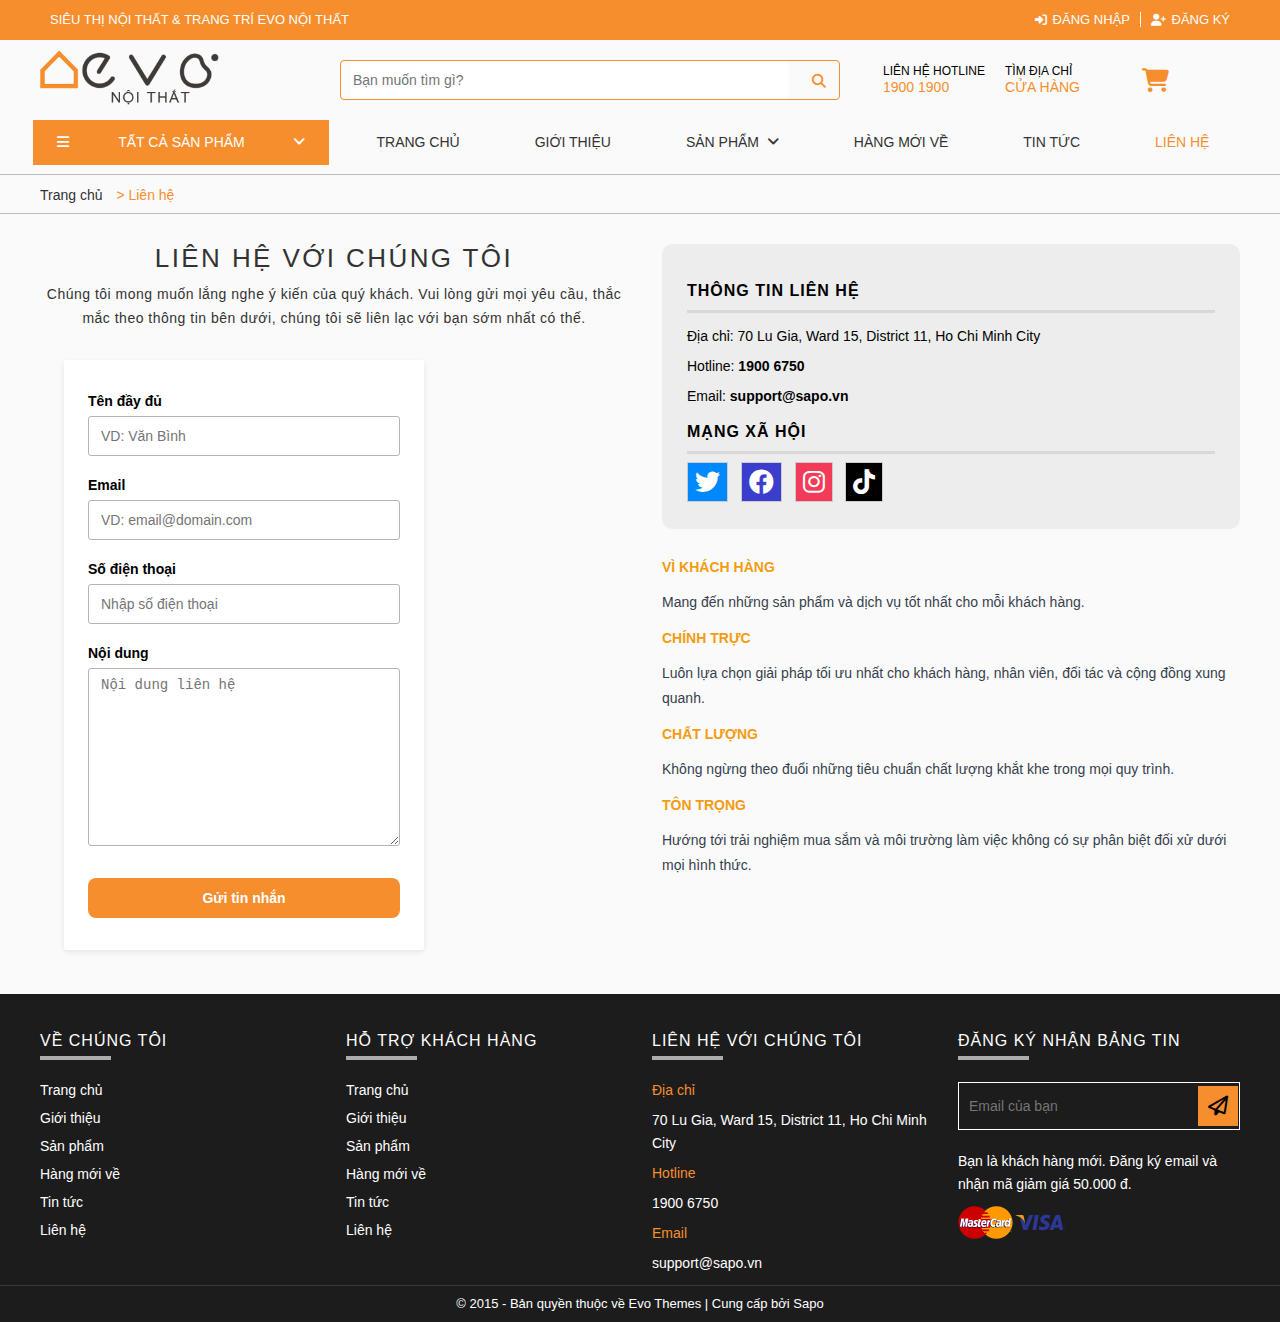
<file: html/contact.html>
<!DOCTYPE html>
<html lang="en">

<head>
    <meta charset="UTF-8">
    <meta http-equiv="X-UA-Compatible" content="IE=edge">
    <meta name="viewport" content="width=device-width, initial-scale=1.0">
    <title>Liên hệ</title>
    <link rel="shortcut icon" href="../assets/img/logo.png">
    <link rel="stylesheet" href="../assets/css/main.css">
    <link rel="stylesheet" href="../assets/css/base.css">
    <link rel="stylesheet" href="../assets/css/grid.css">
    <link rel="stylesheet" href="../assets/css/responsive.css">
    <link rel="stylesheet" href="../assets/fonts/fontawesome-free-6.3.0-web/css/all.css">
</head>

<body>
    <div class="main">
        <header class="header">
            <div class="grid wide">
                <div class="header__list">
                    <div class="header__left">SIÊU THỊ NỘI THẤT & TRANG TRÍ EVO NỘI THẤT</div>
                    <div class="header__right hide-on-mobile-tablet">
                        <div class="header__right-login">
                            <a href="./login.html">
                                <i class="header__right-login-icon fa-solid fa-right-to-bracket"></i>
                                Đăng nhập
                            </a>
                        </div>
                        <div class="header__right-register">
                            <a href="./register.html">
                                <i class="header__right-register-icon fa-solid fa-user-plus"></i>
                                Đăng ký
                            </a>
                        </div>
                    </div>
                </div>
            </div>
        </header>
        <div class="grid wide">
            <div class="header-logo-search-cart">
                <button class="res_btn"><i class="fa-solid fa-bars"></i></button>
                <div class="header-logo hide-on-mobile">
                    <a href="./index.html"><img src="../assets/img/logo.webp" alt="" class="header-img"></a>
                </div>
                <div class="header-search">

                    <input type="text" placeholder="Bạn muốn tìm gì?">
                    <i class="fa-solid fa-magnifying-glass"></i>
                    <!-- <div class="header-search-input">
                        <span>Bạn muốn tìm gì?</span>
                    </div>
                    <div class="header-search-icon">
                        <i class="fa-solid fa-magnifying-glass"></i>
                    </div> -->
                </div>
                <div class="header-hotline-cart">
                    <div class="header-hotline-cart-list">
                        <div class="header-hotline hide-on-mobile-tablet">
                            <a href="#">
                                <span class="header-hotline-title">Liên hệ Hotline</span>
                                <span class="header-hotline-if">1900 1900</span>
                            </a>
                        </div>
                        <div class="header-address hide-on-mobile-tablet">
                            <a href="#">
                                <span class="header-address-title">Tìm địa chỉ</span>
                                <span class="header-address-if">Cửa hàng</span>
                            </a>
                        </div>
                        <div class="header__cart">
                            <div class="header__cart-wrap">
                                <a href="./cart.html"><i
                                        class="header__cart-icon fa-sharp fa-solid fa-cart-shopping"></i></a>
                                <!-- <span class="header__cart-notice">3</span> -->
                                <!-- No cart: header__cart-list--no-cart -->
                                <div class="header__cart-list header__cart-list--no-cart">
                                    <img src="../assets/img/no-cart.png" alt="" class="header__cart-no-cart-img">
                                    <span class="header__cart-list--nocart-msg">
                                        Chưa có sản phẩm
                                    </span>

                                    <!-- Có sản phẩm -->
                                    <!-- <h4 class="header__cart-heading">Sản phẩm đã thêm</h4>
                                    <ul class="header__cart-list-item">
                                        <li class="header__cart-item">
                                            <img src="https://cf.shopee.vn/file/1208821b0718d1965e79e6d432967e39_tn" alt="" class="header__cart-img">
                                            <div class="header__cart-item-info">
                                                <div class="header__cart-item-head">
                                                    <h5 class="header__cart-item-name">Bộ kem đặc trị vùng mắt</h5>
                                                    <div class="header__cart-item-price-wrap">
                                                        <span class="header__cart-item-price">2.000.000đ</span>
                                                        <span class="header__cart-item-multiply">x</span>
                                                        <span class="header__cart-item-quantity">1</span>
                                                    </div>
                                                </div>
                                                <div class="header__cart-item-body">
                                                    <span class="header__cart-item-description">
                                                        Phân loại hàng: Bạc
                                                    </span>
                                                    <span class="header__cart-item-remote">Xóa</span>
                                                </div>
                                            </div>
                                        </li>
                                        <li class="header__cart-item">
                                            <img src="https://cf.shopee.vn/file/bc98158704fc647914f372e3c83bc14e" alt="" class="header__cart-img">
                                            <div class="header__cart-item-info">
                                                <div class="header__cart-item-head">
                                                    <h5 class="header__cart-item-name">Set sữa rửa mặt Ohui Prime</h5>
                                                    <div class="header__cart-item-price-wrap">
                                                        <span class="header__cart-item-price">1.035.000đ</span>
                                                        <span class="header__cart-item-multiply">x</span>
                                                        <span class="header__cart-item-quantity">1</span>
                                                    </div>
                                                </div>
                                                <div class="header__cart-item-body">
                                                    <span class="header__cart-item-description">
                                                        Phân loại hàng: Bạc
                                                    </span>
                                                    <span class="header__cart-item-remote">Xóa</span>
                                                </div>
                                            </div>
                                        </li>
                                        <li class="header__cart-item">
                                            <img src="https://cf.shopee.vn/file/sg-11134201-22100-cmzlfx4ypliv7b" alt="" class="header__cart-img">
                                            <div class="header__cart-item-info">
                                                <div class="header__cart-item-head">
                                                    <h5 class="header__cart-item-name">Cushion trang điểm dưỡng</h5>
                                                    <div class="header__cart-item-price-wrap">
                                                        <span class="header__cart-item-price">1.350.000đ</span>
                                                        <span class="header__cart-item-multiply">x</span>
                                                        <span class="header__cart-item-quantity">1</span>
                                                    </div>
                                                </div>
                                                <div class="header__cart-item-body">
                                                    <span class="header__cart-item-description">
                                                        Phân loại hàng: Bạc
                                                    </span>
                                                    <span class="header__cart-item-remote">Xóa</span>
                                                </div>
                                            </div>
                                        </li>
                                    </ul> 
                                    <a href="#" class="header__cart-view-cart btn btn--primary">Xem giỏ hàng</a> -->
                                </div>
                            </div>

                        </div>
                    </div>
                </div>
            </div>
        </div>
        <div class="menu hide-on-mobile-tablet">
            <div class="grid wide">
                <div class="row">
                    <div class="grid__column-1">
                        <div class="menu__main">
                            <i class="fa-solid fa-bars"></i>
                            <span>Tất cả sản phẩm</span>
                            <i class="fa-solid fa-angle-down"></i>
                        </div>
                    </div>
                    <div class="grid__column-3">
                        <ul class="nav__list">
                            <li class="nav__item ">
                                <a href="./index.html">Trang chủ</a>
                            </li>
                            <li class="nav__item "><a href="./introduce.html">Giới thiệu</a> </li>
                            <li class="nav__item ">
                                <a href="./products.html">
                                    Sản phẩm
                                    <i class="fa-solid fa-angle-down"></i>
                                </a>
                            </li>
                            <li class="nav__item"><a href="./new__products.html">Hàng mới về</a></li>
                            <li class="nav__item"><a href="./news.html">Tin tức</a></li>
                            <li class="nav__item nav__item--active"><a href="./contact.html">Liên hệ</a></li>
                        </ul>
                    </div>
                </div>
            </div>
        </div>
        <div class="modal hide">
            <div class="modal-inner">
                <div class="modal-header">
                    <img src="../assets/img/logo.webp" alt="">
                    <i class="fa-solid fa-arrow-left"></i>
                </div>
                <div class="modal-content">
                    <a href="./login.html">Đăng nhập</a>
                    <a href="./register.html">Đăng ký</a>
                </div>
                <div class="menu__main">
                    <i class="fa-solid fa-bars"></i>
                    <span>Tất cả sản phẩm</span>
                    <i class="fa-solid fa-angle-down"></i>
                </div>
                <ul class="menu__list">
                    <li class="menu__item"><a href="">Nội thất gỗ</a></li>
                    <li class="menu__item"><a href="">Sofa, Ghế thư giãn & Nệm</a></li>
                    <li class="menu__item"><a href="">Đồ trang trí</a></li>
                    <li class="menu__item"><a href="">Đồ dùng vải</a></li>
                    <li class="menu__item"><a href="">Vật dụng bàn ăn</a></li>
                    <li class="menu__item"><a href="">Đồ dùng văn phòng</a></li>
                    <li class="menu__item"><a href="">Đèn</a></li>
                    <li class="menu__item"><a href="">Xem thêm ...</a></li>
                </ul>
                <ul class="nav__list">
                    <li class="nav__item ">
                        <a href="./index.html">Trang chủ</a>
                    </li>
                    <li class="nav__item "><a href="./introduce.html">Giới thiệu</a> </li>
                    <li class="nav__item ">
                        <a href="./products.html">
                            Sản phẩm
                            <i class="fa-solid fa-angle-down"></i>
                        </a>
                    </li>
                    <li class="nav__item"><a href="./new__products.html">Hàng mới về</a></li>
                    <li class="nav__item"><a href="./news.html">Tin tức</a></li>
                    <li class="nav__item nav__item--active"><a href="./contact.html">Liên hệ</a></li>
                </ul>
            </div>
        </div>
        <nav class="nav__mini">
            <div class="grid wide">
                <span><a href="./index.html">Trang chủ</a> > Liên hệ</span>
            </div>
        </nav>
        <div class="contact">
            <div class="grid wide">
                <div class="row">
                    <div class="col l-6 m-6 c-12">
                        <h1 class="title__heading">LIÊN HỆ VỚI CHÚNG TÔI</h1>
                        <p class="text__contact">Chúng tôi mong muốn lắng nghe ý kiến của quý khách. Vui lòng gửi mọi
                            yêu cầu, thắc mắc theo thông tin bên dưới, chúng tôi sẽ liên lạc với bạn sớm nhất có thế.
                        </p>
                        <form action="" method="post" class="form" id="form-1">
                            <div class="form-group">
                                <label for="fullname" class="form-label">Tên đầy đủ</label>
                                <input id="fullname" name="fullname" type="text" placeholder="VD: Văn Bình"
                                    class="form-control">
                                <span class="form-message"></span>
                            </div>

                            <div class="form-group">
                                <label for="email" class="form-label">Email</label>
                                <input id="email" name="email" type="text" placeholder="VD: email@domain.com"
                                    class="form-control">
                                <span class="form-message"></span>
                            </div>

                            <div class="form-group">
                                <label for="sdt" class="form-label">Số điện thoại</label>
                                <input id="sdt" name="sdt" type="tel" placeholder="Nhập số điện thoại"
                                    class="form-control">
                                <span class="form-message"></span>
                            </div>

                            <div class="form-group">
                                <label for="content" class="form-label">Nội dung</label>
                                <textarea name="content" id="content" cols="30" rows="10" placeholder="Nội dung liên hệ"
                                    class="textarea"></textarea>
                                <span class="form-message"></span>
                            </div>
                            <button class="form-submit">Gửi tin nhắn</button>
                        </form>
                    </div>
                    <div class="col l-6 m-6 c-12">
                        <div class="contact__right">
                            <h1>THÔNG TIN LIÊN HỆ</h1>
                            <div class="contact__info">
                                <span>Địa chỉ: 70 Lu Gia, Ward 15, District 11, Ho Chi Minh City</span>
                                <span>Hotline: <strong>1900 6750</strong></span>
                                <span>Email: <strong>support@sapo.vn</strong></span>
                            </div>
                            <h1>MẠNG XÃ HỘI</h1>
                            <div class="contact__img">
                                <a href="" class="contact__twitter"><i class="fa-brands fa-twitter"></i></a>
                                <a href="" class="contact__facebook"><i class="fa-brands fa-facebook"></i></a>
                                <a href="" class="contact__instagram"> <i class="fa-brands fa-instagram"></i></a>
                                <a href="" class="contact__tiktok"><i class="fa-brands fa-tiktok"></i></a>
                            </div>
                        </div>
                        <div class="contact__item">
                            <div class="contact__title">VÌ KHÁCH HÀNG</div>
                            <div class="contact__content">Mang đến những sản phẩm và dịch vụ tốt nhất cho mỗi khách
                                hàng.</div>
                        </div>
                        <div class="contact__item">
                            <div class="contact__title">CHÍNH TRỰC</div>
                            <div class="contact__content">Luôn lựa chọn giải pháp tối ưu nhất cho khách hàng, nhân viên,
                                đối tác và cộng đồng xung quanh.</div>
                        </div>
                        <div class="contact__item">
                            <div class="contact__title">CHẤT LƯỢNG</div>
                            <div class="contact__content">Không ngừng theo đuổi những tiêu chuẩn chất lượng khắt khe
                                trong mọi quy trình.</div>
                        </div>
                        <div class="contact__item">
                            <div class="contact__title">TÔN TRỌNG</div>
                            <div class="contact__content">Hướng tới trải nghiệm mua sắm và môi trường làm việc không có
                                sự phân biệt đối xử dưới mọi hình thức.</div>
                        </div>
                    </div>
                </div>
            </div>
        </div>
        <div class="footer">
            <div class="grid wide">
                <div class="row">
                    <div class="col l-3 m-6 c-12">
                        <h3 class="footer__heading">Về chúng tôi</h3>
                        <ul class="footer__list">
                            <li class="footer__item"><a href="./index.html">Trang chủ</a></li>
                            <li class="footer__item"><a href="./introduce.html">Giới thiệu</a></li>
                            <li class="footer__item"><a href="./products.html">Sản phẩm</a></li>
                            <li class="footer__item"><a href="./new__products.html">Hàng mới về</a></li>
                            <li class="footer__item"><a href="./news.html">Tin tức</a></li>
                            <li class="footer__item"><a href="./contact.html">Liên hệ</a></li>
                        </ul>
                    </div>
                    <div class="col l-3 m-6 c-12">
                        <h3 class="footer__heading">Hỗ trợ khách hàng</h3>
                        <ul class="footer__list">
                            <li class="footer__item"><a href="./index.html">Trang chủ</a></li>
                            <li class="footer__item"><a href="./introduce.html">Giới thiệu</a></li>
                            <li class="footer__item"><a href="./products.html">Sản phẩm</a></li>
                            <li class="footer__item"><a href="./new__products.html">Hàng mới về</a></li>
                            <li class="footer__item"><a href="./news.html">Tin tức</a></li>
                            <li class="footer__item"><a href="./contact.html">Liên hệ</a></li>
                        </ul>
                    </div>
                    <div class="col l-3 m-6 c-12">
                        <h3 class="footer__heading">Liên hệ với chúng tôi</h3>
                        <ul class="footer__list">
                            <li class="footer__item">
                                <div class="footer__item__heading">Địa chỉ</div>
                                <div class="footer__item__text"> 70 Lu Gia, Ward 15, District 11, Ho Chi Minh City</div>
                            </li>
                            <li class="footer__item">
                                <div class="footer__item__heading"> Hotline</div>
                                <div class="footer__item__text"><a href="tel:1900 6750"> 1900 6750</a></div>
                            </li>
                            <li class="footer__item">
                                <div class="footer__item__heading"> Email</div>
                                <div class="footer__item__text"><a href="mailto:support@sapo.vn"> support@sapo.vn</a>
                                </div>
                            </li>
                        </ul>
                    </div>
                    <div class="col l-3 m-6 c-12">
                        <h3 class="footer__heading">Đăng ký nhận bảng tin</h3>
                        <form action="" class="footer__form">
                            <input type="email" placeholder="Email của bạn">
                            <i class="fa-regular fa-paper-plane"></i>
                        </form>
                        <div class="footer__item__text">Bạn là khách hàng mới. Đăng ký email và nhận mã giảm giá 50.000
                            đ.</div>
                        <div class="footer__img">
                            <img src="../assets/img/payment-1.svg" alt="">
                            <img src="../assets/img/payment-2.svg" alt="">
                        </div>
                    </div>

                </div>
            </div>
            <div class="footer__bottom">
                <div class="grid wide">
                    <p class="footer__text">© 2015 - Bản quyền thuộc về Evo Themes | Cung cấp bởi Sapo</p>
                </div>
            </div>
        </div>
    </div>

    <script src="../assets/js/script.js"></script>
    <script src="../assets/js/validator.js"></script>

    <script>



        Validator({
            form: '#form-1',
            formGroupSelector: '.form-group',
            errorSelector: '.form-message',
            rules: [
                Validator.isRequired('#fullname'),
                Validator.isTen('#fullname'),
                Validator.isRequired('#email'),
                Validator.isEmail('#email'),
                Validator.isRequired('#sdt'),
                Validator.isSdt('#sdt'),
                Validator.isRequired('#content'),
            ],
            onSubmit: function (data) {
                //Call API
                console.log(data);
            }
        });

        // Lấy tham chiếu đến form và nút submit
        var formElement = document.getElementById('form-1');
        var submitBtn = document.getElementById('submitBtn');

        // Lắng nghe sự kiện click trên nút submit
        submitBtn.addEventListener('click', function (e) {
            e.preventDefault(); // Ngăn chặn hành vi mặc định của nút submit

            // Lấy giá trị từ các trường input
            var fullname = document.getElementById('fullname').value;
            var email = document.getElementById('email').value;
            var sdt = document.getElementById('sdt').value;
            var content = document.getElementById('content').value;

            // Tạo một đối tượng lưu trữ dữ liệu
            var formData = {
                fullname: fullname,
                email: email,
                sdt: sdt,
                content: content
            };

            // Kiểm tra nếu localStorage đã có dữ liệu form trước đó
            var previousData = localStorage.getItem('formData');
            if (previousData) {
                previousData = JSON.parse(previousData); // Chuyển đổi chuỗi JSON thành đối tượng JavaScript
                // Kết hợp dữ liệu mới và dữ liệu cũ
                formData = Object.assign(previousData, formData);
            }

            // Lưu dữ liệu vào localStorage
            localStorage.setItem('formData', JSON.stringify(formData)); // Chuyển đối tượng JavaScript thành chuỗi JSON

            // Reset form
            formElement.reset();

            // Hiển thị thông báo hoặc thực hiện các hành động khác sau khi lưu dữ liệu thành công
            console.log('Dữ liệu đã được lưu vào localStorage:', formData);
        });


    </script>
</body>

</html>
</file>
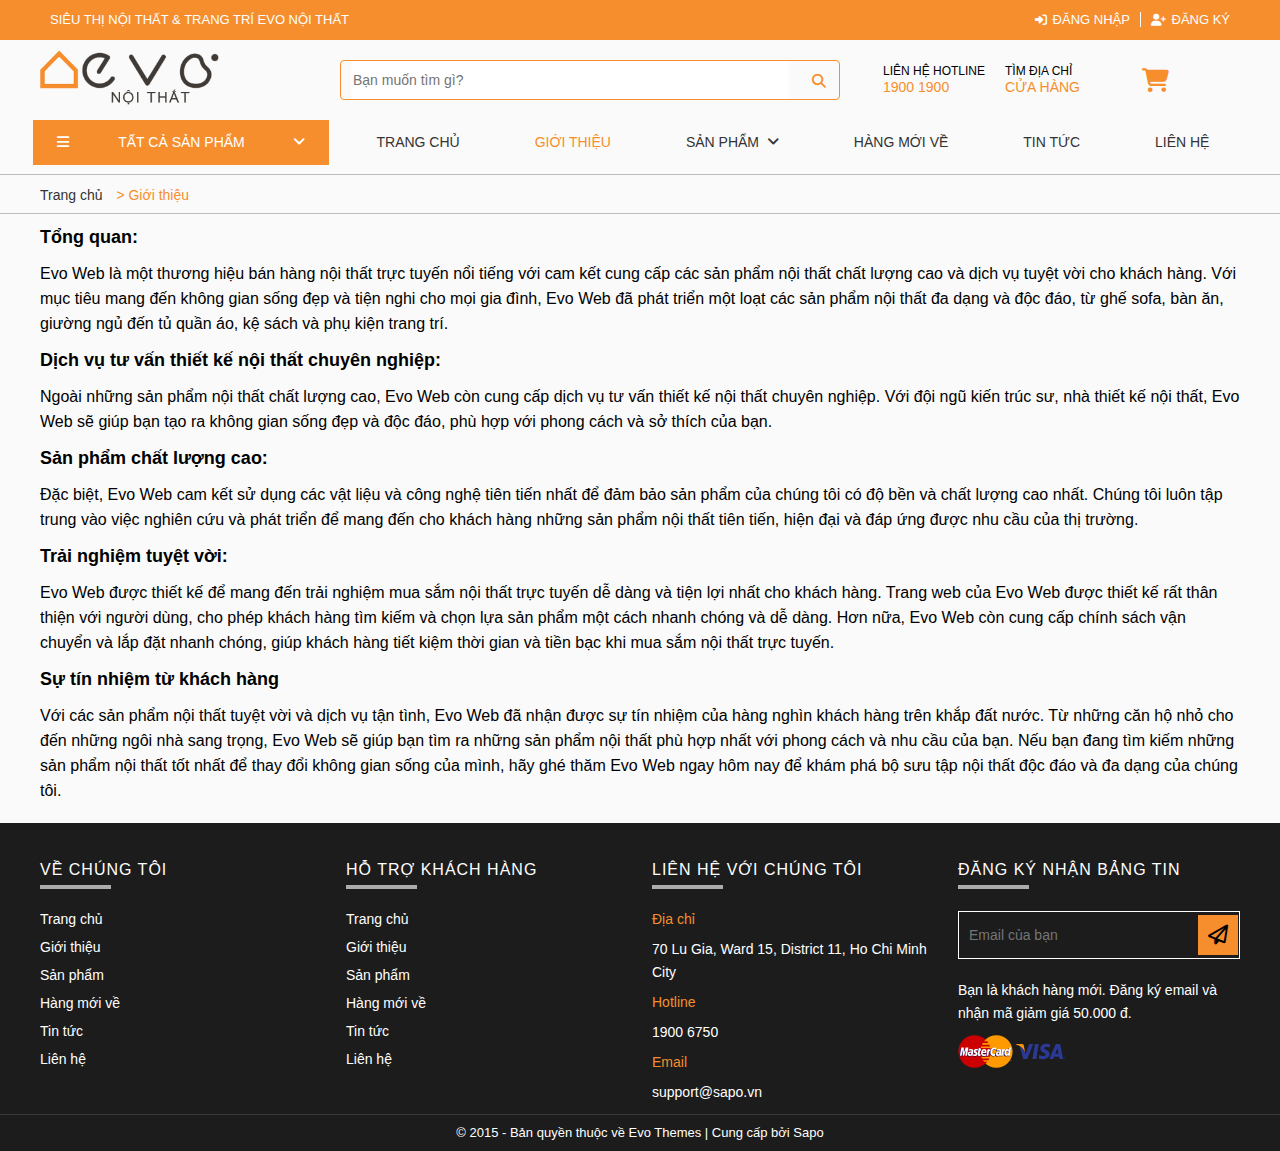
<file: html/introduce.html>
<!DOCTYPE html>
<html lang="en">
<head>
    <meta charset="UTF-8">
    <meta http-equiv="X-UA-Compatible" content="IE=edge">
    <meta name="viewport" content="width=device-width, initial-scale=1.0">
    <title>Giới thiệu</title>
    <link rel="shortcut icon" href="../assets/img/logo.png">
    <link rel="stylesheet" href="../assets/css/main.css">
    <link rel="stylesheet" href="../assets/css/base.css">
    <link rel="stylesheet" href="../assets/css/grid.css">
    <link rel="stylesheet" href="../assets/css/responsive.css">
    <link rel="stylesheet" href="../assets/fonts/fontawesome-free-6.3.0-web/css/all.css">
</head>
<body>
    <div class="main">
        <header class="header">
            <div class="grid wide">
                <div class="header__list">
                    <div class="header__left">SIÊU THỊ NỘI THẤT & TRANG TRÍ EVO NỘI THẤT</div>
                    <div class="header__right hide-on-mobile-tablet">
                        <div class="header__right-login">
                            <a href="./login.html">
                                <i class="header__right-login-icon fa-solid fa-right-to-bracket"></i>
                                Đăng nhập
                            </a>
                        </div>
                        <div class="header__right-register">
                            <a href="./register.html">
                                <i class="header__right-register-icon fa-solid fa-user-plus"></i>
                                Đăng ký
                            </a>
                        </div>
                    </div>
                </div>
            </div>
        </header>
        <div class="grid wide">
            <div class="header-logo-search-cart">
                <button class="res_btn"><i class="fa-solid fa-bars"></i></button>
                <div class="header-logo hide-on-mobile">
                    <a href="./index.html"><img src="../assets/img/logo.webp" alt="" class="header-img"></a>
                </div>
                <div class="header-search">

                    <input type="text" placeholder="Bạn muốn tìm gì?">
                    <i class="fa-solid fa-magnifying-glass"></i>
                    <!-- <div class="header-search-input">
                        <span>Bạn muốn tìm gì?</span>
                    </div>
                    <div class="header-search-icon">
                        <i class="fa-solid fa-magnifying-glass"></i>
                    </div> -->
                </div>
                <div class="header-hotline-cart">
                    <div class="header-hotline-cart-list">
                        <div class="header-hotline hide-on-mobile-tablet">
                            <a href="#">
                                <span class="header-hotline-title">Liên hệ Hotline</span>
                                <span class="header-hotline-if">1900 1900</span>
                            </a>
                        </div>
                        <div class="header-address hide-on-mobile-tablet">
                            <a href="#">
                                <span class="header-address-title">Tìm địa chỉ</span>
                                <span class="header-address-if">Cửa hàng</span>
                            </a>
                        </div>
                        <div class="header__cart">
                            <div class="header__cart-wrap">
                                <a href="./cart.html"><i class="header__cart-icon fa-sharp fa-solid fa-cart-shopping"></i></a>
                                <!-- <span class="header__cart-notice">3</span> -->
                                 <!-- No cart: header__cart-list--no-cart -->
                                <div class="header__cart-list header__cart-list--no-cart">
                                    <img src="../assets/img/no-cart.png" alt="" class="header__cart-no-cart-img">
                                    <span class="header__cart-list--nocart-msg">
                                        Chưa có sản phẩm
                                    </span>
    
                                    <!-- Có sản phẩm -->
                                    <!-- <h4 class="header__cart-heading">Sản phẩm đã thêm</h4>
                                    <ul class="header__cart-list-item">
                                        <li class="header__cart-item">
                                            <img src="https://cf.shopee.vn/file/1208821b0718d1965e79e6d432967e39_tn" alt="" class="header__cart-img">
                                            <div class="header__cart-item-info">
                                                <div class="header__cart-item-head">
                                                    <h5 class="header__cart-item-name">Bộ kem đặc trị vùng mắt</h5>
                                                    <div class="header__cart-item-price-wrap">
                                                        <span class="header__cart-item-price">2.000.000đ</span>
                                                        <span class="header__cart-item-multiply">x</span>
                                                        <span class="header__cart-item-quantity">1</span>
                                                    </div>
                                                </div>
                                                <div class="header__cart-item-body">
                                                    <span class="header__cart-item-description">
                                                        Phân loại hàng: Bạc
                                                    </span>
                                                    <span class="header__cart-item-remote">Xóa</span>
                                                </div>
                                            </div>
                                        </li>
                                        <li class="header__cart-item">
                                            <img src="https://cf.shopee.vn/file/bc98158704fc647914f372e3c83bc14e" alt="" class="header__cart-img">
                                            <div class="header__cart-item-info">
                                                <div class="header__cart-item-head">
                                                    <h5 class="header__cart-item-name">Set sữa rửa mặt Ohui Prime</h5>
                                                    <div class="header__cart-item-price-wrap">
                                                        <span class="header__cart-item-price">1.035.000đ</span>
                                                        <span class="header__cart-item-multiply">x</span>
                                                        <span class="header__cart-item-quantity">1</span>
                                                    </div>
                                                </div>
                                                <div class="header__cart-item-body">
                                                    <span class="header__cart-item-description">
                                                        Phân loại hàng: Bạc
                                                    </span>
                                                    <span class="header__cart-item-remote">Xóa</span>
                                                </div>
                                            </div>
                                        </li>
                                        <li class="header__cart-item">
                                            <img src="https://cf.shopee.vn/file/sg-11134201-22100-cmzlfx4ypliv7b" alt="" class="header__cart-img">
                                            <div class="header__cart-item-info">
                                                <div class="header__cart-item-head">
                                                    <h5 class="header__cart-item-name">Cushion trang điểm dưỡng</h5>
                                                    <div class="header__cart-item-price-wrap">
                                                        <span class="header__cart-item-price">1.350.000đ</span>
                                                        <span class="header__cart-item-multiply">x</span>
                                                        <span class="header__cart-item-quantity">1</span>
                                                    </div>
                                                </div>
                                                <div class="header__cart-item-body">
                                                    <span class="header__cart-item-description">
                                                        Phân loại hàng: Bạc
                                                    </span>
                                                    <span class="header__cart-item-remote">Xóa</span>
                                                </div>
                                            </div>
                                        </li>
                                    </ul> 
                                    <a href="#" class="header__cart-view-cart btn btn--primary">Xem giỏ hàng</a> -->
                                </div>
                            </div>
                            
                        </div>
                    </div>
                </div>
            </div>
        </div>
        <div class="menu hide-on-mobile-tablet">
            <div class="grid wide">
                <div class="row">
                    <div class="grid__column-1">
                        <div class="menu__main">
                            <i class="fa-solid fa-bars"></i>
                            <span>Tất cả sản phẩm</span>
                            <i class="fa-solid fa-angle-down"></i>
                        </div>
                        
                    </div>
                    <div class="grid__column-3">
                        <ul class="nav__list">
                            <li class="nav__item ">
                                <a  href="./index.html">Trang chủ</a>
                            </li>
                            <li class="nav__item nav__item--active"><a href="./introduce.html">Giới thiệu</a> </li>
                            <li class="nav__item ">
                                <a href="./products.html">
                                    Sản phẩm
                                    <i class="fa-solid fa-angle-down"></i>
                                </a>
                            </li>
                            <li class="nav__item"><a href="./new__products.html">Hàng mới về</a></li>
                            <li class="nav__item"><a href="./news.html">Tin tức</a></li>
                            <li class="nav__item"><a href="./contact.html">Liên hệ</a></li>
                        </ul>
                        
                    </div>
                </div>
            </div>
        </div>
        <div class="modal hide">
            <div class="modal-inner">
                <div class="modal-header">
                    <img src="../assets/img/logo.webp" alt="">
                    <i class="fa-solid fa-arrow-left"></i>
                </div>
                <div class="modal-content">
                    <a href="./login.html">Đăng nhập</a>
                    <a href="./register.html">Đăng ký</a>
                </div>
                <div class="menu__main">
                    <i class="fa-solid fa-bars"></i>
                    <span>Tất cả sản phẩm</span>
                    <i class="fa-solid fa-angle-down"></i>
                </div>
                <ul class="menu__list">
                    <li class="menu__item"><a href="">Nội thất gỗ</a></li>
                    <li class="menu__item"><a href="">Sofa, Ghế thư giãn & Nệm</a></li>
                    <li class="menu__item"><a href="">Đồ trang trí</a></li>
                    <li class="menu__item"><a href="">Đồ dùng vải</a></li>
                    <li class="menu__item"><a href="">Vật dụng bàn ăn</a></li>
                    <li class="menu__item"><a href="">Đồ dùng văn phòng</a></li>
                    <li class="menu__item"><a href="">Đèn</a></li>
                    <li class="menu__item"><a href="">Xem thêm ...</a></li>
                </ul>
                <ul class="nav__list">
                    <li class="nav__item ">
                        <a  href="./index.html">Trang chủ</a>
                    </li>
                    <li class="nav__item nav__item--active"><a href="./introduce.html">Giới thiệu</a> </li>
                    <li class="nav__item ">
                        <a href="./products.html">
                            Sản phẩm
                            <i class="fa-solid fa-angle-down"></i>
                        </a>
                    </li>
                    <li class="nav__item"><a href="./new__products.html">Hàng mới về</a></li>
                    <li class="nav__item"><a href="./news.html">Tin tức</a></li>
                    <li class="nav__item"><a href="./contact.html">Liên hệ</a></li>
                </ul>
            </div>
        </div>
        <nav class="nav__mini">
            <div class="grid wide">
                <span><a href="./index.html">Trang chủ</a> > Giới thiệu</span>
            </div>
        </nav>
        <div class="grid wide">
            <div class="introduce_item">
                <h2>Tổng quan:</h2>
                <p>Evo Web là một thương hiệu bán hàng nội thất trực tuyến nổi tiếng với cam kết cung cấp các sản phẩm nội thất chất lượng cao và dịch vụ tuyệt vời cho khách hàng. Với mục tiêu mang đến không gian sống đẹp và tiện nghi cho mọi gia đình, Evo Web đã phát triển một loạt các sản phẩm nội thất đa dạng và độc đáo, từ ghế sofa, bàn ăn, giường ngủ đến tủ quần áo, kệ sách và phụ kiện trang trí.</p>
            </div>
            <div class="introduce_item">
                <h2>Dịch vụ tư vấn thiết kế nội thất chuyên nghiệp:</h2>
                <p>Ngoài những sản phẩm nội thất chất lượng cao, Evo Web còn cung cấp dịch vụ tư vấn thiết kế nội thất chuyên nghiệp. Với đội ngũ kiến trúc sư, nhà thiết kế nội thất, Evo Web sẽ giúp bạn tạo ra không gian sống đẹp và độc đáo, phù hợp với phong cách và sở thích của bạn.</p>
            </div>
            <div class="introduce_item">
                <h2>Sản phẩm chất lượng cao:</h2>
                <p>Đặc biệt, Evo Web cam kết sử dụng các vật liệu và công nghệ tiên tiến nhất để đảm bảo sản phẩm của chúng tôi có độ bền và chất lượng cao nhất. Chúng tôi luôn tập trung vào việc nghiên cứu và phát triển để mang đến cho khách hàng những sản phẩm nội thất tiên tiến, hiện đại và đáp ứng được nhu cầu của thị trường.</p>
            </div>
            <div class="introduce_item">
                <h2>Trải nghiệm tuyệt vời:</h2>
                <p>Evo Web được thiết kế để mang đến trải nghiệm mua sắm nội thất trực tuyến dễ dàng và tiện lợi nhất cho khách hàng. Trang web của Evo Web được thiết kế rất thân thiện với người dùng, cho phép khách hàng tìm kiếm và chọn lựa sản phẩm một cách nhanh chóng và dễ dàng. Hơn nữa, Evo Web còn cung cấp chính sách vận chuyển và lắp đặt nhanh chóng, giúp khách hàng tiết kiệm thời gian và tiền bạc khi mua sắm nội thất trực tuyến.</p>
            </div>
            <div class="introduce_item">
                <h2>Sự tín nhiệm từ khách hàng</h2>
                <p>Với các sản phẩm nội thất tuyệt vời và dịch vụ tận tình, Evo Web đã nhận được sự tín nhiệm của hàng nghìn khách hàng trên khắp đất nước. Từ những căn hộ nhỏ cho đến những ngôi nhà sang trọng, Evo Web sẽ giúp bạn tìm ra những sản phẩm nội thất phù hợp nhất với phong cách và nhu cầu của bạn. Nếu bạn đang tìm kiếm những sản phẩm nội thất tốt nhất để thay đổi không gian sống của mình, hãy ghé thăm Evo Web ngay hôm nay để khám phá bộ sưu tập nội thất độc đáo và đa dạng của chúng tôi.</p>
            </div>
        </div>
        <div class="footer">
            <div class="grid wide">
                <div class="row">
                    <div class="col l-3 m-6 c-12">
                        <h3 class="footer__heading">Về chúng tôi</h3>
                        <ul class="footer__list">
                            <li class="footer__item"><a href="./index.html">Trang chủ</a></li>
                            <li class="footer__item"><a href="./introduce.html">Giới thiệu</a></li>
                            <li class="footer__item"><a href="./products.html">Sản phẩm</a></li>
                            <li class="footer__item"><a href="./new__products.html">Hàng mới về</a></li>
                            <li class="footer__item"><a href="./news.html">Tin tức</a></li>
                            <li class="footer__item"><a href="./contact.html">Liên hệ</a></li>
                        </ul>
                    </div>
                    <div class="col l-3 m-6 c-12">
                        <h3 class="footer__heading">Hỗ trợ khách hàng</h3>
                        <ul class="footer__list">
                            <li class="footer__item"><a href="./index.html">Trang chủ</a></li>
                            <li class="footer__item"><a href="./introduce.html">Giới thiệu</a></li>
                            <li class="footer__item"><a href="./products.html">Sản phẩm</a></li>
                            <li class="footer__item"><a href="./new__products.html">Hàng mới về</a></li>
                            <li class="footer__item"><a href="./news.html">Tin tức</a></li>
                            <li class="footer__item"><a href="./contact.html">Liên hệ</a></li>
                        </ul>
                    </div>
                    <div class="col l-3 m-6 c-12">
                        <h3 class="footer__heading">Liên hệ với chúng tôi</h3>
                        <ul class="footer__list">
                            <li class="footer__item">
                                <div class="footer__item__heading">Địa chỉ</div>
                                <div class="footer__item__text"> 70 Lu Gia, Ward 15, District 11, Ho Chi Minh City</div>
                            </li>
                            <li class="footer__item">
                                <div class="footer__item__heading"> Hotline</div>
                                <div class="footer__item__text"><a href="tel:1900 6750"> 1900 6750</a></div>
                            </li>
                            <li class="footer__item">
                                <div class="footer__item__heading"> Email</div>
                                <div class="footer__item__text"><a href="mailto:support@sapo.vn"> support@sapo.vn</a></div>
                            </li>
                        </ul>
                    </div>
                    <div class="col l-3 m-6 c-12">
                        <h3 class="footer__heading">Đăng ký nhận bảng tin</h3>
                        <form action="" class="footer__form">
                            <input type="email" placeholder="Email của bạn">
                            <i class="fa-regular fa-paper-plane"></i>
                        </form>
                        <div class="footer__item__text">Bạn là khách hàng mới. Đăng ký email và nhận mã giảm giá 50.000
                            đ.</div>
                        <div class="footer__img">
                            <img src="../assets/img/payment-1.svg" alt="">
                            <img src="../assets/img/payment-2.svg" alt="">
                        </div>
                    </div>

                </div>
            </div>
            <div class="footer__bottom">
                <div class="grid wide">
                    <p class="footer__text">© 2015 - Bản quyền thuộc về Evo Themes | Cung cấp bởi Sapo</p>
                </div>
            </div>
        </div>
    </div>

    <script src="../assets/js/script.js"></script>
</body>
</html>
</file>
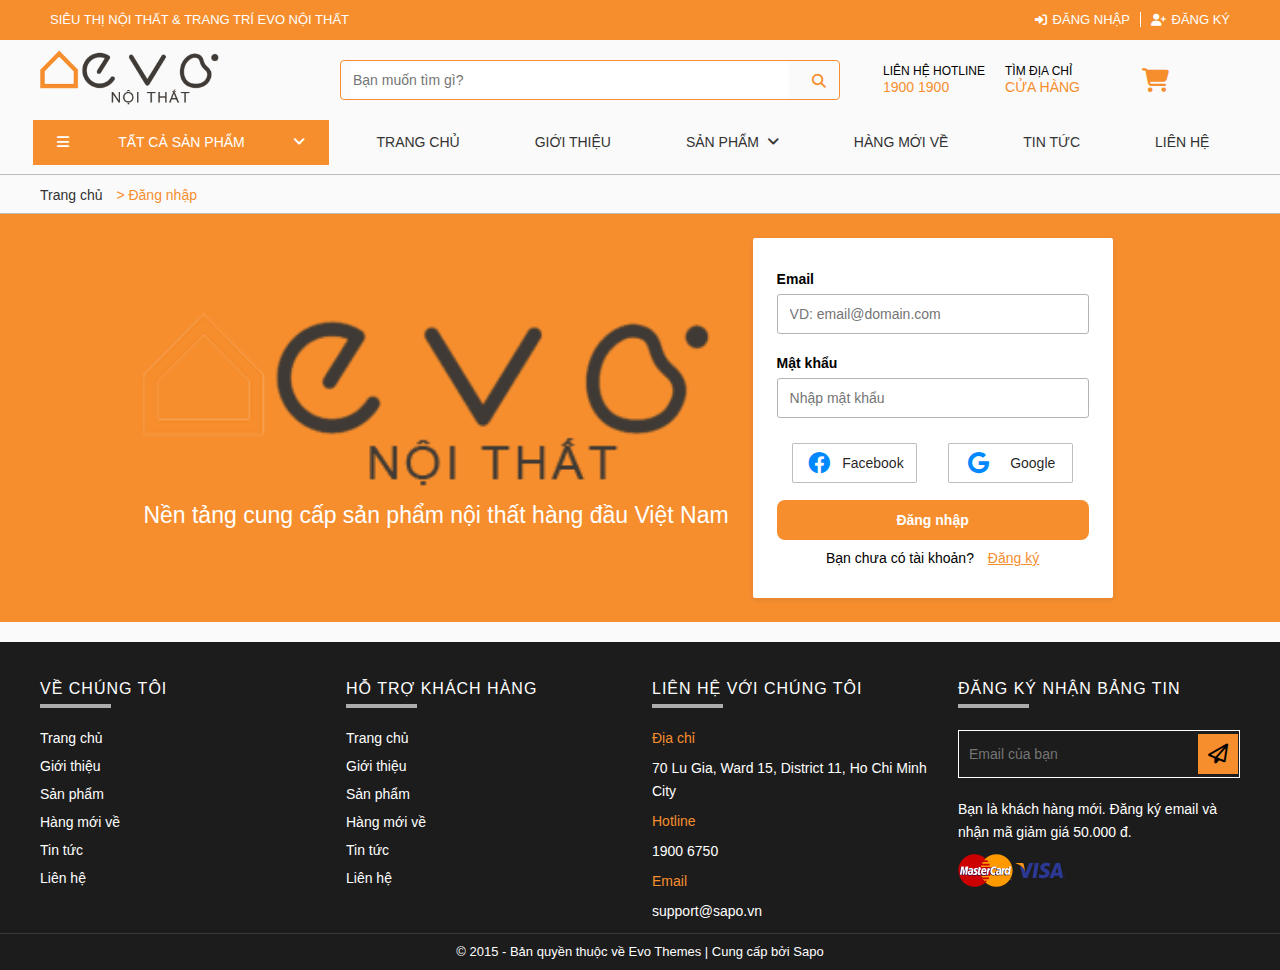
<file: html/login.html>
<!DOCTYPE html>
<html lang="en">

<head>
    <meta charset="UTF-8">
    <meta http-equiv="X-UA-Compatible" content="IE=edge">
    <meta name="viewport" content="width=device-width, initial-scale=1.0">
    <title>Đăng nhập</title>
    <link rel="shortcut icon" href="../assets/img/logo.png">
    <link rel="stylesheet" href="../assets/fonts/fontawesome-free-6.3.0-web/css/all.css">
    <link rel="stylesheet" href="../assets/css/base.css">
    <link rel="stylesheet" href="../assets/css/main.css">
    <link rel="stylesheet" href="../assets/css/grid.css">
    <link rel="stylesheet" href="../assets/css/responsive.css">
    
</head>

<body>
    <div class="main">
        <header class="header">
            <div class="grid wide">
                <div class="header__list">
                    <div class="header__left">SIÊU THỊ NỘI THẤT & TRANG TRÍ EVO NỘI THẤT</div>
                    <div class="header__right hide-on-mobile-tablet">
                        <div class="header__right-login">
                            <a href="./login.html">
                                <i class="header__right-login-icon fa-solid fa-right-to-bracket"></i>
                                Đăng nhập
                            </a>
                        </div>
                        <div class="header__right-register">
                            <a href="./register.html">
                                <i class="header__right-register-icon fa-solid fa-user-plus"></i>
                                Đăng ký
                            </a>
                        </div>
                    </div>
                </div>
            </div>
        </header>
        <div class="grid wide">
            <div class="header-logo-search-cart">
                <button class="res_btn"><i class="fa-solid fa-bars"></i></button>
                <div class="header-logo hide-on-mobile">
                    <a href="./index.html"><img src="../assets/img/logo.webp" alt="" class="header-img"></a>
                </div>
                <div class="header-search">

                    <input type="text" placeholder="Bạn muốn tìm gì?">
                    <i class="fa-solid fa-magnifying-glass"></i>
                    <!-- <div class="header-search-input">
                        <span>Bạn muốn tìm gì?</span>
                    </div>
                    <div class="header-search-icon">
                        <i class="fa-solid fa-magnifying-glass"></i>
                    </div> -->
                </div>
                <div class="header-hotline-cart">
                    <div class="header-hotline-cart-list">
                        <div class="header-hotline hide-on-mobile-tablet">
                            <a href="#">
                                <span class="header-hotline-title">Liên hệ Hotline</span>
                                <span class="header-hotline-if">1900 1900</span>
                            </a>
                        </div>
                        <div class="header-address hide-on-mobile-tablet">
                            <a href="#">
                                <span class="header-address-title">Tìm địa chỉ</span>
                                <span class="header-address-if">Cửa hàng</span>
                            </a>
                        </div>
                        <div class="header__cart">
                            <div class="header__cart-wrap">
                                <a href="./cart.html"><i class="header__cart-icon fa-sharp fa-solid fa-cart-shopping"></i></a>
                                <!-- <span class="header__cart-notice">3</span> -->
                                 <!-- No cart: header__cart-list--no-cart -->
                                <div class="header__cart-list header__cart-list--no-cart">
                                    <img src="../assets/img/no-cart.png" alt="" class="header__cart-no-cart-img">
                                    <span class="header__cart-list--nocart-msg">
                                        Chưa có sản phẩm
                                    </span>
    
                                    <!-- Có sản phẩm -->
                                    <!-- <h4 class="header__cart-heading">Sản phẩm đã thêm</h4>
                                    <ul class="header__cart-list-item">
                                        <li class="header__cart-item">
                                            <img src="https://cf.shopee.vn/file/1208821b0718d1965e79e6d432967e39_tn" alt="" class="header__cart-img">
                                            <div class="header__cart-item-info">
                                                <div class="header__cart-item-head">
                                                    <h5 class="header__cart-item-name">Bộ kem đặc trị vùng mắt</h5>
                                                    <div class="header__cart-item-price-wrap">
                                                        <span class="header__cart-item-price">2.000.000đ</span>
                                                        <span class="header__cart-item-multiply">x</span>
                                                        <span class="header__cart-item-quantity">1</span>
                                                    </div>
                                                </div>
                                                <div class="header__cart-item-body">
                                                    <span class="header__cart-item-description">
                                                        Phân loại hàng: Bạc
                                                    </span>
                                                    <span class="header__cart-item-remote">Xóa</span>
                                                </div>
                                            </div>
                                        </li>
                                        <li class="header__cart-item">
                                            <img src="https://cf.shopee.vn/file/bc98158704fc647914f372e3c83bc14e" alt="" class="header__cart-img">
                                            <div class="header__cart-item-info">
                                                <div class="header__cart-item-head">
                                                    <h5 class="header__cart-item-name">Set sữa rửa mặt Ohui Prime</h5>
                                                    <div class="header__cart-item-price-wrap">
                                                        <span class="header__cart-item-price">1.035.000đ</span>
                                                        <span class="header__cart-item-multiply">x</span>
                                                        <span class="header__cart-item-quantity">1</span>
                                                    </div>
                                                </div>
                                                <div class="header__cart-item-body">
                                                    <span class="header__cart-item-description">
                                                        Phân loại hàng: Bạc
                                                    </span>
                                                    <span class="header__cart-item-remote">Xóa</span>
                                                </div>
                                            </div>
                                        </li>
                                        <li class="header__cart-item">
                                            <img src="https://cf.shopee.vn/file/sg-11134201-22100-cmzlfx4ypliv7b" alt="" class="header__cart-img">
                                            <div class="header__cart-item-info">
                                                <div class="header__cart-item-head">
                                                    <h5 class="header__cart-item-name">Cushion trang điểm dưỡng</h5>
                                                    <div class="header__cart-item-price-wrap">
                                                        <span class="header__cart-item-price">1.350.000đ</span>
                                                        <span class="header__cart-item-multiply">x</span>
                                                        <span class="header__cart-item-quantity">1</span>
                                                    </div>
                                                </div>
                                                <div class="header__cart-item-body">
                                                    <span class="header__cart-item-description">
                                                        Phân loại hàng: Bạc
                                                    </span>
                                                    <span class="header__cart-item-remote">Xóa</span>
                                                </div>
                                            </div>
                                        </li>
                                    </ul> 
                                    <a href="#" class="header__cart-view-cart btn btn--primary">Xem giỏ hàng</a> -->
                                </div>
                            </div>
                            
                        </div>
                    </div>
                </div>
            </div>
        </div>
        <div class="menu hide-on-mobile-tablet">
            <div class="grid wide">
                <div class="row">
                    <div class="grid__column-1">
                        <div class="menu__main">
                            <i class="fa-solid fa-bars"></i>
                            <span>Tất cả sản phẩm</span>
                            <i class="fa-solid fa-angle-down"></i>
                        </div>
                    </div>
                    <div class="grid__column-3">
                        <ul class="nav__list">
                            <li class="nav__item">
                                <a  href="./index.html">Trang chủ</a>
                            </li>
                            <li class="nav__item "><a href="./introduce.html">Giới thiệu</a> </li>
                            <li class="nav__item ">
                                <a href="./products.html">
                                    Sản phẩm
                                    <i class="fa-solid fa-angle-down"></i>
                                </a>
                            </li>
                            <li class="nav__item"><a href="./new__products.html">Hàng mới về</a></li>
                            <li class="nav__item"><a href="./news.html">Tin tức</a></li>
                            <li class="nav__item"><a href="./contact.html">Liên hệ</a></li>
                        </ul>
                    </div>
                </div>
            </div>
        </div>
        <div class="modal hide">
            <div class="modal-inner">
                <div class="modal-header">
                    <img src="../assets/img/logo.webp" alt="">
                    <i class="fa-solid fa-arrow-left"></i>
                </div>
                <div class="modal-content">
                    <a href="./login.html">Đăng nhập</a>
                    <a href="./register.html">Đăng ký</a>
                </div>
                <div class="menu__main">
                    <i class="fa-solid fa-bars"></i>
                    <span>Tất cả sản phẩm</span>
                    <i class="fa-solid fa-angle-down"></i>
                </div>
                <ul class="menu__list">
                    <li class="menu__item"><a href="">Nội thất gỗ</a></li>
                    <li class="menu__item"><a href="">Sofa, Ghế thư giãn & Nệm</a></li>
                    <li class="menu__item"><a href="">Đồ trang trí</a></li>
                    <li class="menu__item"><a href="">Đồ dùng vải</a></li>
                    <li class="menu__item"><a href="">Vật dụng bàn ăn</a></li>
                    <li class="menu__item"><a href="">Đồ dùng văn phòng</a></li>
                    <li class="menu__item"><a href="">Đèn</a></li>
                    <li class="menu__item"><a href="">Xem thêm ...</a></li>
                </ul>
                <ul class="nav__list">
                    <li class="nav__item nav__item--active">
                        <a  href="./index.html">Trang chủ</a>
                    </li>
                    <li class="nav__item "><a href="./introduce.html">Giới thiệu</a> </li>
                    <li class="nav__item ">
                        <a href="./products.html">
                            Sản phẩm
                            <i class="fa-solid fa-angle-down"></i>
                        </a>
                    </li>
                    <li class="nav__item"><a href="./new__products.html">Hàng mới về</a></li>
                    <li class="nav__item"><a href="./news.html">Tin tức</a></li>
                    <li class="nav__item"><a href="./contact.html">Liên hệ</a></li>
                </ul>
            </div>
        </div>
        <nav class="nav__mini">
            <div class="grid wide">
                <span><a href="./index.html">Trang chủ</a> > Đăng nhập</span>
            </div>
        </nav>
        <div class="register__form">
            <div class="register__left hide-on-mobile">
                <img src="../assets/img/logo.webp" alt="">
                <span>Nền tảng cung cấp sản phẩm nội thất hàng đầu Việt Nam</span>
            </div>
            <form action="" method="POST" class="form" id="form-1">
                
                <div class="form-group">
                    <label for="email" class="form-label">Email</label>
                    <input id="email" name="email" type="text" placeholder="VD: email@domain.com" class="form-control">
                    <span class="form-message"></span>
                </div>
    
                <div class="form-group">
                    <label for="password" class="form-label">Mật khẩu</label>
                    <input id="password" name="password" type="password" placeholder="Nhập mật khẩu" class="form-control">
                    <span class="form-message"></span>
                </div>
                <div class="register-withmore">
                    <button>
                        <i class="fa-brands fa-facebook facebook" ></i>
                        <span>Facebook</span>
                    </button>
                    <button>
                        <i class="fa-brands fa-google google"></i>
                        <span>Google</span>
                    </button>
                </div>
                <button class="form-submit">Đăng nhập</button>
                <div class="register-bottom">
                    <span>Bạn chưa có tài khoản?</span>
                    <a href="./register.html">Đăng ký</a>
                </div>
            </form>
        </div>
        <div class="footer">
            <div class="grid wide">
                <div class="row">
                    <div class="col l-3 m-6 c-12">
                        <h3 class="footer__heading">Về chúng tôi</h3>
                        <ul class="footer__list">
                            <li class="footer__item"><a href="./index.html">Trang chủ</a></li>
                            <li class="footer__item"><a href="./introduce.html">Giới thiệu</a></li>
                            <li class="footer__item"><a href="./products.html">Sản phẩm</a></li>
                            <li class="footer__item"><a href="./new__products.html">Hàng mới về</a></li>
                            <li class="footer__item"><a href="./news.html">Tin tức</a></li>
                            <li class="footer__item"><a href="./contact.html">Liên hệ</a></li>
                        </ul>
                    </div>
                    <div class="col l-3 m-6 c-12">
                        <h3 class="footer__heading">Hỗ trợ khách hàng</h3>
                        <ul class="footer__list">
                            <li class="footer__item"><a href="./index.html">Trang chủ</a></li>
                            <li class="footer__item"><a href="./introduce.html">Giới thiệu</a></li>
                            <li class="footer__item"><a href="./products.html">Sản phẩm</a></li>
                            <li class="footer__item"><a href="./new__products.html">Hàng mới về</a></li>
                            <li class="footer__item"><a href="./news.html">Tin tức</a></li>
                            <li class="footer__item"><a href="./contact.html">Liên hệ</a></li>
                        </ul>
                    </div>
                    <div class="col l-3 m-6 c-12">
                        <h3 class="footer__heading">Liên hệ với chúng tôi</h3>
                        <ul class="footer__list">
                            <li class="footer__item">
                                <div class="footer__item__heading">Địa chỉ</div>
                                <div class="footer__item__text"> 70 Lu Gia, Ward 15, District 11, Ho Chi Minh City</div>
                            </li>
                            <li class="footer__item">
                                <div class="footer__item__heading"> Hotline</div>
                                <div class="footer__item__text"><a href="tel:1900 6750"> 1900 6750</a></div>
                            </li>
                            <li class="footer__item">
                                <div class="footer__item__heading"> Email</div>
                                <div class="footer__item__text"><a href="mailto:support@sapo.vn"> support@sapo.vn</a></div>
                            </li>
                        </ul>
                    </div>
                    <div class="col l-3 m-6 c-12">
                        <h3 class="footer__heading">Đăng ký nhận bảng tin</h3>
                        <form action="" class="footer__form">
                            <input type="email" placeholder="Email của bạn">
                            <i class="fa-regular fa-paper-plane"></i>
                        </form>
                        <div class="footer__item__text">Bạn là khách hàng mới. Đăng ký email và nhận mã giảm giá 50.000
                            đ.</div>
                        <div class="footer__img">
                            <img src="../assets/img/payment-1.svg" alt="">
                            <img src="../assets/img/payment-2.svg" alt="">
                        </div>
                    </div>

                </div>
            </div>
            <div class="footer__bottom">
                <div class="grid wide">
                    <p class="footer__text">© 2015 - Bản quyền thuộc về Evo Themes | Cung cấp bởi Sapo</p>
                </div>
            </div>
        </div>
    </div>

    <script src="../assets/js/validator.js"></script>
    <script src="../assets/js/script.js"></script>
    <script>

        Validator({
            form: '#form-1',
            formGroupSelector: '.form-group',
            errorSelector: '.form-message',
            rules: [
                Validator.isRequired('#email'),
                Validator.isEmail('#email'),
                Validator.minLength('#password', 6),
            ],
            onSubmit: function (data) {
                //Call API
                console.log(data);
            }
        });

    </script>

</body>

</html>
</file>
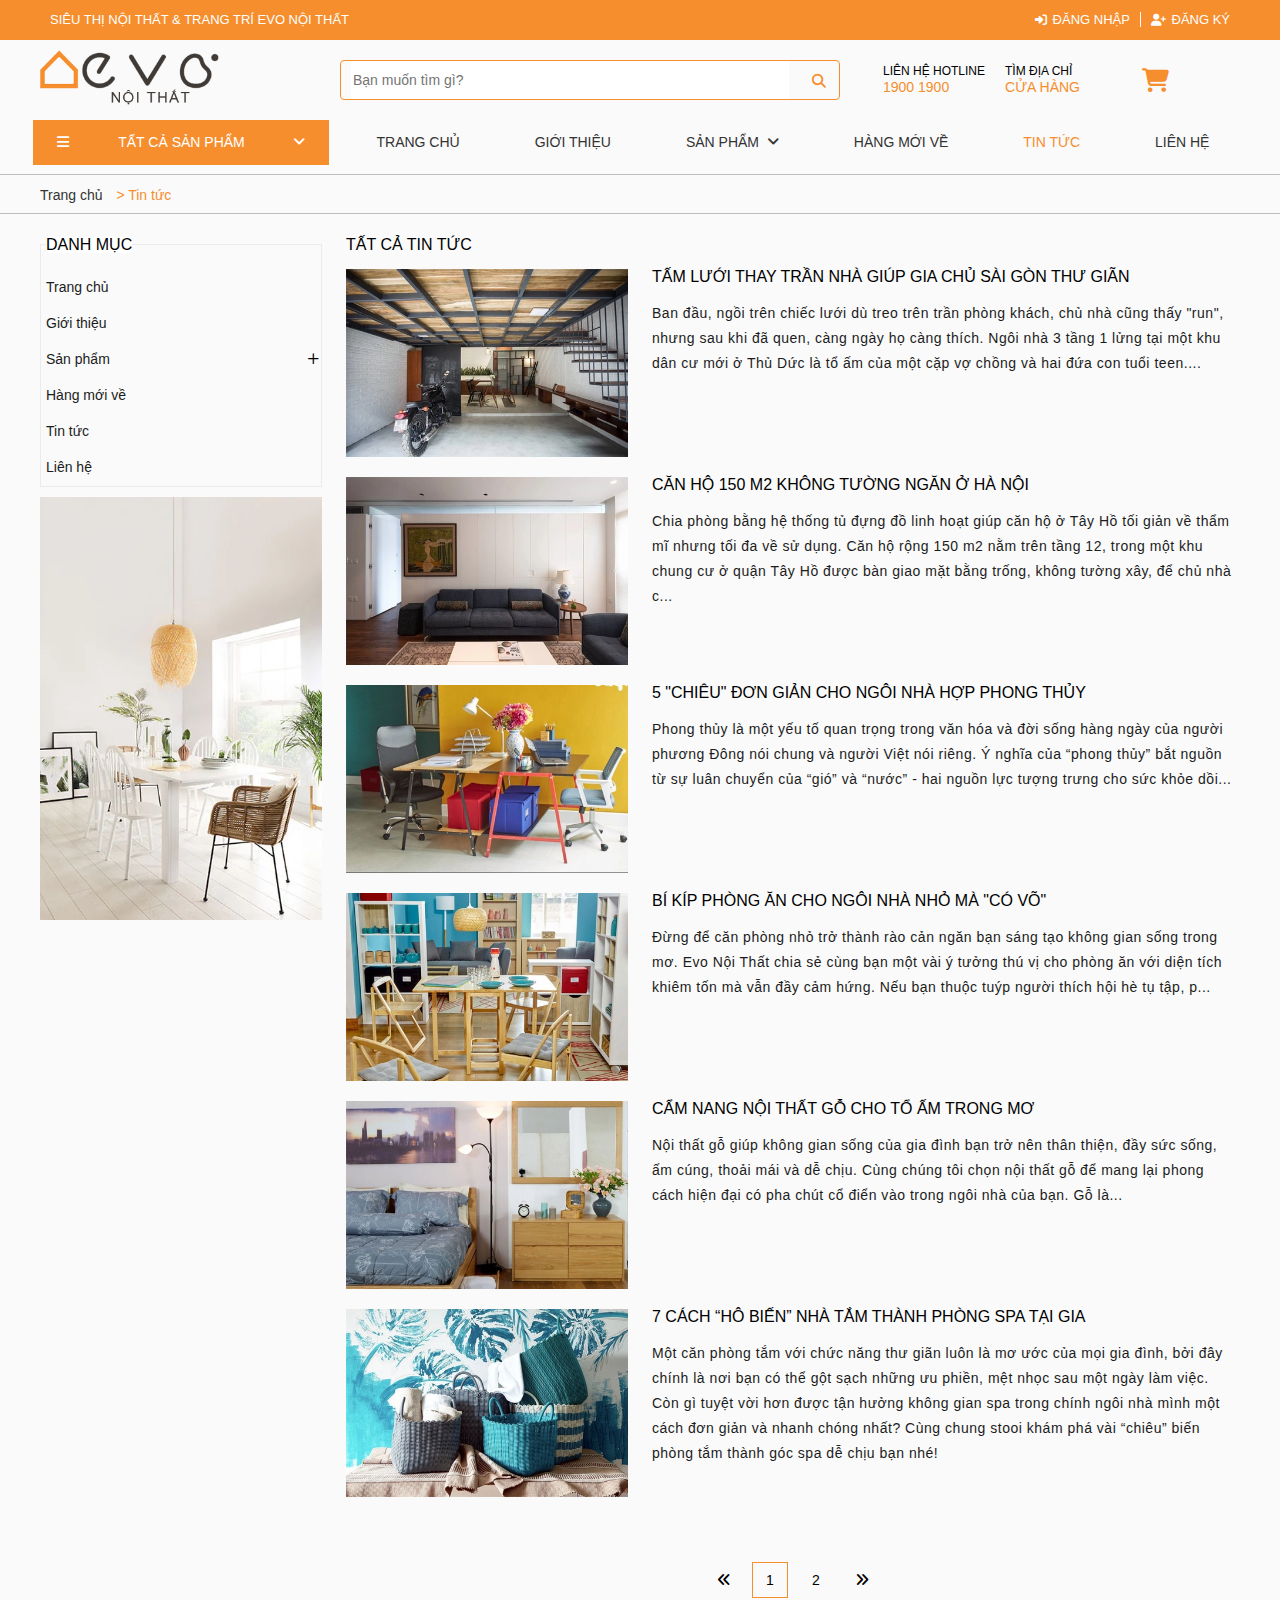
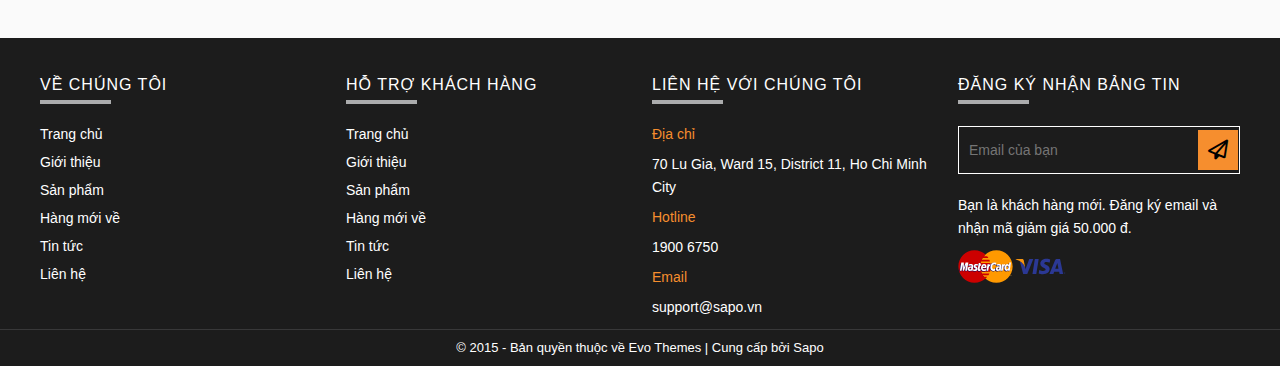
<file: html/news.html>
<!DOCTYPE html>
<html lang="en">
<head>
    <meta charset="UTF-8">
    <meta http-equiv="X-UA-Compatible" content="IE=edge">
    <meta name="viewport" content="width=device-width, initial-scale=1.0">
    <title>Tin tức</title>
    <link rel="shortcut icon" href="../assets/img/logo.png">
    <link rel="stylesheet" href="../assets/css/main.css">
    <link rel="stylesheet" href="../assets/css/base.css">
    <link rel="stylesheet" href="../assets/css/grid.css">
    <link rel="stylesheet" href="../assets/css/responsive.css">
    <link rel="stylesheet" href="../assets/fonts/fontawesome-free-6.3.0-web/css/all.css">
</head>
<body>
    <div class="main">
        <header class="header">
            <div class="grid wide">
                <div class="header__list">
                    <div class="header__left">SIÊU THỊ NỘI THẤT & TRANG TRÍ EVO NỘI THẤT</div>
                    <div class="header__right hide-on-mobile-tablet">
                        <div class="header__right-login">
                            <a href="./login.html">
                                <i class="header__right-login-icon fa-solid fa-right-to-bracket"></i>
                                Đăng nhập
                            </a>
                        </div>
                        <div class="header__right-register">
                            <a href="./register.html">
                                <i class="header__right-register-icon fa-solid fa-user-plus"></i>
                                Đăng ký
                            </a>
                        </div>
                    </div>
                </div>
            </div>
        </header>
        <div class="grid wide">
            <div class="header-logo-search-cart">
                <button class="res_btn"><i class="fa-solid fa-bars"></i></button>
                <div class="header-logo hide-on-mobile">
                    <a href="./index.html"><img src="../assets/img/logo.webp" alt="" class="header-img"></a>
                </div>
                <div class="header-search">

                    <input type="text" placeholder="Bạn muốn tìm gì?">
                    <i class="fa-solid fa-magnifying-glass"></i>
                    <!-- <div class="header-search-input">
                        <span>Bạn muốn tìm gì?</span>
                    </div>
                    <div class="header-search-icon">
                        <i class="fa-solid fa-magnifying-glass"></i>
                    </div> -->
                </div>
                <div class="header-hotline-cart">
                    <div class="header-hotline-cart-list">
                        <div class="header-hotline hide-on-mobile-tablet">
                            <a href="#">
                                <span class="header-hotline-title">Liên hệ Hotline</span>
                                <span class="header-hotline-if">1900 1900</span>
                            </a>
                        </div>
                        <div class="header-address hide-on-mobile-tablet">
                            <a href="#">
                                <span class="header-address-title">Tìm địa chỉ</span>
                                <span class="header-address-if">Cửa hàng</span>
                            </a>
                        </div>
                        <div class="header__cart">
                            <div class="header__cart-wrap">
                                <a href="./cart.html"><i class="header__cart-icon fa-sharp fa-solid fa-cart-shopping"></i></a>
                                <!-- <span class="header__cart-notice">3</span> -->
                                 <!-- No cart: header__cart-list--no-cart -->
                                <div class="header__cart-list header__cart-list--no-cart">
                                    <img src="../assets/img/no-cart.png" alt="" class="header__cart-no-cart-img">
                                    <span class="header__cart-list--nocart-msg">
                                        Chưa có sản phẩm
                                    </span>
    
                                    <!-- Có sản phẩm -->
                                    <!-- <h4 class="header__cart-heading">Sản phẩm đã thêm</h4>
                                    <ul class="header__cart-list-item">
                                        <li class="header__cart-item">
                                            <img src="https://cf.shopee.vn/file/1208821b0718d1965e79e6d432967e39_tn" alt="" class="header__cart-img">
                                            <div class="header__cart-item-info">
                                                <div class="header__cart-item-head">
                                                    <h5 class="header__cart-item-name">Bộ kem đặc trị vùng mắt</h5>
                                                    <div class="header__cart-item-price-wrap">
                                                        <span class="header__cart-item-price">2.000.000đ</span>
                                                        <span class="header__cart-item-multiply">x</span>
                                                        <span class="header__cart-item-quantity">1</span>
                                                    </div>
                                                </div>
                                                <div class="header__cart-item-body">
                                                    <span class="header__cart-item-description">
                                                        Phân loại hàng: Bạc
                                                    </span>
                                                    <span class="header__cart-item-remote">Xóa</span>
                                                </div>
                                            </div>
                                        </li>
                                        <li class="header__cart-item">
                                            <img src="https://cf.shopee.vn/file/bc98158704fc647914f372e3c83bc14e" alt="" class="header__cart-img">
                                            <div class="header__cart-item-info">
                                                <div class="header__cart-item-head">
                                                    <h5 class="header__cart-item-name">Set sữa rửa mặt Ohui Prime</h5>
                                                    <div class="header__cart-item-price-wrap">
                                                        <span class="header__cart-item-price">1.035.000đ</span>
                                                        <span class="header__cart-item-multiply">x</span>
                                                        <span class="header__cart-item-quantity">1</span>
                                                    </div>
                                                </div>
                                                <div class="header__cart-item-body">
                                                    <span class="header__cart-item-description">
                                                        Phân loại hàng: Bạc
                                                    </span>
                                                    <span class="header__cart-item-remote">Xóa</span>
                                                </div>
                                            </div>
                                        </li>
                                        <li class="header__cart-item">
                                            <img src="https://cf.shopee.vn/file/sg-11134201-22100-cmzlfx4ypliv7b" alt="" class="header__cart-img">
                                            <div class="header__cart-item-info">
                                                <div class="header__cart-item-head">
                                                    <h5 class="header__cart-item-name">Cushion trang điểm dưỡng</h5>
                                                    <div class="header__cart-item-price-wrap">
                                                        <span class="header__cart-item-price">1.350.000đ</span>
                                                        <span class="header__cart-item-multiply">x</span>
                                                        <span class="header__cart-item-quantity">1</span>
                                                    </div>
                                                </div>
                                                <div class="header__cart-item-body">
                                                    <span class="header__cart-item-description">
                                                        Phân loại hàng: Bạc
                                                    </span>
                                                    <span class="header__cart-item-remote">Xóa</span>
                                                </div>
                                            </div>
                                        </li>
                                    </ul> 
                                    <a href="#" class="header__cart-view-cart btn btn--primary">Xem giỏ hàng</a> -->
                                </div>
                            </div>
                            
                        </div>
                    </div>
                </div>
            </div>
        </div>
        <div class="menu hide-on-mobile-tablet">
            <div class="grid wide">
                <div class="row">
                    <div class="grid__column-1">
                        <div class="menu__main">
                            <i class="fa-solid fa-bars"></i>
                            <span>Tất cả sản phẩm</span>
                            <i class="fa-solid fa-angle-down"></i>
                        </div>
                    </div>
                    <div class="grid__column-3">
                        <ul class="nav__list">
                            <li class="nav__item ">
                                <a  href="./index.html">Trang chủ</a>
                            </li>
                            <li class="nav__item "><a href="./introduce.html">Giới thiệu</a> </li>
                            <li class="nav__item ">
                                <a href="./products.html">
                                    Sản phẩm
                                    <i class="fa-solid fa-angle-down"></i>
                                </a>
                            </li>
                            <li class="nav__item"><a href="./new__products.html">Hàng mới về</a></li>
                            <li class="nav__item nav__item--active"><a href="./news.html">Tin tức</a></li>
                            <li class="nav__item"><a href="./contact.html">Liên hệ</a></li>
                        </ul>
                    </div>
                </div>
            </div>
        </div>
        <div class="modal hide">
            <div class="modal-inner">
                <div class="modal-header">
                    <img src="../assets/img/logo.webp" alt="">
                    <i class="fa-solid fa-arrow-left"></i>
                </div>
                <div class="modal-content">
                    <a href="./login.html">Đăng nhập</a>
                    <a href="./register.html">Đăng ký</a>
                </div>
                <div class="menu__main">
                    <i class="fa-solid fa-bars"></i>
                    <span>Tất cả sản phẩm</span>
                    <i class="fa-solid fa-angle-down"></i>
                </div>
                <ul class="menu__list">
                    <li class="menu__item"><a href="">Nội thất gỗ</a></li>
                    <li class="menu__item"><a href="">Sofa, Ghế thư giãn & Nệm</a></li>
                    <li class="menu__item"><a href="">Đồ trang trí</a></li>
                    <li class="menu__item"><a href="">Đồ dùng vải</a></li>
                    <li class="menu__item"><a href="">Vật dụng bàn ăn</a></li>
                    <li class="menu__item"><a href="">Đồ dùng văn phòng</a></li>
                    <li class="menu__item"><a href="">Đèn</a></li>
                    <li class="menu__item"><a href="">Xem thêm ...</a></li>
                </ul>
                <ul class="nav__list">
                    <li class="nav__item ">
                        <a  href="./index.html">Trang chủ</a>
                    </li>
                    <li class="nav__item "><a href="./introduce.html">Giới thiệu</a> </li>
                    <li class="nav__item ">
                        <a href="./products.html">
                            Sản phẩm
                            <i class="fa-solid fa-angle-down"></i>
                        </a>
                    </li>
                    <li class="nav__item"><a href="./new__products.html">Hàng mới về</a></li>
                    <li class="nav__item nav__item--active"><a href="./news.html">Tin tức</a></li>
                    <li class="nav__item"><a href="./contact.html">Liên hệ</a></li>
                </ul>
            </div>
        </div>
        <nav class="nav__mini">
            <div class="grid wide">
                <span><a href="./index.html">Trang chủ</a> > Tin tức</span>
            </div>
        </nav>
        <div class="news">
            <div class="grid wide">
                <div class="row">
                    <div class="col l-3 m-0 c-0">
                        <ul class="sidebar__left__list">
                            <span class="sidebar__left__heading">Danh mục</span>
                            <li class="sidebar__left__item">
                                <a href="">Trang chủ</a>
                            </li>
                            <li class="sidebar__left__item">
                                <a href="">Giới thiệu</a>
                            </li>
                            <li class="sidebar__left__item">
                                <a href="">Sản phẩm</a>
                                <i class="fa-regular fa-plus"></i>
                            </li>
                            <li class="sidebar__left__item">
                                <a href="">Hàng mới về</a>
                            </li>
                            <li class="sidebar__left__item">
                                <a href="">Tin tức</a>
                            </li>
                            <li class="sidebar__left__item">
                                <a href="">Liên hệ</a>
                            </li>
                            
                        </ul>
                        <img class="img_news-left" src="../assets/img/blog_banner.webp" alt="">
                    </div>
                    <div class="col l-9 m-9 c-12">
                        <h3 class="news__right-heading">TẤT CẢ TIN TỨC</h3>
                        <div class="news__right">
                            <div class="grid wide">
                                <div class="row">
                                    <div class="col l-4 m-4 c-12">
                                        <img class="img__news-right" src="../assets/img/news-1.webp" alt="">
                                    </div>
                                    <div class="col l-8 m-8 c-12">
                                        <h3 class="news__right-label">TẤM LƯỚI THAY TRẦN NHÀ GIÚP GIA CHỦ SÀI GÒN THƯ GIÃN</h3>
                                        <p class="news__right-content">Ban đầu, ngồi trên chiếc lưới dù treo trên trần phòng khách, chủ nhà cũng thấy "run", nhưng sau khi đã quen, càng ngày họ càng thích. Ngôi nhà 3 tầng 1 lửng tại một khu dân cư mới ở Thủ Dức là tổ ấm của một cặp vợ chồng và hai đứa con tuổi teen....</p>
                                    </div>
                                </div>
                            </div>
                        </div>
                        <div class="news__right">
                            <div class="grid wide">
                                <div class="row">
                                    <div class="col l-4 m-4 c-12">
                                        <img class="img__news-right" src="../assets/img/news-2.webp" alt="">
                                    </div>
                                    <div class="col l-8 m-8 c-12">
                                        <h3 class="news__right-label">CĂN HỘ 150 M2 KHÔNG TƯỜNG NGĂN Ở HÀ NỘI</h3>
                                        <p class="news__right-content">Chia phòng bằng hệ thống tủ đựng đồ linh hoạt giúp căn hộ ở Tây Hồ tối giản về thẩm mĩ nhưng tối đa về sử dụng. Căn hộ rộng 150 m2 nằm trên tầng 12, trong một khu chung cư ở quận Tây Hồ được bàn giao mặt bằng trống, không tường xây, để chủ nhà c...</p>
                                    </div>
                                </div>
                            </div>
                        </div>
                        <div class="news__right">
                            <div class="grid wide">
                                <div class="row">
                                    <div class="col l-4 m-4 c-12">
                                        <img class="img__news-right" src="../assets/img/news-3.webp" alt="">
                                    </div>
                                    <div class="col l-8 m-8 c-12">
                                        <h3 class="news__right-label">5 "Chiêu" đơn giản cho ngôi nhà hợp phong thủy</h3>
                                        <p class="news__right-content">Phong thủy là một yếu tố quan trọng trong văn hóa và đời sống hàng ngày của người phương Đông nói chung và người Việt nói riêng. Ý nghĩa của “phong thủy” bắt nguồn từ sự luân chuyển của “gió” và “nước” - hai nguồn lực tượng trưng cho sức khỏe dồi...</p>
                                    </div>
                                </div>
                            </div>
                        </div>
                        <div class="news__right">
                            <div class="grid wide">
                                <div class="row">
                                    <div class="col l-4 m-4 c-12">
                                        <img class="img__news-right" src="../assets/img/news-4.webp" alt="">
                                    </div>
                                    <div class="col l-8 m-8 c-12">
                                        <h3 class="news__right-label">BÍ KÍP PHÒNG ĂN CHO NGÔI NHÀ NHỎ MÀ "CÓ VÕ"</h3>
                                        <p class="news__right-content">Đừng để căn phòng nhỏ trở thành rào cản ngăn bạn sáng tạo không gian sống trong mơ. Evo Nội Thất chia sẻ cùng bạn một vài ý tưởng thú vị cho phòng ăn với diện tích khiêm tốn mà vẫn đầy cảm hứng. Nếu bạn thuộc tuýp người thích hội hè tụ tập, p...</p>
                                    </div>
                                </div>
                            </div>
                        </div>
                        <div class="news__right">
                            <div class="grid wide">
                                <div class="row">
                                    <div class="col l-4 m-4 c-12">
                                        <img class="img__news-right" src="../assets/img/news-5.webp" alt="">
                                    </div>
                                    <div class="col l-8 m-8 c-12">
                                        <h3 class="news__right-label">CẨM NANG NỘI THẤT GỖ CHO TỔ ẤM TRONG MƠ</h3>
                                        <p class="news__right-content">Nội thất gỗ giúp không gian sống của gia đình bạn trở nên thân thiện, đầy sức sống, ấm cúng, thoải mái và dễ chịu. Cùng chúng tôi chọn nội thất gỗ để mang lại phong cách hiện đại có pha chút cổ điển vào trong ngôi nhà của bạn. Gỗ là...</p>
                                    </div>
                                </div>
                            </div>
                        </div>
                        <div class="news__right">
                            <div class="grid wide">
                                <div class="row">
                                    <div class="col l-4 m-4 c-12">
                                        <img class="img__news-right" src="../assets/img/news-6.webp" alt="">
                                    </div>
                                    <div class="col l-8 m-8 c-12">
                                        <h3 class="news__right-label">7 CÁCH “HÔ BIẾN” NHÀ TẮM THÀNH PHÒNG SPA TẠI GIA</h3>
                                        <p class="news__right-content">Một căn phòng tắm với chức năng thư giãn luôn là mơ ước của mọi gia đình, bởi đây chính là nơi bạn có thể gột sạch những ưu phiền, mệt nhọc sau một ngày làm việc. Còn gì tuyệt vời hơn được tận hưởng không gian spa trong chính ngôi nhà mình một cách đơn giản và nhanh chóng nhất? Cùng chung stooi khám phá vài “chiêu” biến phòng tắm thành góc spa dễ chịu bạn nhé! </p>
                                    </div>
                                </div>
                            </div>
                        </div>
                        <div class="pagination">
                            <ul class="pagination__list">
                                <li class="pagination__item">
                                    <a href=""><i class="fa-solid fa-angles-left"></i></a>
                                </li>
                                <li class="pagination__item pagination__item__active">
                                    <a href="">1</a>
                                </li>
                                <li class="pagination__item">
                                    <a href="">2</a>
                                </li>
                                <li class="pagination__item">
                                    <a href=""><i class="fa-solid fa-angles-right"></i></a>
                                </li>
                            </ul>
                        </div>
                    </div>
                </div>
                
            </div>
        </div>
        <div class="footer">
            <div class="grid wide">
                <div class="row">
                    <div class="col l-3 m-6 c-12">
                        <h3 class="footer__heading">Về chúng tôi</h3>
                        <ul class="footer__list">
                            <li class="footer__item"><a href="./index.html">Trang chủ</a></li>
                            <li class="footer__item"><a href="./introduce.html">Giới thiệu</a></li>
                            <li class="footer__item"><a href="./products.html">Sản phẩm</a></li>
                            <li class="footer__item"><a href="./new__products.html">Hàng mới về</a></li>
                            <li class="footer__item"><a href="./news.html">Tin tức</a></li>
                            <li class="footer__item"><a href="./contact.html">Liên hệ</a></li>
                        </ul>
                    </div>
                    <div class="col l-3 m-6 c-12">
                        <h3 class="footer__heading">Hỗ trợ khách hàng</h3>
                        <ul class="footer__list">
                            <li class="footer__item"><a href="./index.html">Trang chủ</a></li>
                            <li class="footer__item"><a href="./introduce.html">Giới thiệu</a></li>
                            <li class="footer__item"><a href="./products.html">Sản phẩm</a></li>
                            <li class="footer__item"><a href="./new__products.html">Hàng mới về</a></li>
                            <li class="footer__item"><a href="./news.html">Tin tức</a></li>
                            <li class="footer__item"><a href="./contact.html">Liên hệ</a></li>
                        </ul>
                    </div>
                    <div class="col l-3 m-6 c-12">
                        <h3 class="footer__heading">Liên hệ với chúng tôi</h3>
                        <ul class="footer__list">
                            <li class="footer__item">
                                <div class="footer__item__heading">Địa chỉ</div>
                                <div class="footer__item__text"> 70 Lu Gia, Ward 15, District 11, Ho Chi Minh City</div>
                            </li>
                            <li class="footer__item">
                                <div class="footer__item__heading"> Hotline</div>
                                <div class="footer__item__text"><a href="tel:1900 6750"> 1900 6750</a></div>
                            </li>
                            <li class="footer__item">
                                <div class="footer__item__heading"> Email</div>
                                <div class="footer__item__text"><a href="mailto:support@sapo.vn"> support@sapo.vn</a></div>
                            </li>
                        </ul>
                    </div>
                    <div class="col l-3 m-6 c-12">
                        <h3 class="footer__heading">Đăng ký nhận bảng tin</h3>
                        <form action="" class="footer__form">
                            <input type="email" placeholder="Email của bạn">
                            <i class="fa-regular fa-paper-plane"></i>
                        </form>
                        <div class="footer__item__text">Bạn là khách hàng mới. Đăng ký email và nhận mã giảm giá 50.000
                            đ.</div>
                        <div class="footer__img">
                            <img src="../assets/img/payment-1.svg" alt="">
                            <img src="../assets/img/payment-2.svg" alt="">
                        </div>
                    </div>

                </div>
            </div>
            <div class="footer__bottom">
                <div class="grid wide">
                    <p class="footer__text">© 2015 - Bản quyền thuộc về Evo Themes | Cung cấp bởi Sapo</p>
                </div>
            </div>
        </div>
    </div>

    <script src="../assets/js/script.js"></script>
</body>
</html>
</file>
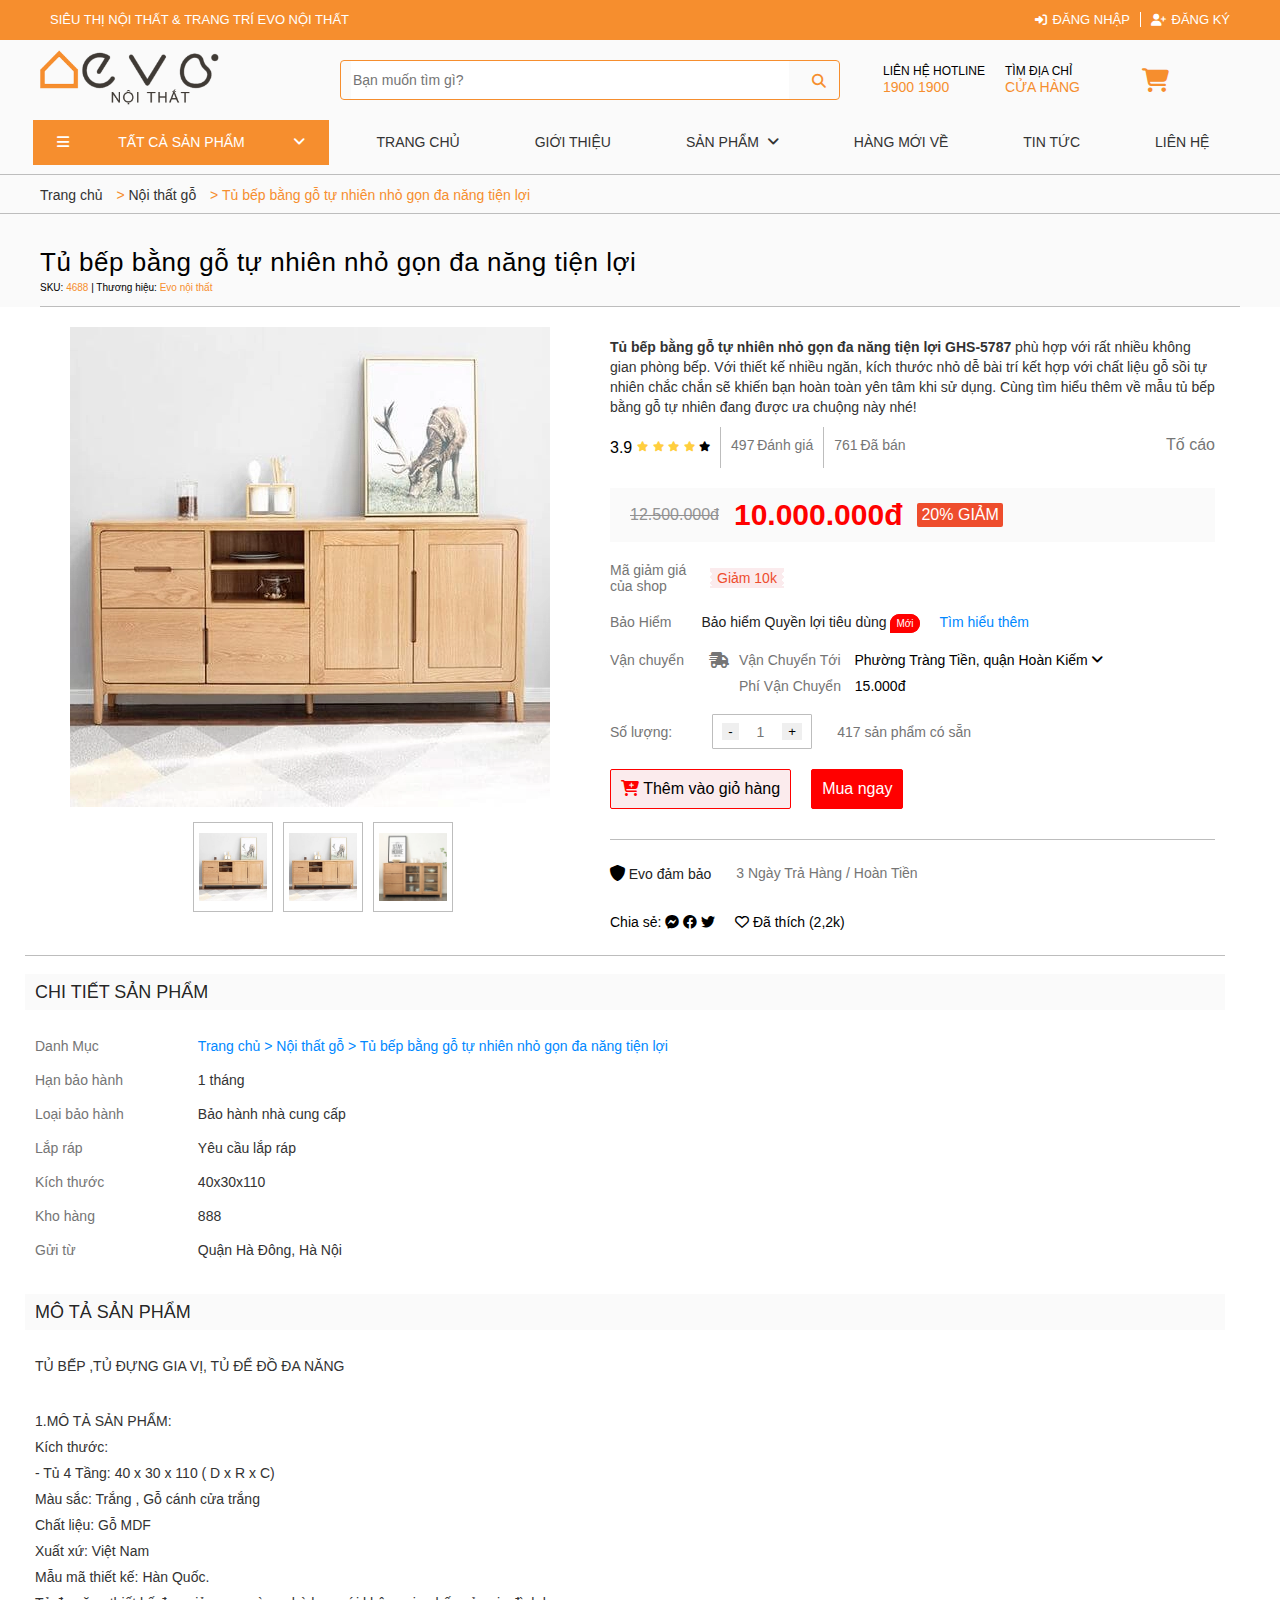
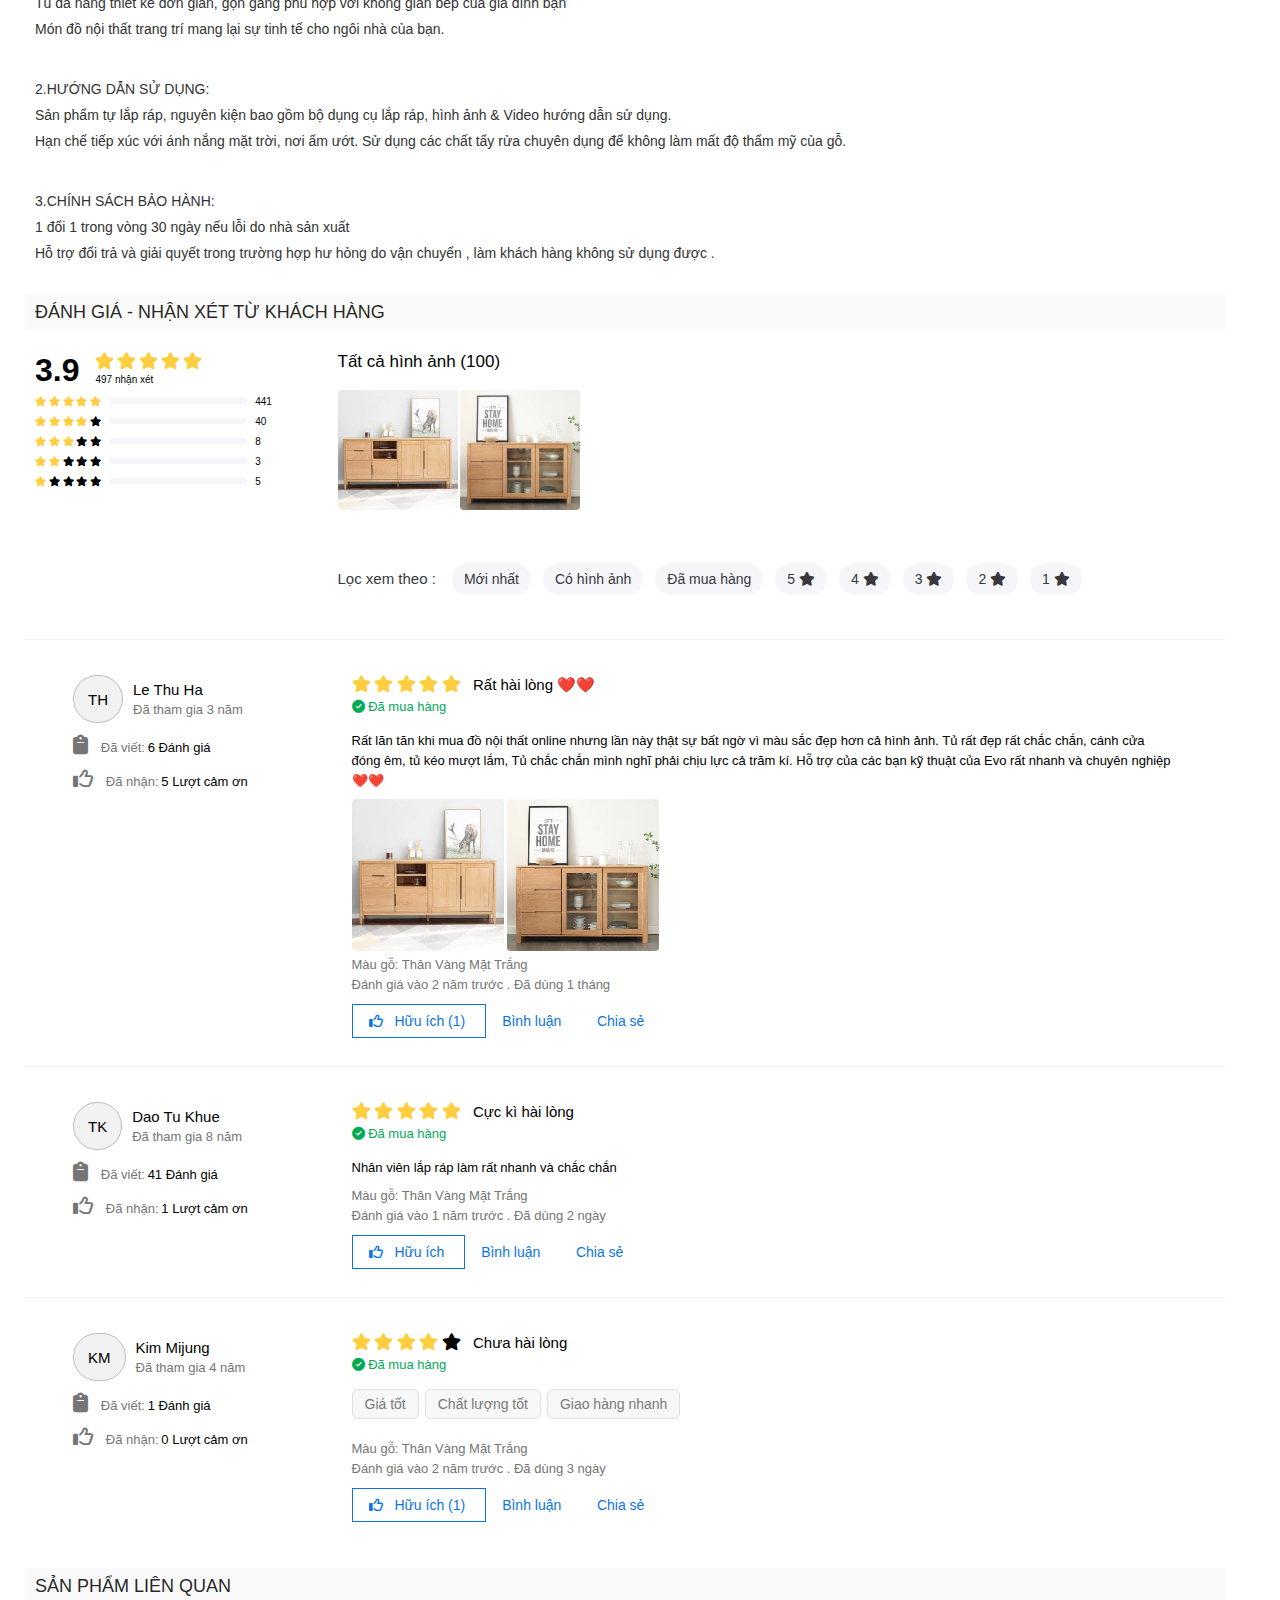
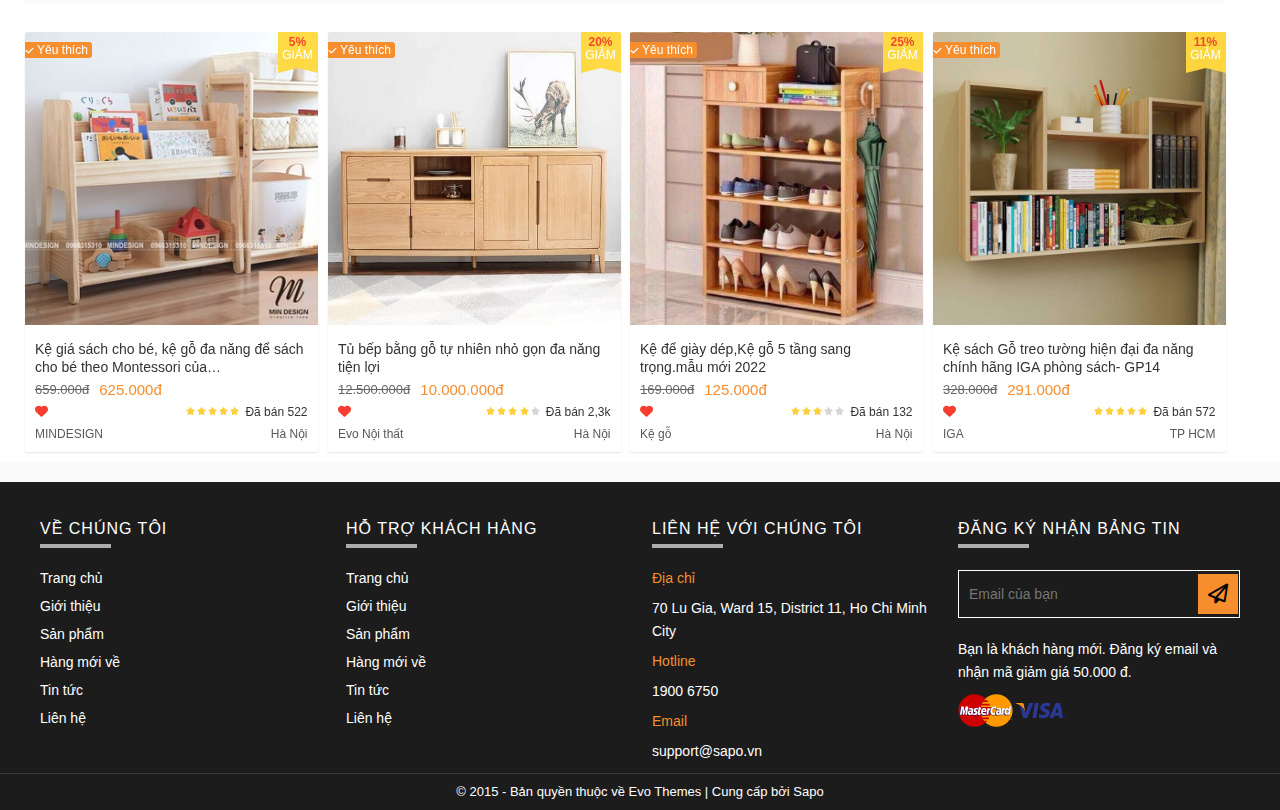
<file: html/product__detail.html>
<!DOCTYPE html>
<html lang="en">

<head>
    <meta charset="UTF-8">
    <meta http-equiv="X-UA-Compatible" content="IE=edge">
    <meta name="viewport" content="width=device-width, initial-scale=1.0">
    <title>Chi tiết sản phẩm</title>
    <link rel="shortcut icon" href="../assets/img/logo.png">
    <link rel="stylesheet" href="../assets/css/main.css">
    <link rel="stylesheet" href="../assets/css/base.css">
    <link rel="stylesheet" href="../assets/css/grid.css">
    <link rel="stylesheet" href="../assets/css/responsive.css">
    <link rel="stylesheet" href="../assets/fonts/fontawesome-free-6.3.0-web/css/all.css">
</head>

<body>
    <div class="main">
        <header class="header">
            <div class="grid wide">
                <div class="header__list">
                    <div class="header__left">SIÊU THỊ NỘI THẤT & TRANG TRÍ EVO NỘI THẤT</div>
                    <div class="header__right hide-on-mobile-tablet">
                        <div class="header__right-login">
                            <a href="./login.html">
                                <i class="header__right-login-icon fa-solid fa-right-to-bracket"></i>
                                Đăng nhập
                            </a>
                        </div>
                        <div class="header__right-register">
                            <a href="./register.html">
                                <i class="header__right-register-icon fa-solid fa-user-plus"></i>
                                Đăng ký
                            </a>
                        </div>
                    </div>
                </div>
            </div>
        </header>
        <div class="grid wide">
            <div class="header-logo-search-cart">
                <button class="res_btn"><i class="fa-solid fa-bars"></i></button>
                <div class="header-logo hide-on-mobile">
                    <a href="./index.html"><img src="../assets/img/logo.webp" alt="" class="header-img"></a>
                </div>
                <div class="header-search">

                    <input type="text" placeholder="Bạn muốn tìm gì?">
                    <i class="fa-solid fa-magnifying-glass"></i>
                    <!-- <div class="header-search-input">
                        <span>Bạn muốn tìm gì?</span>
                    </div>
                    <div class="header-search-icon">
                        <i class="fa-solid fa-magnifying-glass"></i>
                    </div> -->
                </div>
                <div class="header-hotline-cart">
                    <div class="header-hotline-cart-list">
                        <div class="header-hotline hide-on-mobile-tablet">
                            <a href="#">
                                <span class="header-hotline-title">Liên hệ Hotline</span>
                                <span class="header-hotline-if">1900 1900</span>
                            </a>
                        </div>
                        <div class="header-address hide-on-mobile-tablet">
                            <a href="#">
                                <span class="header-address-title">Tìm địa chỉ</span>
                                <span class="header-address-if">Cửa hàng</span>
                            </a>
                        </div>
                        <div class="header__cart">
                            <div class="header__cart-wrap">
                                <a href="./cart.html"><i class="header__cart-icon fa-sharp fa-solid fa-cart-shopping"></i></a>
                                <!-- <span class="header__cart-notice">3</span> -->
                                 <!-- No cart: header__cart-list--no-cart -->
                                <div class="header__cart-list header__cart-list--no-cart">
                                    <img src="../assets/img/no-cart.png" alt="" class="header__cart-no-cart-img">
                                    <span class="header__cart-list--nocart-msg">
                                        Chưa có sản phẩm
                                    </span>
    
                                    <!-- Có sản phẩm -->
                                    <!-- <h4 class="header__cart-heading">Sản phẩm đã thêm</h4>
                                    <ul class="header__cart-list-item">
                                        <li class="header__cart-item">
                                            <img src="https://cf.shopee.vn/file/1208821b0718d1965e79e6d432967e39_tn" alt="" class="header__cart-img">
                                            <div class="header__cart-item-info">
                                                <div class="header__cart-item-head">
                                                    <h5 class="header__cart-item-name">Bộ kem đặc trị vùng mắt</h5>
                                                    <div class="header__cart-item-price-wrap">
                                                        <span class="header__cart-item-price">2.000.000đ</span>
                                                        <span class="header__cart-item-multiply">x</span>
                                                        <span class="header__cart-item-quantity">1</span>
                                                    </div>
                                                </div>
                                                <div class="header__cart-item-body">
                                                    <span class="header__cart-item-description">
                                                        Phân loại hàng: Bạc
                                                    </span>
                                                    <span class="header__cart-item-remote">Xóa</span>
                                                </div>
                                            </div>
                                        </li>
                                        <li class="header__cart-item">
                                            <img src="https://cf.shopee.vn/file/bc98158704fc647914f372e3c83bc14e" alt="" class="header__cart-img">
                                            <div class="header__cart-item-info">
                                                <div class="header__cart-item-head">
                                                    <h5 class="header__cart-item-name">Set sữa rửa mặt Ohui Prime</h5>
                                                    <div class="header__cart-item-price-wrap">
                                                        <span class="header__cart-item-price">1.035.000đ</span>
                                                        <span class="header__cart-item-multiply">x</span>
                                                        <span class="header__cart-item-quantity">1</span>
                                                    </div>
                                                </div>
                                                <div class="header__cart-item-body">
                                                    <span class="header__cart-item-description">
                                                        Phân loại hàng: Bạc
                                                    </span>
                                                    <span class="header__cart-item-remote">Xóa</span>
                                                </div>
                                            </div>
                                        </li>
                                        <li class="header__cart-item">
                                            <img src="https://cf.shopee.vn/file/sg-11134201-22100-cmzlfx4ypliv7b" alt="" class="header__cart-img">
                                            <div class="header__cart-item-info">
                                                <div class="header__cart-item-head">
                                                    <h5 class="header__cart-item-name">Cushion trang điểm dưỡng</h5>
                                                    <div class="header__cart-item-price-wrap">
                                                        <span class="header__cart-item-price">1.350.000đ</span>
                                                        <span class="header__cart-item-multiply">x</span>
                                                        <span class="header__cart-item-quantity">1</span>
                                                    </div>
                                                </div>
                                                <div class="header__cart-item-body">
                                                    <span class="header__cart-item-description">
                                                        Phân loại hàng: Bạc
                                                    </span>
                                                    <span class="header__cart-item-remote">Xóa</span>
                                                </div>
                                            </div>
                                        </li>
                                    </ul> 
                                    <a href="#" class="header__cart-view-cart btn btn--primary">Xem giỏ hàng</a> -->
                                </div>
                            </div>
                            
                        </div>
                    </div>
                </div>
            </div>
        </div>
        <div class="menu hide-on-mobile-tablet">
            <div class="grid wide">
                <div class="row">
                    <div class="grid__column-1">
                        <div class="menu__main">
                            <i class="fa-solid fa-bars"></i>
                            <span>Tất cả sản phẩm</span>
                            <i class="fa-solid fa-angle-down"></i>
                        </div>
                    </div>
                    <div class="grid__column-3">
                        <ul class="nav__list">
                            <li class="nav__item">
                                <a  href="./index.html">Trang chủ</a>
                            </li>
                            <li class="nav__item "><a href="./introduce.html">Giới thiệu</a> </li>
                            <li class="nav__item ">
                                <a href="./products.html">
                                    Sản phẩm
                                    <i class="fa-solid fa-angle-down"></i>
                                </a>
                            </li>
                            <li class="nav__item"><a href="./new__products.html">Hàng mới về</a></li>
                            <li class="nav__item"><a href="./news.html">Tin tức</a></li>
                            <li class="nav__item"><a href="./contact.html">Liên hệ</a></li>
                        </ul>
                    </div>
                </div>
            </div>
        </div>
        <div class="modal hide">
            <div class="modal-inner">
                <div class="modal-header">
                    <img src="../assets/img/logo.webp" alt="">
                    <i class="fa-solid fa-arrow-left"></i>
                </div>
                <div class="modal-content">
                    <a href="./login.html">Đăng nhập</a>
                    <a href="./register.html">Đăng ký</a>
                </div>
                <div class="menu__main">
                    <i class="fa-solid fa-bars"></i>
                    <span>Tất cả sản phẩm</span>
                    <i class="fa-solid fa-angle-down"></i>
                </div>
                <ul class="menu__list">
                    <li class="menu__item"><a href="">Nội thất gỗ</a></li>
                    <li class="menu__item"><a href="">Sofa, Ghế thư giãn & Nệm</a></li>
                    <li class="menu__item"><a href="">Đồ trang trí</a></li>
                    <li class="menu__item"><a href="">Đồ dùng vải</a></li>
                    <li class="menu__item"><a href="">Vật dụng bàn ăn</a></li>
                    <li class="menu__item"><a href="">Đồ dùng văn phòng</a></li>
                    <li class="menu__item"><a href="">Đèn</a></li>
                    <li class="menu__item"><a href="">Xem thêm ...</a></li>
                </ul>
                <ul class="nav__list">
                    <li class="nav__item">
                        <a  href="./index.html">Trang chủ</a>
                    </li>
                    <li class="nav__item "><a href="./introduce.html">Giới thiệu</a> </li>
                    <li class="nav__item ">
                        <a href="./products.html">
                            Sản phẩm
                            <i class="fa-solid fa-angle-down"></i>
                        </a>
                    </li>
                    <li class="nav__item"><a href="./new__products.html">Hàng mới về</a></li>
                    <li class="nav__item"><a href="./news.html">Tin tức</a></li>
                    <li class="nav__item"><a href="./contact.html">Liên hệ</a></li>
                </ul>
            </div>
        </div>
        <nav class="nav__mini">
            <div class="grid wide">
                <span><a href="./index.html">Trang chủ</a> > <a href="">Nội thất gỗ</a> > Tủ bếp bằng gỗ tự nhiên nhỏ gọn đa năng
                    tiện lợi</span>
            </div>
        </nav>
        <div class="grid wide">
            <div class="product__heading">
                <h3>Tủ bếp bằng gỗ tự nhiên nhỏ gọn đa năng tiện lợi</h3>
                <div>SKU: <span>4688</span> | Thương hiệu: <span>Evo nội thất</span></div>
            </div>
        </div>
        <div class="product__detail" id="product__detail-1" >
            <div class="grid wide">
                <div class="product__detail__contain">
                    <div class="grid__row">
                        <div class="grid__column-2">
                            <div>
                                <img src="../assets/img/img1.webp" alt="" class="product__detail__img">
                                <div class="product__detail__img-mini">
                                    <img src="../assets/img/img1.webp" alt="">
                                    <img src="../assets/img/img1.webp" alt="">
                                    <img src="../assets/img/img1_3.webp" alt="">
                                </div>
                            </div>
                        </div>
                        <div class="grid__column-2">
                            <div class="product__detail">
                                <div class="product__detail__introduce">
                                    <strong>Tủ bếp bằng gỗ tự nhiên nhỏ gọn đa năng tiện lợi GHS-5787</strong>
                                    phù hợp với rất nhiều không gian phòng bếp. Với thiết kế nhiều ngăn, kích thước nhỏ dễ
                                    bài trí kết hợp với chất liệu gỗ sồi tự nhiên chắc chắn sẽ khiến bạn hoàn toàn yên tâm
                                    khi sử dụng. Cùng tìm hiểu thêm về mẫu tủ bếp bằng gỗ tự nhiên đang được ưa chuộng này
                                    nhé!
                                </div>
                                <div class="product__detail__if">
                                    <div class="product__detail__if-first">
                                        <div class="product__detail__star">
                                            <div>3.9</div>
                                            <div class="product__detail__rating">
                                                <i class="product__rating__star--gold fa-solid fa-star"></i>
                                                <i class="product__rating__star--gold fa-solid fa-star"></i>
                                                <i class="product__rating__star--gold fa-solid fa-star"></i>
                                                <i class="product__rating__star--gold fa-solid fa-star"></i>
                                                <i class="fa-solid fa-star"></i>
                                            </div>
                                        </div>
                                        <div class="product__detail__rate">
                                            <span class="number">497</span>
                                            <span>Đánh giá</span>
                                        </div>
                                        <div class="product__detail__sold">
                                            <span class="number">761</span>
                                            <span>Đã bán</span>
                                        </div>
                                    </div>
                                    <div class="product__detail__if-sc">
                                        <span>Tố cáo</span>
                                    </div>
                                </div>
                                <div class="product__detail__price">
                                    <span class="product__detail__price-old">12.500.000đ</span>
                                    <span class="product__detail__price-current">10.000.000đ</span>
                                    <span class="product__detail__price-discount">20% giảm</span>
                                </div>
                                <div class="product__detail__discountshop">
                                    <div class="product__detail__discountshop__label">Mã giảm giá của shop</div>
                                    <div class="product__detail__mini-vouchers">Giảm 10k</div>
                                </div>
                                <div class="product__detail__insure">
                                    <span class="insure__first">Bảo Hiểm</span>
                                    <span class="insure__second">
                                        <span class="insure__second__first">Bảo hiểm Quyền lợi tiêu dùng</span>
                                        <span class="insure__second__new">Mới</span>
                                    </span>
                                    <span class="insure__thirt"><a href="">Tìm hiểu thêm</a></span>
                                </div>
                                <div class="product__detail__transport">
                                    <div class="product__detail__transport__label">
                                        Vận chuyển
                                    </div>
                                    <div class="product__detail__transport__info">
                                        <div class="transport__info__container">
                                            <div class="transport__info__left">
                                                <i class="fa-solid fa-truck-fast"></i>
                                            </div>
                                            <div class="transport__info__right">
                                                <div class="transport__info__first">
                                                    <span class="transport__info__first__left">Vận Chuyển Tới</span>
                                                    <span class="transport__info__first__right">
                                                        Phường Tràng Tiền, quận Hoàn Kiếm
                                                        <i class="fa-solid fa-angle-down"></i>
                                                    </span>
                                                </div>
                                                <div class="transport__info__second">
                                                    <span class="transport__info__second__left">Phí Vận Chuyển</span>
                                                    <span class="transport__info__second__right">15.000đ</span>
                                                </div>
                                            </div>
                                        </div>
                                    </div>
                                </div>
                                <div class="product__detail__quantity">
                                    <div>Số lượng:</div>
                                    <div class="quantity__updown">
                                        <button class="quantity__down">-</button>
                                        <span>1</span>
                                        <button class="quantity__up">+</button>
                                    </div>
                                    <div>
                                        417 sản phẩm có sẵn
                                    </div>
                                </div>
                                <div class="product__detail__buy">
                                    <button class="product__detail__addcart">
                                        <i class="fa-solid fa-cart-plus"></i>
                                        Thêm vào giỏ hàng
                                    </button>
                                    <button class="product__detail__buynow">Mua ngay</button>
                                </div>
                                <div class="product__detail__final">
                                    <div class="product__detail__final_first">
                                        <i class="fa-solid fa-shield"></i>
                                        <span>Evo đảm bảo</span>
                                    </div>
                                    <div class="product__detail__final_second">
                                        3 Ngày Trả Hàng / Hoàn Tiền
                                    </div>
                                </div>
                                <div class="product__detail__share">
                                    <div>
                                        <span>
                                            Chia sẻ:
                                        </span>
                                        <i class="fa-brands fa-facebook-messenger"></i>
                                        <i class="fa-brands fa-facebook"></i>
                                        <i class="fa-brands fa-twitter"></i>
                                    </div>
                                    <div>
                                        <i class="fa-regular fa-heart"></i>
                                        <span>Đã thích (2,2k)</span>
                                    </div>
                                </div>
                            </div>
                        </div>
                    </div>
                </div>
            </div>
            <div class="grid wide">
                <div class="detail">
                    <div class="detail__label">CHI TIẾT SẢN PHẨM</div>
                    <div class="grid__row">
    
                        <div class="grid__column-1_7">
                            <ul class="detail__list__left">
                                <li class="detail__item__left">Danh Mục</li>
                                <li class="detail__item__left">Hạn bảo hành</li>
                                <li class="detail__item__left">Loại bảo hành</li>
                                <li class="detail__item__left">Lắp ráp</li>
                                <li class="detail__item__left">Kích thước</li>
                                <li class="detail__item__left">Kho hàng</li>
                                <li class="detail__item__left">Gửi từ</li>
                            </ul>
                        </div>
                        <div class="grid__column-6_7">
                            <ul class="detail__list__right">
                                <li class="detail__item__right">Trang chủ > Nội thất gỗ > Tủ bếp bằng gỗ tự nhiên nhỏ gọn đa
                                    năng tiện lợi</li>
                                <li class="detail__item__right">1 tháng</li>
                                <li class="detail__item__right">Bảo hành nhà cung cấp</li>
                                <li class="detail__item__right">Yêu cầu lắp ráp</li>
                                <li class="detail__item__right">40x30x110</li>
                                <li class="detail__item__right">888</li>
                                <li class="detail__item__right">Quận Hà Đông, Hà Nội</li>
                            </ul>
                        </div>
                    </div>
                    <div class="detail__label">MÔ TẢ SẢN PHẨM</div>
                    <div class="description__first">TỦ BẾP ,TỦ ĐỰNG GIA VỊ, TỦ ĐỂ ĐỒ ĐA NĂNG</div>
                    <ul class="description__list">
                        1.MÔ TẢ SẢN PHẨM:
                        <li class="description__item">Kích thước: </li>
                        <li class="description__item">- Tủ 4 Tầng: 40 x 30 x 110 ( D x R x C)</li>
                        <li class="description__item">Màu sắc: Trắng , Gỗ cánh cửa trắng</li>
                        <li class="description__item">Chất liệu: Gỗ MDF</li>
                        <li class="description__item">Xuất xứ: Việt Nam</li>
                        <li class="description__item">Mẫu mã thiết kế: Hàn Quốc.</li>
                        <li class="description__item">Tủ đa năng thiết kế đơn giản, gọn gàng phù hợp với không gian bếp của
                            gia đình bạn</li>
                        <li class="description__item">Món đồ nội thất trang trí mang lại sự tinh tế cho ngôi nhà của bạn.
                        </li>
                    </ul>
                    <ul class="description__list">
                        2.HƯỚNG DẪN SỬ DỤNG:
                        <li class="description__item">Sản phẩm tự lắp ráp, nguyên kiện bao gồm bộ dụng cụ lắp ráp, hình ảnh
                            & Video hướng dẫn sử dụng.</li>
                        <li class="description__item">Hạn chế tiếp xúc với ánh nắng mặt trời, nơi ẩm ướt. Sử dụng các chất
                            tẩy rửa chuyên dụng để không làm mất độ thẩm mỹ của gỗ.</li>
                    </ul>
                    <ul class="description__list">
                        3.CHÍNH SÁCH BẢO HÀNH:
                        <li class="description__item">1 đổi 1 trong vòng 30 ngày nếu lỗi do nhà sản xuất </li>
                        <li class="description__item">Hỗ trợ đổi trả và giải quyết trong trường hợp hư hỏng do vận chuyển ,
                            làm khách hàng không sử dụng được . </li>
                    </ul>
                    <!-- <div class="detail__label">ĐÁNH GIÁ SẢN PHẨM</div>
                    <div class="product__rating__overview">
                        <div class="product__rating__overview__first">
                            <div class="product__rating__overview-quantity">3.9 trên 5</div>
                            <div class="product__rating__overview__rating">
                                <i class="product__rating__star--gold fa-solid fa-star"></i>
                                <i class="product__rating__star--gold fa-solid fa-star"></i>
                                <i class="product__rating__star--gold fa-solid fa-star"></i>
                                <i class="product__rating__star--gold fa-solid fa-star"></i>
                                <i class=" fa-solid fa-star"></i>
                            </div>
                        </div>
                        <div class="product__rating__overview__second">
                            <ul class="overview__second__list-1">
                                <li class="overview__second__item">Tất cả</li>
                                <li class="overview__second__item">5 sao (5)</li>
                                <li class="overview__second__item">4 sao (4)</li>
                                <li class="overview__second__item">3 sao (3)</li>
                                <li class="overview__second__item">2 sao (2)</li>
                                <li class="overview__second__item">1 sao (1)</li>
                            </ul>
                            <ul class="overview__second__list-2">
                                <li class="overview__second__item">Có Bình Luận (5)</li>
                                <li class="overview__second__item">Có Hình Ảnh / Video (4)</li>
                            </ul>
                        </div>
                    </div> -->
                    <div class="detail__label">Đánh Giá - Nhận Xét Từ Khách Hàng</div>
                    <div class="customer__reviews__top">
                        <div class="grid__row">
                            <div class="grid__column-1">
                                <div class="customer__reviews__top__left">
                                    <div class="review__rating__summary">
                                        <div class="review__rating__point">
                                            3.9
                                        </div>
                                        <div class="review__rating__stars">
                                            <div class="product__rating__star">
                                                <i class="product__rating__star--gold fa-solid fa-star"></i>
                                                <i class="product__rating__star--gold fa-solid fa-star"></i>
                                                <i class="product__rating__star--gold fa-solid fa-star"></i>
                                                <i class="product__rating__star--gold fa-solid fa-star"></i>
                                                <i class="product__rating__star--gold fa-solid fa-star"></i>
                                            </div>
                                            <div class="review__rating__total">
                                                497 nhận xét
                                            </div>
                                        </div>
                                    </div>
                                    <div class="review__rating__detail">
                                        <div class="review__rating__level">
                                            <div class="review__rating__level__stars">
                                                <i class="product__rating__star--gold fa-solid fa-star"></i>
                                                <i class="product__rating__star--gold fa-solid fa-star"></i>
                                                <i class="product__rating__star--gold fa-solid fa-star"></i>
                                                <i class="product__rating__star--gold fa-solid fa-star"></i>
                                                <i class="product__rating__star--gold fa-solid fa-star"></i>
                                            </div>
                                            <div class="review__rating__level__border">
    
                                            </div>
                                            <div class="review__rating__level__number">
                                                441
                                            </div>
                                        </div>
                                        <div class="review__rating__level">
                                            <div class="review__rating__level__stars">
                                                <i class="product__rating__star--gold fa-solid fa-star"></i>
                                                <i class="product__rating__star--gold fa-solid fa-star"></i>
                                                <i class="product__rating__star--gold fa-solid fa-star"></i>
                                                <i class="product__rating__star--gold fa-solid fa-star"></i>
                                                <i class=" fa-solid fa-star"></i>
                                            </div>
                                            <div class="review__rating__level__border">
    
                                            </div>
                                            <div class="review__rating__level__number">
                                                40
                                            </div>
                                        </div>
                                        <div class="review__rating__level">
                                            <div class="review__rating__level__stars">
                                                <i class="product__rating__star--gold fa-solid fa-star"></i>
                                                <i class="product__rating__star--gold fa-solid fa-star"></i>
                                                <i class="product__rating__star--gold fa-solid fa-star"></i>
                                                <i class=" fa-solid fa-star"></i>
                                                <i class=" fa-solid fa-star"></i>
                                            </div>
                                            <div class="review__rating__level__border">
    
                                            </div>
                                            <div class="review__rating__level__number">
                                                8
                                            </div>
                                        </div>
                                        <div class="review__rating__level">
                                            <div class="review__rating__level__stars">
                                                <i class="product__rating__star--gold fa-solid fa-star"></i>
                                                <i class="product__rating__star--gold fa-solid fa-star"></i>
                                                <i class=" fa-solid fa-star"></i>
                                                <i class=" fa-solid fa-star"></i>
                                                <i class=" fa-solid fa-star"></i>
                                            </div>
                                            <div class="review__rating__level__border">
    
                                            </div>
                                            <div class="review__rating__level__number">
                                                3
                                            </div>
                                        </div>
                                        <div class="review__rating__level">
                                            <div class="review__rating__level__stars">
                                                <i class="product__rating__star--gold fa-solid fa-star"></i>
                                                <i class=" fa-solid fa-star"></i>
                                                <i class=" fa-solid fa-star"></i>
                                                <i class=" fa-solid fa-star"></i>
                                                <i class=" fa-solid fa-star"></i>
                                            </div>
                                            <div class="review__rating__level__border">
    
                                            </div>
                                            <div class="review__rating__level__number">
                                                5
                                            </div>
                                        </div>
    
                                    </div>
                                </div>
    
                            </div>
                            <div class="grid__column-3">
                                <div class="customer__reviews__top__left">
                                    <div class="review__images__heading">Tất cả hình ảnh (100)</div>
                                    <div class="review__images__img">
                                        <img src="../assets/img/img1.webp" alt="">
                                        <img src="../assets/img/img1_3.webp" alt="">
                                    </div>
                                    <div class="review__images__filter">
                                        <div class="review__images__filter__label">Lọc xem theo :</div>
                                        <div class="review__images__filter__list">
                                            <div class="review__images__filter__item">Mới nhất</div>
                                            <div class="review__images__filter__item">Có hình ảnh</div>
                                            <div class="review__images__filter__item">Đã mua hàng</div>
                                            <div class="review__images__filter__item">
                                                5
                                                <i class=" fa-solid fa-star"></i>
                                            </div>
                                            <div class="review__images__filter__item">
                                                4
                                                <i class=" fa-solid fa-star"></i>
                                            </div>
                                            <div class="review__images__filter__item">
                                                3
                                                <i class=" fa-solid fa-star"></i>
                                            </div>
                                            <div class="review__images__filter__item">
                                                2
                                                <i class=" fa-solid fa-star"></i>
                                            </div>
                                            <div class="review__images__filter__item">
                                                1
                                                <i class=" fa-solid fa-star"></i>
                                            </div>
                                        </div>
                                    </div>
                                </div>
                            </div>
                        </div>
                    </div>
                    
                    <div class="customer__reviews">
                        <div class="grid__row">
                            <div class="grid__column-1">
                                <div class="customer__reviews__left">
                                    <div class="customer__reviews__first">
                                        <div class="customer__reviews__avt">
                                            <span>TH</span>
                                        </div>
                                        <div class="customer__reviews__if">
                                            <div class="customer__reviews__name">
                                                Le Thu Ha
                                            </div>
                                            <div class="customer__reviews__time">
                                                Đã tham gia 3 năm
                                            </div>
                                        </div>
                                    </div>
                                    <div class="customer__reviews__second">
                                        <i class="fa-solid fa-clipboard"></i>
                                        <span class="customer__reviews__second--writed">Đã viết:</span>
                                        <span>6 Đánh giá</span>
                                    </div>
                                    <div class="customer__reviews__thirt">
                                        <i class="fa-regular fa-thumbs-up"></i>
                                        <span class="customer__reviews__thirt--received">Đã nhận:</span>
                                        <span>5 Lượt cảm ơn</span>
                                    </div>
    
                                </div>
                            </div>
                            <div class="grid__column-3">
                                <div class="customer__reviews__right">
                                    <div class="customer__reviews__right__first">
                                        <div class="product__rating__star">
                                            <i class="product__rating__star--gold fa-solid fa-star"></i>
                                            <i class="product__rating__star--gold fa-solid fa-star"></i>
                                            <i class="product__rating__star--gold fa-solid fa-star"></i>
                                            <i class="product__rating__star--gold fa-solid fa-star"></i>
                                            <i class="product__rating__star--gold fa-solid fa-star"></i>
                                        </div>
                                        <div class="customer__reviews__right__first--glad">
                                            Rất hài lòng ❤️❤️
                                        </div>
                                    </div>
                                    <div class="review__bought">
                                        <i class="fa-solid fa-circle-check"></i>
                                        <span>Đã mua hàng</span>
                                    </div>
                                    <p class="review__comment__content">Rất lăn tăn khi mua đồ nội thất online nhưng lần này
                                        thật sự bất ngờ vì màu sắc
                                        đẹp hơn cả hình ảnh. Tủ rất đẹp rất chắc chắn, cánh cửa đóng êm, tủ kéo mượt lắm,
                                        Tủ chắc chắn mình nghĩ phải chịu lực cả trăm kí. Hỗ trợ của các bạn kỹ thuật của
                                        Evo rất nhanh và chuyên nghiệp ❤️❤️
                                    </p>
                                    <div class="review__comment__img">
                                        <img src="../assets/img/img1.webp" alt="">
                                        <img src="../assets/img/img1_3.webp" alt="">
                                    </div>
                                    <div class="review__comment__created-date">
                                        <span>Màu gỗ: Thân Vàng Mặt Trắng</span><br>
                                        <span>Đánh giá vào 2 năm trước . Đã dùng 1 tháng</span>
                                    </div>
                                    <span class="review__comment__final review__comment__useful">
                                        <i class="fa-regular fa-thumbs-up"></i>
                                        Hữu ích (1)
                                    </span>
                                    <span class="review__comment__final">Bình luận</span>
                                    <span class="review__comment__final">Chia sẻ</span>
                                </div>
                            </div>
                        </div>
                    </div>
                    <div class="customer__reviews">
                        <div class="grid__row">
                            <div class="grid__column-1">
                                <div class="customer__reviews__left">
                                    <div class="customer__reviews__first">
                                        <div class="customer__reviews__avt">
                                            <span>TK</span>
                                        </div>
                                        <div class="customer__reviews__if">
                                            <div class="customer__reviews__name">
                                                Dao Tu Khue
                                            </div>
                                            <div class="customer__reviews__time">
                                                Đã tham gia 8 năm
                                            </div>
                                        </div>
                                    </div>
                                    <div class="customer__reviews__second">
                                        <i class="fa-solid fa-clipboard"></i>
                                        <span class="customer__reviews__second--writed">Đã viết:</span>
                                        <span>41 Đánh giá</span>
                                    </div>
                                    <div class="customer__reviews__thirt">
                                        <i class="fa-regular fa-thumbs-up"></i>
                                        <span class="customer__reviews__thirt--received">Đã nhận:</span>
                                        <span>1 Lượt cảm ơn</span>
                                    </div>
    
                                </div>
                            </div>
                            <div class="grid__column-3">
                                <div class="customer__reviews__right">
                                    <div class="customer__reviews__right__first">
                                        <div class="product__rating__star">
                                            <i class="product__rating__star--gold fa-solid fa-star"></i>
                                            <i class="product__rating__star--gold fa-solid fa-star"></i>
                                            <i class="product__rating__star--gold fa-solid fa-star"></i>
                                            <i class="product__rating__star--gold fa-solid fa-star"></i>
                                            <i class="product__rating__star--gold fa-solid fa-star"></i>
                                        </div>
                                        <div class="customer__reviews__right__first--glad">
                                            Cực kì hài lòng
                                        </div>
                                    </div>
                                    <div class="review__bought">
                                        <i class="fa-solid fa-circle-check"></i>
                                        <span>Đã mua hàng</span>
                                    </div>
                                    <p class="review__comment__content">
                                        Nhân viên lắp ráp làm rất nhanh và chắc chắn
                                    </p>
                                    <div class="review__comment__created-date">
                                        <span>Màu gỗ: Thân Vàng Mặt Trắng</span><br>
                                        <span>Đánh giá vào 1 năm trước . Đã dùng 2 ngày</span>
                                    </div>
                                    <span class="review__comment__final review__comment__useful">
                                        <i class="fa-regular fa-thumbs-up"></i>
                                        Hữu ích
                                    </span>
                                    <span class="review__comment__final">Bình luận</span>
                                    <span class="review__comment__final">Chia sẻ</span>
                                </div>
                            </div>
                        </div>
                    </div>
                    <div class="customer__reviews">
                        <div class="grid__row">
                            <div class="grid__column-1">
                                <div class="customer__reviews__left">
                                    <div class="customer__reviews__first">
                                        <div class="customer__reviews__avt">
                                            <span>KM</span>
                                        </div>
                                        <div class="customer__reviews__if">
                                            <div class="customer__reviews__name">
                                                Kim Mijung
                                            </div>
                                            <div class="customer__reviews__time">
                                                Đã tham gia 4 năm
                                            </div>
                                        </div>
                                    </div>
                                    <div class="customer__reviews__second">
                                        <i class="fa-solid fa-clipboard"></i>
                                        <span class="customer__reviews__second--writed">Đã viết:</span>
                                        <span>1 Đánh giá</span>
                                    </div>
                                    <div class="customer__reviews__thirt">
                                        <i class="fa-regular fa-thumbs-up"></i>
                                        <span class="customer__reviews__thirt--received">Đã nhận:</span>
                                        <span>0 Lượt cảm ơn</span>
                                    </div>
    
                                </div>
                            </div>
                            <div class="grid__column-3">
                                <div class="customer__reviews__right">
                                    <div class="customer__reviews__right__first">
                                        <div class="product__rating__star">
                                            <i class="product__rating__star--gold fa-solid fa-star"></i>
                                            <i class="product__rating__star--gold fa-solid fa-star"></i>
                                            <i class="product__rating__star--gold fa-solid fa-star"></i>
                                            <i class="product__rating__star--gold fa-solid fa-star"></i>
                                            <i class=" fa-solid fa-star"></i>
                                        </div>
                                        <div class="customer__reviews__right__first--glad">
                                            Chưa hài lòng
                                        </div>
                                    </div>
                                    <div class="review__bought">
                                        <i class="fa-solid fa-circle-check"></i>
                                        <span>Đã mua hàng</span>
                                    </div>
                                    <div class="review__comment__labels">
                                        <div class="review__comment__label">Giá tốt</div>
                                        <div class="review__comment__label">Chất lượng tốt</div>
                                        <div class="review__comment__label">Giao hàng nhanh</div>
                                    </div>
                                    <div class="review__comment__created-date">
                                        <span>Màu gỗ: Thân Vàng Mặt Trắng</span><br>
                                        <span>Đánh giá vào 2 năm trước . Đã dùng 3 ngày</span>
                                    </div>
                                    <span class="review__comment__final review__comment__useful">
                                        <i class="fa-regular fa-thumbs-up"></i>
                                        Hữu ích (1)
                                    </span>
                                    <span class="review__comment__final">Bình luận</span>
                                    <span class="review__comment__final">Chia sẻ</span>
                                </div>
                            </div>
                        </div>
                    </div>
    
                </div>
            </div>
            <div class="products">
                <div class="grid wide">
                    <div class="detail__label">Sản Phẩm Liên Quan</div>
                    <div class="grid__row">
                        <div class="grid__column-1">
                            <a class="product__item" href="./products.html">
                                <img src="../assets/img/kệ gỗ.jfif" alt="" class="product__img">
                                <h4 class="product__name">Kệ giá sách cho bé, kệ gỗ đa năng để sách cho bé theo Montessori
                                    của MINDESIGN,trang trí phòng học,gỗ Thông tự nhiên!</h4>
                                <div class="product__price">
                                    <span class="product__price-old">659.000đ</span>
                                    <span class="product__price-current">625.000đ</span>
                                </div>
                                <div class="product__action">
                                    <span class="product__action__like product__action__like--liked">
                                        <i class="product__action__like-icon-empty fa-regular fa-heart"></i>
                                        <i class="product__action__like-icon-fill fa-solid fa-heart"></i>
                                    </span>
                                    <div class="product__rating">
                                        <i class="product__rating__star--gold fa-solid fa-star"></i>
                                        <i class="product__rating__star--gold fa-solid fa-star"></i>
                                        <i class="product__rating__star--gold fa-solid fa-star"></i>
                                        <i class="product__rating__star--gold fa-solid fa-star"></i>
                                        <i class="product__rating__star--gold fa-solid fa-star"></i>
                                    </div>
                                    <span class="product__sold">Đã bán 522</span>
                                </div>
                                <div class="product__origin">
                                    <span class="product__origin__brand">MINDESIGN</span>
                                    <span class="product__origin__origin-name">Hà Nội</span>
                                </div>
                                <div class="product__favourite">
                                    <i class="fa-solid fa-check"></i>
                                    Yêu thích
                                </div>
                                <div class="product__sale-off">
                                    <span class="product__sale-off-percent">5%</span>
                                    <span class="product__sale-off-label">GIẢM</span>
                                </div>
                            </a>
                        </div>
                        <div class="grid__column-1">
                            <a class="product__item" href="#">
                                <img src="../assets/img/img1.webp" alt="" class="product__img">
                                <h4 class="product__name">Tủ bếp bằng gỗ tự nhiên nhỏ gọn đa năng tiện lợi</h4>
                                <div class="product__price">
                                    <span class="product__price-old">12.500.000đ</span>
                                    <span class="product__price-current">10.000.000đ</span>
                                </div>
                                <div class="product__action">
                                    <span class="product__action__like product__action__like--liked">
                                        <i class="product__action__like-icon-empty fa-regular fa-heart"></i>
                                        <i class="product__action__like-icon-fill fa-solid fa-heart"></i>
                                    </span>
                                    <div class="product__rating">
                                        <i class="product__rating__star--gold fa-solid fa-star"></i>
                                        <i class="product__rating__star--gold fa-solid fa-star"></i>
                                        <i class="product__rating__star--gold fa-solid fa-star"></i>
                                        <i class="product__rating__star--gold fa-solid fa-star"></i>
                                        <i class="fa-solid fa-star"></i>
                                    </div>
                                    <span class="product__sold">Đã bán 2,3k</span>
                                </div>
                                <div class="product__origin">
                                    <span class="product__origin__brand">Evo Nội thất</span>
                                    <span class="product__origin__origin-name">Hà Nội</span>
                                </div>
                                <div class="product__favourite">
                                    <i class="fa-solid fa-check"></i>
                                    Yêu thích
                                </div>
                                <div class="product__sale-off">
                                    <span class="product__sale-off-percent">20%</span>
                                    <span class="product__sale-off-label">GIẢM</span>
                                </div>
                            </a>
                        </div>
                        <div class="grid__column-1">
                            <a class="product__item" href="#">
                                <img src="../assets/img/kệ để giày.jfif" alt="" class="product__img">
                                <h4 class="product__name">Kệ để giày dép,Kệ gỗ 5 tầng sang trọng.mẫu mới 2022</h4>
                                <div class="product__price">
                                    <span class="product__price-old">169.000đ</span>
                                    <span class="product__price-current">125.000đ</span>
                                </div>
                                <div class="product__action">
                                    <span class="product__action__like product__action__like--liked">
                                        <i class="product__action__like-icon-empty fa-regular fa-heart"></i>
                                        <i class="product__action__like-icon-fill fa-solid fa-heart"></i>
                                    </span>
                                    <div class="product__rating">
                                        <i class="product__rating__star--gold fa-solid fa-star"></i>
                                        <i class="product__rating__star--gold fa-solid fa-star"></i>
                                        <i class="product__rating__star--gold fa-solid fa-star"></i>
                                        <i class="fa-solid fa-star"></i>
                                        <i class="fa-solid fa-star"></i>
                                    </div>
                                    <span class="product__sold">Đã bán 132</span>
                                </div>
                                <div class="product__origin">
                                    <span class="product__origin__brand">Kệ gỗ</span>
                                    <span class="product__origin__origin-name">Hà Nội</span>
                                </div>
                                <div class="product__favourite">
                                    <i class="fa-solid fa-check"></i>
                                    Yêu thích
                                </div>
                                <div class="product__sale-off">
                                    <span class="product__sale-off-percent">25%</span>
                                    <span class="product__sale-off-label">GIẢM</span>
                                </div>
                            </a>
                        </div>
                        <div class="grid__column-1">
                            <a class="product__item" href="#">
                                <img src="../assets/img/Kệ sách.jfif" alt="" class="product__img">
                                <h4 class="product__name">Kệ sách Gỗ treo tường hiện đại đa năng chính hãng IGA phòng sách-
                                    GP14</h4>
                                <div class="product__price">
                                    <span class="product__price-old">328.000đ</span>
                                    <span class="product__price-current">291.000đ</span>
                                </div>
                                <div class="product__action">
                                    <span class="product__action__like product__action__like--liked">
                                        <i class="product__action__like-icon-empty fa-regular fa-heart"></i>
                                        <i class="product__action__like-icon-fill fa-solid fa-heart"></i>
                                    </span>
                                    <div class="product__rating">
                                        <i class="product__rating__star--gold fa-solid fa-star"></i>
                                        <i class="product__rating__star--gold fa-solid fa-star"></i>
                                        <i class="product__rating__star--gold fa-solid fa-star"></i>
                                        <i class="product__rating__star--gold fa-solid fa-star"></i>
                                        <i class="product__rating__star--gold fa-solid fa-star"></i>
                                    </div>
                                    <span class="product__sold">Đã bán 572</span>
                                </div>
                                <div class="product__origin">
                                    <span class="product__origin__brand">IGA</span>
                                    <span class="product__origin__origin-name">TP HCM</span>
                                </div>
                                <div class="product__favourite">
                                    <i class="fa-solid fa-check"></i>
                                    Yêu thích
                                </div>
                                <div class="product__sale-off">
                                    <span class="product__sale-off-percent">11%</span>
                                    <span class="product__sale-off-label">GIẢM</span>
                                </div>
                            </a>
                        </div>
                    </div>
                </div>
            </div>
        </div>
        <div class="footer">
            <div class="grid wide">
                <div class="row">
                    <div class="col l-3 m-6 c-12">
                        <h3 class="footer__heading">Về chúng tôi</h3>
                        <ul class="footer__list">
                            <li class="footer__item"><a href="./index.html">Trang chủ</a></li>
                            <li class="footer__item"><a href="./introduce.html">Giới thiệu</a></li>
                            <li class="footer__item"><a href="./products.html">Sản phẩm</a></li>
                            <li class="footer__item"><a href="./new__products.html">Hàng mới về</a></li>
                            <li class="footer__item"><a href="./news.html">Tin tức</a></li>
                            <li class="footer__item"><a href="./contact.html">Liên hệ</a></li>
                        </ul>
                    </div>
                    <div class="col l-3 m-6 c-12">
                        <h3 class="footer__heading">Hỗ trợ khách hàng</h3>
                        <ul class="footer__list">
                            <li class="footer__item"><a href="./index.html">Trang chủ</a></li>
                            <li class="footer__item"><a href="./introduce.html">Giới thiệu</a></li>
                            <li class="footer__item"><a href="./products.html">Sản phẩm</a></li>
                            <li class="footer__item"><a href="./new__products.html">Hàng mới về</a></li>
                            <li class="footer__item"><a href="./news.html">Tin tức</a></li>
                            <li class="footer__item"><a href="./contact.html">Liên hệ</a></li>
                        </ul>
                    </div>
                    <div class="col l-3 m-6 c-12">
                        <h3 class="footer__heading">Liên hệ với chúng tôi</h3>
                        <ul class="footer__list">
                            <li class="footer__item">
                                <div class="footer__item__heading">Địa chỉ</div>
                                <div class="footer__item__text"> 70 Lu Gia, Ward 15, District 11, Ho Chi Minh City</div>
                            </li>
                            <li class="footer__item">
                                <div class="footer__item__heading"> Hotline</div>
                                <div class="footer__item__text"><a href="tel:1900 6750"> 1900 6750</a></div>
                            </li>
                            <li class="footer__item">
                                <div class="footer__item__heading"> Email</div>
                                <div class="footer__item__text"><a href="mailto:support@sapo.vn"> support@sapo.vn</a></div>
                            </li>
                        </ul>
                    </div>
                    <div class="col l-3 m-6 c-12">
                        <h3 class="footer__heading">Đăng ký nhận bảng tin</h3>
                        <form action="" class="footer__form">
                            <input type="email" placeholder="Email của bạn">
                            <i class="fa-regular fa-paper-plane"></i>
                        </form>
                        <div class="footer__item__text">Bạn là khách hàng mới. Đăng ký email và nhận mã giảm giá 50.000
                            đ.</div>
                        <div class="footer__img">
                            <img src="../assets/img/payment-1.svg" alt="">
                            <img src="../assets/img/payment-2.svg" alt="">
                        </div>
                    </div>

                </div>
            </div>
            <div class="footer__bottom">
                <div class="grid wide">
                    <p class="footer__text">© 2015 - Bản quyền thuộc về Evo Themes | Cung cấp bởi Sapo</p>
                </div>
            </div>
        </div>
    </div>

    <script src="../assets/js/script.js"></script>

</body>

</html>
</file>
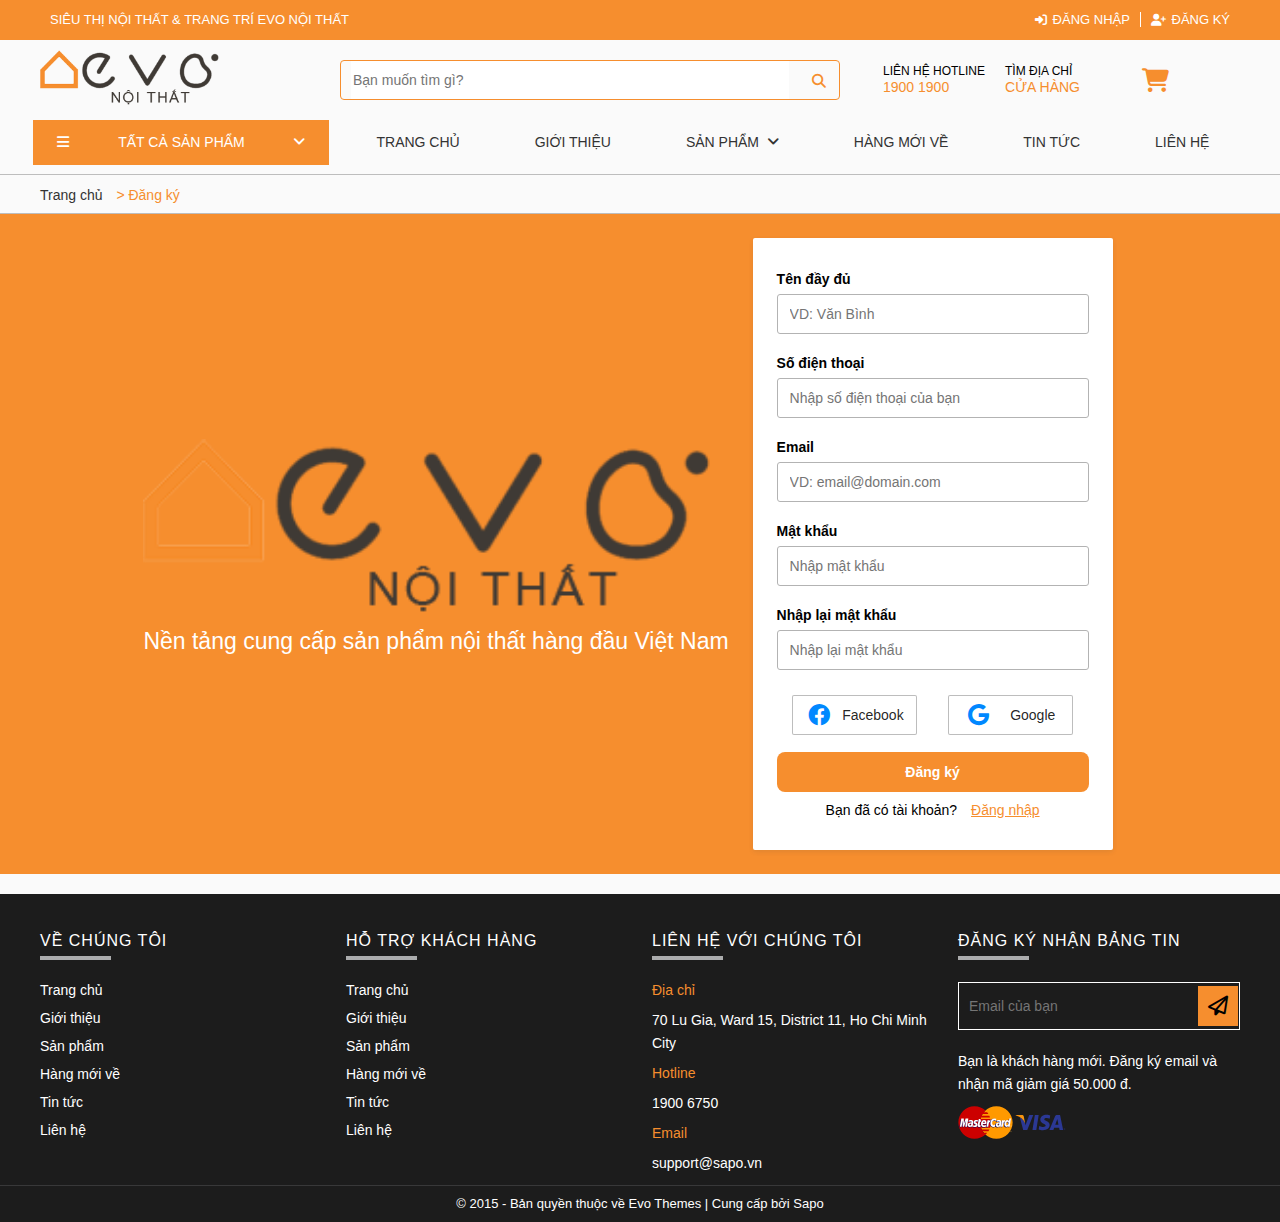
<file: html/register.html>
<!DOCTYPE html>
<html lang="en">

<head>
    <meta charset="UTF-8">
    <meta http-equiv="X-UA-Compatible" content="IE=edge">
    <meta name="viewport" content="width=device-width, initial-scale=1.0">
    <title>Đăng ký</title>
    <link rel="shortcut icon" href="../assets/img/logo.png">
    <link rel="stylesheet" href="../assets/fonts/fontawesome-free-6.3.0-web/css/all.css">
    <link rel="stylesheet" href="../assets/css/base.css">
    <link rel="stylesheet" href="../assets/css/main.css">
    <link rel="stylesheet" href="../assets/css/grid.css">
    <link rel="stylesheet" href="../assets/css/responsive.css">
    
</head>

<body>
    <div class="main">
        <header class="header">
            <div class="grid wide">
                <div class="header__list">
                    <div class="header__left">SIÊU THỊ NỘI THẤT & TRANG TRÍ EVO NỘI THẤT</div>
                    <div class="header__right hide-on-mobile-tablet">
                        <div class="header__right-login">
                            <a href="./login.html">
                                <i class="header__right-login-icon fa-solid fa-right-to-bracket"></i>
                                Đăng nhập
                            </a>
                        </div>
                        <div class="header__right-register">
                            <a href="./register.html">
                                <i class="header__right-register-icon fa-solid fa-user-plus"></i>
                                Đăng ký
                            </a>
                        </div>
                    </div>
                </div>
            </div>
        </header>
        <div class="grid wide">
            <div class="header-logo-search-cart">
                <button class="res_btn"><i class="fa-solid fa-bars"></i></button>
                <div class="header-logo hide-on-mobile">
                    <a href="./index.html"><img src="../assets/img/logo.webp" alt="" class="header-img"></a>
                </div>
                <div class="header-search">

                    <input type="text" placeholder="Bạn muốn tìm gì?">
                    <i class="fa-solid fa-magnifying-glass"></i>
                    <!-- <div class="header-search-input">
                        <span>Bạn muốn tìm gì?</span>
                    </div>
                    <div class="header-search-icon">
                        <i class="fa-solid fa-magnifying-glass"></i>
                    </div> -->
                </div>
                <div class="header-hotline-cart">
                    <div class="header-hotline-cart-list">
                        <div class="header-hotline hide-on-mobile-tablet">
                            <a href="#">
                                <span class="header-hotline-title">Liên hệ Hotline</span>
                                <span class="header-hotline-if">1900 1900</span>
                            </a>
                        </div>
                        <div class="header-address hide-on-mobile-tablet">
                            <a href="#">
                                <span class="header-address-title">Tìm địa chỉ</span>
                                <span class="header-address-if">Cửa hàng</span>
                            </a>
                        </div>
                        <div class="header__cart">
                            <div class="header__cart-wrap">
                                <a href="./cart.html"><i class="header__cart-icon fa-sharp fa-solid fa-cart-shopping"></i></a>
                                <!-- <span class="header__cart-notice">3</span> -->
                                 <!-- No cart: header__cart-list--no-cart -->
                                <div class="header__cart-list header__cart-list--no-cart">
                                    <img src="../assets/img/no-cart.png" alt="" class="header__cart-no-cart-img">
                                    <span class="header__cart-list--nocart-msg">
                                        Chưa có sản phẩm
                                    </span>
    
                                    <!-- Có sản phẩm -->
                                    <!-- <h4 class="header__cart-heading">Sản phẩm đã thêm</h4>
                                    <ul class="header__cart-list-item">
                                        <li class="header__cart-item">
                                            <img src="https://cf.shopee.vn/file/1208821b0718d1965e79e6d432967e39_tn" alt="" class="header__cart-img">
                                            <div class="header__cart-item-info">
                                                <div class="header__cart-item-head">
                                                    <h5 class="header__cart-item-name">Bộ kem đặc trị vùng mắt</h5>
                                                    <div class="header__cart-item-price-wrap">
                                                        <span class="header__cart-item-price">2.000.000đ</span>
                                                        <span class="header__cart-item-multiply">x</span>
                                                        <span class="header__cart-item-quantity">1</span>
                                                    </div>
                                                </div>
                                                <div class="header__cart-item-body">
                                                    <span class="header__cart-item-description">
                                                        Phân loại hàng: Bạc
                                                    </span>
                                                    <span class="header__cart-item-remote">Xóa</span>
                                                </div>
                                            </div>
                                        </li>
                                        <li class="header__cart-item">
                                            <img src="https://cf.shopee.vn/file/bc98158704fc647914f372e3c83bc14e" alt="" class="header__cart-img">
                                            <div class="header__cart-item-info">
                                                <div class="header__cart-item-head">
                                                    <h5 class="header__cart-item-name">Set sữa rửa mặt Ohui Prime</h5>
                                                    <div class="header__cart-item-price-wrap">
                                                        <span class="header__cart-item-price">1.035.000đ</span>
                                                        <span class="header__cart-item-multiply">x</span>
                                                        <span class="header__cart-item-quantity">1</span>
                                                    </div>
                                                </div>
                                                <div class="header__cart-item-body">
                                                    <span class="header__cart-item-description">
                                                        Phân loại hàng: Bạc
                                                    </span>
                                                    <span class="header__cart-item-remote">Xóa</span>
                                                </div>
                                            </div>
                                        </li>
                                        <li class="header__cart-item">
                                            <img src="https://cf.shopee.vn/file/sg-11134201-22100-cmzlfx4ypliv7b" alt="" class="header__cart-img">
                                            <div class="header__cart-item-info">
                                                <div class="header__cart-item-head">
                                                    <h5 class="header__cart-item-name">Cushion trang điểm dưỡng</h5>
                                                    <div class="header__cart-item-price-wrap">
                                                        <span class="header__cart-item-price">1.350.000đ</span>
                                                        <span class="header__cart-item-multiply">x</span>
                                                        <span class="header__cart-item-quantity">1</span>
                                                    </div>
                                                </div>
                                                <div class="header__cart-item-body">
                                                    <span class="header__cart-item-description">
                                                        Phân loại hàng: Bạc
                                                    </span>
                                                    <span class="header__cart-item-remote">Xóa</span>
                                                </div>
                                            </div>
                                        </li>
                                    </ul> 
                                    <a href="#" class="header__cart-view-cart btn btn--primary">Xem giỏ hàng</a> -->
                                </div>
                            </div>
                            
                        </div>
                    </div>
                </div>
            </div>
        </div>
        <div class="menu hide-on-mobile-tablet">
            <div class="grid wide">
                <div class="row">
                    <div class="grid__column-1">
                        <div class="menu__main">
                            <i class="fa-solid fa-bars"></i>
                            <span>Tất cả sản phẩm</span>
                            <i class="fa-solid fa-angle-down"></i>
                        </div>
                    </div>
                    <div class="grid__column-3">
                        <ul class="nav__list">
                            <li class="nav__item">
                                <a  href="./index.html">Trang chủ</a>
                            </li>
                            <li class="nav__item "><a href="./introduce.html">Giới thiệu</a> </li>
                            <li class="nav__item ">
                                <a href="./products.html">
                                    Sản phẩm
                                    <i class="fa-solid fa-angle-down"></i>
                                </a>
                            </li>
                            <li class="nav__item"><a href="./new__products.html">Hàng mới về</a></li>
                            <li class="nav__item"><a href="./news.html">Tin tức</a></li>
                            <li class="nav__item"><a href="./contact.html">Liên hệ</a></li>
                        </ul>
                    </div>
                </div>
            </div>
        </div>
        <div class="modal hide">
            <div class="modal-inner">
                <div class="modal-header">
                    <img src="../assets/img/logo.webp" alt="">
                    <i class="fa-solid fa-arrow-left"></i>
                </div>
                <div class="modal-content">
                    <a href="./login.html">Đăng nhập</a>
                    <a href="./register.html">Đăng ký</a>
                </div>
                <div class="menu__main">
                    <i class="fa-solid fa-bars"></i>
                    <span>Tất cả sản phẩm</span>
                    <i class="fa-solid fa-angle-down"></i>
                </div>
                <ul class="menu__list">
                    <li class="menu__item"><a href="">Nội thất gỗ</a></li>
                    <li class="menu__item"><a href="">Sofa, Ghế thư giãn & Nệm</a></li>
                    <li class="menu__item"><a href="">Đồ trang trí</a></li>
                    <li class="menu__item"><a href="">Đồ dùng vải</a></li>
                    <li class="menu__item"><a href="">Vật dụng bàn ăn</a></li>
                    <li class="menu__item"><a href="">Đồ dùng văn phòng</a></li>
                    <li class="menu__item"><a href="">Đèn</a></li>
                    <li class="menu__item"><a href="">Xem thêm ...</a></li>
                </ul>
                <ul class="nav__list">
                    <li class="nav__item">
                        <a  href="./index.html">Trang chủ</a>
                    </li>
                    <li class="nav__item "><a href="./introduce.html">Giới thiệu</a> </li>
                    <li class="nav__item ">
                        <a href="./products.html">
                            Sản phẩm
                            <i class="fa-solid fa-angle-down"></i>
                        </a>
                    </li>
                    <li class="nav__item"><a href="./new__products.html">Hàng mới về</a></li>
                    <li class="nav__item"><a href="./news.html">Tin tức</a></li>
                    <li class="nav__item"><a href="./contact.html">Liên hệ</a></li>
                </ul>
            </div>
        </div>
        <nav class="nav__mini">
            <div class="grid wide">
                <span><a href="./index.html">Trang chủ</a> > Đăng ký</span>
            </div>
        </nav>
        <div class="register__form">
            <div class="register__left hide-on-mobile">
                <img src="../assets/img/logo.webp" alt="">
                <span>Nền tảng cung cấp sản phẩm nội thất hàng đầu Việt Nam</span>
            </div>
            <form action="" method="POST" class="form" id="form-1">
                <div class="form-group">
                    <label for="fullname" class="form-label">Tên đầy đủ</label>
                    <input id="fullname" name="fullname" type="text" placeholder="VD: Văn Bình" class="form-control">
                    <span class="form-message"></span>
                </div>
    
                <div class="form-group">
                    <label for="sdt" class="form-label">Số điện thoại</label>
                    <input id="tel" name="tel" type="tel" placeholder="Nhập số điện thoại của bạn" class="form-control">
                    <span class="form-message"></span>
                </div>
    
                <div class="form-group">
                    <label for="email" class="form-label">Email</label>
                    <input id="email" name="email" type="text" placeholder="VD: email@domain.com" class="form-control">
                    <span class="form-message"></span>
                </div>
    
                <div class="form-group">
                    <label for="password" class="form-label">Mật khẩu</label>
                    <input id="password" name="password" type="password" placeholder="Nhập mật khẩu" class="form-control">
                    <span class="form-message"></span>
                </div>
    
                <div class="form-group">
                    <label for="password_confirmation" class="form-label">Nhập lại mật khẩu</label>
                    <input id="password_confirmation" name="password_confirmation" placeholder="Nhập lại mật khẩu"
                        type="password" class="form-control">
                    <span class="form-message"></span>
                </div>
                <div class="register-withmore">
                    <button>
                        <i class="fa-brands fa-facebook facebook" ></i>
                        <span>Facebook</span>
                    </button>
                    <button>
                        <i class="fa-brands fa-google google"></i>
                        <span>Google</span>
                    </button>
                </div>
                <button class="form-submit">Đăng ký</button>
                <div class="register-bottom">
                    <span>Bạn đã có tài khoản?</span>
                    <a href="./login.html">Đăng nhập</a>
                </div>
            </form>
        </div>
        <div class="footer">
            <div class="grid wide">
                <div class="row">
                    <div class="col l-3 m-6 c-12">
                        <h3 class="footer__heading">Về chúng tôi</h3>
                        <ul class="footer__list">
                            <li class="footer__item"><a href="./index.html">Trang chủ</a></li>
                            <li class="footer__item"><a href="./introduce.html">Giới thiệu</a></li>
                            <li class="footer__item"><a href="./products.html">Sản phẩm</a></li>
                            <li class="footer__item"><a href="./new__products.html">Hàng mới về</a></li>
                            <li class="footer__item"><a href="./news.html">Tin tức</a></li>
                            <li class="footer__item"><a href="./contact.html">Liên hệ</a></li>
                        </ul>
                    </div>
                    <div class="col l-3 m-6 c-12">
                        <h3 class="footer__heading">Hỗ trợ khách hàng</h3>
                        <ul class="footer__list">
                            <li class="footer__item"><a href="./index.html">Trang chủ</a></li>
                            <li class="footer__item"><a href="./introduce.html">Giới thiệu</a></li>
                            <li class="footer__item"><a href="./products.html">Sản phẩm</a></li>
                            <li class="footer__item"><a href="./new__products.html">Hàng mới về</a></li>
                            <li class="footer__item"><a href="./news.html">Tin tức</a></li>
                            <li class="footer__item"><a href="./contact.html">Liên hệ</a></li>
                        </ul>
                    </div>
                    <div class="col l-3 m-6 c-12">
                        <h3 class="footer__heading">Liên hệ với chúng tôi</h3>
                        <ul class="footer__list">
                            <li class="footer__item">
                                <div class="footer__item__heading">Địa chỉ</div>
                                <div class="footer__item__text"> 70 Lu Gia, Ward 15, District 11, Ho Chi Minh City</div>
                            </li>
                            <li class="footer__item">
                                <div class="footer__item__heading"> Hotline</div>
                                <div class="footer__item__text"><a href="tel:1900 6750"> 1900 6750</a></div>
                            </li>
                            <li class="footer__item">
                                <div class="footer__item__heading"> Email</div>
                                <div class="footer__item__text"><a href="mailto:support@sapo.vn"> support@sapo.vn</a></div>
                            </li>
                        </ul>
                    </div>
                    <div class="col l-3 m-6 c-12">
                        <h3 class="footer__heading">Đăng ký nhận bảng tin</h3>
                        <form action="" class="footer__form">
                            <input type="email" placeholder="Email của bạn">
                            <i class="fa-regular fa-paper-plane"></i>
                        </form>
                        <div class="footer__item__text">Bạn là khách hàng mới. Đăng ký email và nhận mã giảm giá 50.000
                            đ.</div>
                        <div class="footer__img">
                            <img src="../assets/img/payment-1.svg" alt="">
                            <img src="../assets/img/payment-2.svg" alt="">
                        </div>
                    </div>

                </div>
            </div>
            <div class="footer__bottom">
                <div class="grid wide">
                    <p class="footer__text">© 2015 - Bản quyền thuộc về Evo Themes | Cung cấp bởi Sapo</p>
                </div>
            </div>
        </div>
    </div>

    <script src="../assets/js/validator.js"></script>
    <script src="../assets/js/script.js"></script>
    <script>

        Validator({
            form: '#form-1',
            formGroupSelector: '.form-group',
            errorSelector: '.form-message',
            rules: [
                Validator.isRequired('#fullname'),
                Validator.isTen('#fullname'),
                Validator.isRequired('#email'),
                Validator.isEmail('#email'),
                Validator.isRequired('#tel'),
                Validator.isSdt('#tel'),
                Validator.minLength('#password', 6),
                Validator.isMatKhau('#password'),
                Validator.isConfirmed('#password_confirmation', function () {
                    return document.querySelector('#form-1 #password').value;
                }, 'Mật khẩu nhập lại không chính xác')
            ],
            onSubmit: function (data) {
                //Call API
                console.log(data);
            }
        });

    </script>

</body>

</html>
</file>
<file: assets/css/main.css>
.main {
    background-color: rgba(0, 0, 0, .02);
}

.header {
    background-color: #f68e2e;
    height: 40px;
    line-height: 40px;
}

.header__list {
    display: flex;
    justify-content: space-between;
}

.header__left {
    font-size: 1.3rem;
    font-weight: 500;
    color: var(--white-color);
    float: left;
    cursor: text;
    padding-left: 10px;
}

.header__right {
    display: flex;
    float: right;
}

.header__right-login a {
    text-transform: uppercase;
    color: var(--white-color);
    font-size: 1.3rem;
    font-weight: 500;
    text-decoration: none;
    border-right: 1px solid var(--white-color);
    padding-right: 10px;
}

.header__right-register {
    padding: 0 10px;
    cursor: pointer;
}

.header__right-login a:hover,
.header__right-register a:hover {
    color: var(--text-color);
}

.header__right-register a {
    text-transform: uppercase;
    color: var(--white-color);
    font-size: 1.3rem;
    font-weight: 500;
    text-decoration: none;

}

.header__right-login-icon,
.header__right-register-icon {
    font-size: 1.2rem;
    margin-right: 2px;
}

.header-logo-search-cart {
    display: flex;
    margin: 10px 0;
    align-items: center;
}

.header-logo {
    width: 25%;

}

.header-img {
    max-height: 55px;
    margin-right: auto;
    margin-left: auto;
}

.header-search {
    width: 41.66667%;
    border: 1px solid var(--primary-color);
    height: 40px;
    border-radius: 4px;
    display: flex;
}

.header-search input {
    color: var(--text-color);
    line-height: 40px;
    font-size: 1.4rem;
    margin: 0 10px;
    width: 90%;
    outline: none;
    border: none;
}

.header-search i {
    font-size: 1.4rem;
    padding: 13px;
    cursor: pointer;
    color: var(--primary-color);
}

.header-search i:hover {
    color: var(--text-color);
}

.header-hotline,
.header-address {
    display: inline-block;
    padding-left: 20px;
    height: 35px;
}

.header-hotline a {
    text-decoration: none;
    text-transform: uppercase;
    display: flex;
    flex-direction: column;
}

.header-address a {
    text-decoration: none;
    text-transform: uppercase;
    display: flex;
    flex-direction: column;
}

.header-hotline-cart {
    flex: 1;
    float: right;
    padding: 0 10px;

}

.header-hotline-cart-list {
    float: right;
    display: flex;
    justify-items: center;
    align-items: center;
}

.header-hotline-title,
.header-address-title {
    color: var(--black-color);
    font-size: 1.2rem;
    font-weight: 500;
}

.header-hotline-if,
.header-address-if {
    color: var(--primary-color);
    font-size: 1.4rem;
    font-weight: 500;
}

/* .header-cart {
    cursor: pointer;
}

.header-cart i {
    font-size: 25px;
    padding: 0 20px;
    line-height: 35px;
    color: var(--primary-color);
} */
.header__cart {
    width: 150px;
    text-align: center;
}

.header__cart-wrap {
    position: relative;
    display: inline-block;
    padding: 0 12px;
    margin-bottom: 5px;
    cursor: pointer;
}

.header__cart-wrap:hover .header__cart-list {
    display: block;
}
.header__cart-wrap a{
    padding: 15px 0;
}

.header__cart-icon {
    font-size: 2.4rem;
    color: var(--primary-color);
    margin-top: 6px;

}

.header__cart-list {
    position: absolute;
    top: 150%;
    right: 0px;
    background-color: var(--white-color);
    width: 400px;
    border-radius: 2px;
    box-shadow: 0 2px 10px #ccc;
    display: none;
    animation: fadeIn ease-in 0.2s;
    cursor: default;
    z-index: 1;
}

.header__cart-heading {
    text-align: left;
    margin: 8px 0 8px 12px;
    font-size: 1.4rem;
    color: #999;
    font-weight: 400;
}

.header__cart-list-item {
    padding-left: 0;
    list-style: none;
    max-height: 60vh;
    overflow-y: auto;
}

.header__cart-item {
    display: flex;
}

.header__cart-item:hover {
    background-color: #f8f8f8;
}

.header__cart-img {
    width: 42px;
    height: 42px;
    margin: 12px;
    border: 1px solid var(--border-color);
}

.header__cart-item-info {
    width: 100%;
    display: inline-block;
    margin: auto;
    line-height: 2.0;
}

.header__cart-item-head {
    display: flex;
    align-items: center;
    justify-content: space-between;
    margin-right: 12px;
}

.header__cart-item-name {
    font-size: 1.4rem;
    font-weight: 500;
    color: var(--text-color);
    margin: 0;
    /* truong hop ten dai hon 2 dong */
    line-height: 2rem;
    max-height: 4rem;
    flex: 1;
    padding-right: 16px;
    display: -webkit-box;
    -webkit-box-orient: vertical;
    -webkit-line-clamp: 2;
    text-align: left;
}

.header__cart-item-price {
    font-size: 1.4rem;
    font-weight: 400;
    color: var(--primary-color);
}

.header__cart-item-multiply {
    font-size: 0.9rem;
    margin: 0 4px;
    color: #757575;
}

.header__cart-item-quantity {
    font-size: 1.2rem;
    color: #757575;
}

.header__cart-item-body {
    display: flex;
    justify-content: space-between;
}

.header__cart-item-description {
    color: #757575;
    font-size: 1.2rem;
    font-weight: 300;
}

.header__cart-item-remote {
    margin-right: 12px;
    font-size: 1.3rem;
    color: var(--text-color);
}

.header__cart-item-remote:hover {
    color: var(--primary-color);
    cursor: pointer;
}

.header__cart-list::after {
    content: "";
    position: absolute;
    right: 3px;
    top: -26px;
    border-width: 16px 20px;
    border-style: solid;
    border-color: transparent transparent var(--white-color) transparent;
    cursor: pointer;
}

.header__cart-no-cart-img {
    width: 60%;
    display: none;
}

.header__cart-list--no-cart {
    padding: 24px 0;
}

.header__cart-list--no-cart .header__cart-no-cart-img,
.header__cart-list--no-cart .header__cart-list--nocart-msg {
    margin-left: auto;
    margin-right: auto;
    display: block;
}

.header__cart-list--nocart-msg {
    display: none;
    font-size: 1.5rem;
    margin-top: 8px;
    font-weight: 400;
    color: var(--text-color);
}

.header__cart-notice {
    position: absolute;
    background-color: var(--white-color);
    color: var(--primary-color);
    padding: 1px 7px;
    font-size: 1.4rem;
    line-height: 1.4rem;
    border-radius: 10px;
    top: -5px;
    right: -4px;
    border: 2px solid #ee4d2d;
}

.header__cart-view-cart {
    float: right;
    margin: 0 12px 12px 0;

}

.header__cart-view-cart:hover {
    background-color: #f05d41;
}

.menu__main {
    height: 45px;
    line-height: 45px;
    display: flex;
    justify-content: space-around;
    background-color: var(--primary-color);
}

.menu__main span {
    color: var(--white-color);
    font-size: 1.4rem;
    font-weight: 500;
    text-transform: uppercase;
}

.menu__main i {
    height: 14px;
    font-size: 1.4rem;
    line-height: 44px;
    color: var(--white-color);
}

.menu__list {
    list-style: none;
    padding: 0 10px;
    box-shadow: 0 0 10px 0 rgb(0 0 0 / 15%);
}

.menu__item {
    height: 40px;
    line-height: 40px;
    border-bottom: 1px solid #ccc;
}

.menu__item a:hover {
    color: var(--primary-color);
}

.menu__item:last-child {
    border-bottom: none;
}

.menu__item a {
    text-decoration: none;
    font-size: 1.4rem;
    color: var(--text-color);
    display: block;
    width: 100%;
}

.nav__list {
    display: flex;
    justify-content: space-around;
    list-style: none;
    padding-left: 0;
    margin: 0 0 10px 0;

}

.nav__item {
    height: 44px;
    line-height: 44px;

}

.nav__item a {
    text-decoration: none;
    color: var(--text-color);
    font-size: 14px;
    text-transform: uppercase;
    font-weight: 500;
    padding: 10px;

}

.nav__item--active a {
    color: var(--primary-color);

}

.nav__item a:hover {
    color: var(--primary-color);
}

.nav__item a i {
    margin-left: 5px;
}

.nav__img {
    width: 100%;
}
.container__first {
    display: flex;
    justify-content: center;
    font-size: 1.8rem;
    font-weight: 600;
    color: #1c1c1c;
    position: relative;
    margin-top: 32px;
    text-transform: uppercase;
    cursor: text;
}

.container__first::after {
    border: 2px double #ebebeb;
    border-left: 2px double #fff;
    border-right: 2px double #fff;
    bottom: -20px;
    content: "";
    height: 3px;
    left: 0;
    margin: 0 auto;
    position: absolute;
    right: 0;
    width: 150px;
}

.container__list {
    display: flex;
    justify-content: center;
    list-style: none;
    margin-top: 36px;
}

.container__item {
    position: relative;
}

.container__item::after {
    position: absolute;
    content: "";
    background: #f68e2e;
    bottom: -2px;
    transition: all .2s ease;
    left: 0;
    width: 0;
    height: 1px;

}

.container__item a {
    text-decoration: none;
    font-size: 13px;
    color: #121212;
    margin: 10px;
    font-weight: 500;
    text-transform: uppercase;
}

.container__item a:hover {
    color: var(--primary-color);
}

.product__item {
    background-color: var(--white-color);
    margin-top: 10px;
    position: relative;
    border-radius: 2px;
    overflow: hidden;
    box-shadow: 0 1px 2px 0 rgba(0, 0, 0, 0.1);
    transition: transform linear 0.1s;
    will-change: transform;
    display: block;
    text-decoration: none;

}

.hide {
    display: none;
}

.product__item:hover {
    box-shadow: 0 1px 20px 0 rgba(0, 0, 0, 0.05);
    transform: translateY(-1px);
}

.product__img {
    width: 100%;
    height: auto;
    /* padding-top: 100%;
    background-repeat: no-repeat;
    background-size: contain; */
}

.product__name {
    font-size: 1.4rem;
    font-weight: 400;
    color: var(--text-color);
    line-height: 1.8rem;
    margin: 10px 10px 6px;
    /* gioi han chu trong 2 dong */
    height: 3.6rem;
    overflow: hidden;
    display: block;
    display: -webkit-box;
    -webkit-box-orient: vertical;
    -webkit-line-clamp: 2;
    text-overflow: ellipsis;
}

.product__price {
    display: flex;
}

.product__price-old {
    margin-left: 10px;
    font-size: 1.3rem;
    color: #666;
    text-decoration: line-through;
}

.product__price-current {
    font-size: 1.5rem;
    color: var(--primary-color);
    margin-left: 10px;
}

.product__action {
    display: flex;
    justify-content: space-between;
    margin: 6px 10px 0;
}

.product__action__like {
    font-size: 1.3rem;
}

.product__action__like--liked .product__action__like-icon-fill {
    display: inline-block;
}

.product__action__like--liked .product__action__like-icon-empty {
    display: none;
}

i.product__action__like-icon-fill {
    display: none;
    color: #f63d30;
}

.product__rating {
    font-size: 0.8rem;
    color: #d5d5d5;
    margin-left: auto;
}

.product__rating__star--gold {
    color: #ffce3e;
}

.product__sold {
    font-size: 1.2rem;
    color: var(--text-color);
    margin-left: 6px;
}

.product__origin {
    display: flex;
    justify-content: space-between;
    margin: 6px 10px 0;
    color: #595959;
    font-weight: 300;
    font-size: 1.2rem;
    padding-bottom: 10px;
}

.product__favourite {
    position: absolute;
    top: 10px;
    left: -4px;
    background-color: var(--primary-color);
    color: var(--white-color);
    font-size: 1.2rem;
    font-weight: 500;
    line-height: 1.6rem;
    padding-right: 4px;
    border-top-right-radius: 3px;
    border-bottom-right-radius: 3px;
}

.product__favourite::after {
    content: "";
    position: absolute;
    left: 0;
    bottom: -3px;
    border-top: 3px solid #b42121;
    border-left: 3px solid transparent;
}

.product__favourite i {
    font-size: 0.9rem;
    margin-left: 4px;
}

.product__sale-off {
    position: absolute;
    right: 0;
    top: 0;
    width: 40px;
    height: 36px;
    background-color: rgba(255, 217, 64, 0.973);
    text-align: center;
}

.product__sale-off::after {
    content: "";
    position: absolute;
    left: 0;
    bottom: -5px;
    border-width: 0 20px 5px;
    border-style: solid;
    border-color: transparent rgba(255, 217, 64, 0.973) transparent rgba(255, 217, 64, 0.973);
}

.product__sale-off-percent {
    font-weight: 600;
    color: #ee4d2d;
    font-size: 1.2rem;
    line-height: 1.2rem;
    position: relative;
    top: 3px;
}

.product__sale-off-label {
    font-size: 1.2rem;
    line-height: 1.2rem;
    color: var(--white-color);
    font-weight: 500;
}

.product__outstanding {
    display: flex;
    margin-top: 10px;
    border: 1px solid rgba(0, 0, 0, 0.1);
    padding: 5px;
    position: relative;
}

.container__bottom {
    display: flex;
    justify-content: center;
    font-size: 1.8rem;
    font-weight: 600;
    color: #1c1c1c;
    position: relative;
    margin-top: 32px;
    text-transform: uppercase;
    cursor: text;
    margin-bottom: 30px;
}

.container__bottom::after {
    border: 2px double #ebebeb;
    border-left: 2px double #fff;
    border-right: 2px double #fff;
    bottom: -20px;
    content: "";
    height: 3px;
    left: 0;
    margin: 0 auto;
    position: absolute;
    right: 0;
    width: 150px;
}

.product__outstanding {
    text-decoration: none;
}

.product__outstanding-img {
    width: 110px;
    height: 110px;
    margin-right: 10px;

}

.product__outstanding-brand {
    font-size: 1.2rem;
    color: #b2b2b2;
}

.product__outstanding-introduce {
    font-size: 1.4rem;
    color: #333;
    line-height: 2.5rem;
    height: 5rem;
    overflow: hidden;
    display: block;
    display: -webkit-box;
    -webkit-box-orient: vertical;
    -webkit-line-clamp: 2;
    text-overflow: ellipsis;
    margin: 10px 0;
}
.section__brands .grid{
    display: flex;
    justify-content: space-around;
}
.section__brands{
    margin: 25px 0;
}

/* Footer */
.footer {
    background-color: #1c1c1c;
    padding-top: 20px;
    margin-top: 20px;
}

.footer__heading {
    color: var(--white-color);
    font-size: 1.6rem;
    margin-bottom: 30px;
    text-transform: uppercase;
    letter-spacing: 1px;
    line-height: 22px;
    height: 22px;
    position: relative;
    font-weight: 500;
}

.footer__heading::after {
    content: "";
    position: absolute;
    left: 0;
    bottom: -8px;
    border: 2px solid #abacad;
    width: 67px;
}

.footer__list {
    list-style: none;
    padding: 0;
}

.footer__item {
    line-height: 17px;
    margin-top: 10px;
    font-weight: 300;
}

.footer__item a {
    text-decoration: none;
    color: var(--white-color);
    font-size: 1.4rem;
}

.footer__item a:hover {
    color: #f68e2e;
}

.footer__item__heading {
    color: #f68e2e;
    font-size: 1.4rem;
}

.footer__item__text {
    color: var(--white-color);
    font-size: 1.4rem;
    margin-top: 10px;
    line-height: 23px;
}

.footer__form {
    margin-bottom: 20px;
    display: flex;
    border: 1px solid var(--white-color);
}

.footer__form input {
    display: flex;
    background-color: #1c1c1c;
    outline: none;
    height: 46px;
    width: 84%;
    border: none;
    color: var(--white-color);
    padding-left: 10px;
    font-size: 1.4rem;
}

.footer__form i {
    width: 40px;
    height: 40px;
    line-height: 40px;
    font-size: 20px;
    background: var(--primary-color);
    border: 1px solid var(--primary-color);
    display: flex;
    align-items: center;
    justify-content: center;
    margin-top: 3px;
    margin-left: 4px;
    cursor: pointer;
}

.footer__img {
    display: flex;
    margin-top: 10px;
}

.footer__img img {
    width: 55px;
}

.footer__bottom {
    font-size: 1.3rem;
    color: var(--white-color);
    padding: 10px 0;
    border-top: 1px solid rgba(171, 172, 173, 0.2);
}

.footer__text {
    display: flex;
    align-items: center;
    justify-content: center;
    margin: 0;
}



/* Products  */
.nav__mini {
    border-top: 1px solid var(--border-color);
    border-bottom: 1px solid var(--border-color);
    height: 40px;
    line-height: 40px;
}

.nav__mini span a {
    text-decoration: none;
    font-size: 1.4rem;
    color: #333333;
    padding: 10px 10px 10px 0;
}

.nav__mini span a:hover {
    color: #f68e2e;
    font-weight: 600;
}

.nav__mini span {
    font-size: 1.4rem;
    color: #333333;
    font-weight: 500;
    color: #f68e2e;
}

.product__detail__contain {
    padding-bottom: 10px;
    border-bottom: 1px solid var(--border-color);
}

.product__heading {
    border-bottom: 1px solid var(--border-color);
}

.product__heading div {
    margin-bottom: 10px;
}

.product__heading div span {
    color: #f68e2e;
}

.product__heading h3 {
    font-size: 2.6rem;
    color: #000;
    letter-spacing: 0.5px;
    font-weight: 500;
    margin-top: 40px;
    margin-bottom: 10px;
}

.product__detail {
    margin-left: -30px;
    background: #fff;
    padding: 10px;
}

.product__detail__img-mini {
    display: flex;
    height: 90px;
    justify-content: center;
}

.product__detail__img-mini img {
    object-fit: contain;
    margin-left: 5px;
    margin-right: 5px;
    padding: 10px 5px;
    border: 1px solid var(--border-color);
    max-height: 90px;
    cursor: pointer;
}

.product__detail__img-mini img:hover {
    border: 1px solid #f68e2e;
}

.product__detail__if {
    display: flex;
    justify-content: space-between;
}

.product__detail__star div {
    font-size: 1.6rem;
}

.number {
    font-size: 1.6rem;
    color: #222222;
}

.product__detail__if-first {
    display: flex;
}

.product__detail__star {
    display: flex;
    padding: 10px 10px 10px 0;
    align-items: center;
    cursor: pointer;
}

.product__detail__rate {
    padding: 10px;
    border-left: 1px solid var(--border-color);
    border-right: 1px solid var(--border-color);
    cursor: pointer;
}

.product__detail__rating i {
    font-size: 1rem;
}

.product__detail__rating {
    margin-bottom: 5px;
    padding-left: 5px;
}

.product__detail__sold {
    padding: 10px;
}

.product__detail__rate span {
    font-size: 1.4rem;
    color: #767676;
}

.product__detail__sold span {
    font-size: 1.4rem;
    color: #767676;
}

.product__detail__if-sc {
    padding: 10px 0 10px 0;
    cursor: pointer;
}

.product__detail__if-sc span {
    font-size: 1.6rem;
    color: #767676;
}


.product__detail__price {
    padding: 15px 20px;
    background-color: #fafafa;
    margin: 20px 0 20px 0;
    display: flex;
    align-items: center;
}

.product__detail__price-old {
    text-decoration: line-through;
    color: #929292;
    font-size: 1.6rem;
}

.product__detail__price-current {
    color: #ff0100;
    font-size: 3.0rem;
    margin-left: 15px;
    margin-right: 15px;
    font-weight: 600;
}

.product__detail__price-discount {
    font-size: 1.6rem;
    color: var(--white-color);
    background-color: #ee4d2d;
    text-transform: uppercase;
    font-weight: 050;
    padding: 4px;
    border-radius: 2px;

}

.product__detail__discountshop {
    display: flex;
    align-items: center;
    margin-bottom: 20px;
}

.product__detail__mini-vouchers {
    color: #ee4d2d;
    background: rgba(208, 1, 27, .08);
    margin-left: 20px;
    display: block;
    height: 15px;
    padding: 10px 7px;
    display: flex;
    align-items: center;
    justify-content: center;
    position: relative;
    font-weight: 500;
    font-size: 1.4rem;
}

.product__detail__mini-vouchers::before {
    content: "";
    width: 6px;
    height: calc(100% - 5px);
    position: absolute;
    top: 2.5px;
    background-image: radial-gradient(#fff 2px, transparent 0);
    background-size: 6px 6px;
    background-position-x: -6px;
    left: -3px;
}

.product__detail__mini-vouchers::after {
    content: "";
    width: 6px;
    height: calc(100% - 5px);
    position: absolute;
    top: 2.5px;
    background-image: radial-gradient(#fff 2px, transparent 0);
    background-size: 6px 6px;
    background-position-x: -6px;
    right: -3px;
}

.product__detail__discountshop__label {
    max-width: 80px;
    font-size: 1.4rem;
    color: #757575;
}

.product__detail__insure {
    display: flex;
    margin-bottom: 20px;
    font-size: 1.4rem;
}

.insure__first {
    color: #757575;
}

.insure__second {
    margin-left: 30px;
    margin-right: 20px;
}

.insure__second__first {
    color: #222;
}

.insure__second__new {
    border: 1px solid red;
    background-color: red;
    color: var(--white-color);
    font-size: 1.0rem;
    padding: 3px 5px;
    border-top-right-radius: 10px;
    border-bottom-right-radius: 10px;
    border-top-left-radius: 10px;
}

.insure__thirt a {
    color: #0088ff;
    text-decoration: none;
}

.product__detail__introduce {
    margin-top: 10px;
    margin-bottom: 10px;
    color: var(--text-color);
    line-height: 2rem;
}

.product__detail__introduce {
    font-size: 1.4rem;
}

.product__detail__quantity {
    font-size: 1.4rem;
    display: flex;
    height: 35px;
    align-items: center;

}

.product__detail__quantity div {
    color: #757575;
}

.quantity__updown {
    border: 1px solid var(--border-color);
    width: 100px;
    display: flex;
    margin-left: 40px;
    margin-right: 25px;
    justify-content: space-around;
    height: 35px;
    align-items: center;
    border-radius: 1px;
}

.quantity__updown button {
    outline: none;
    border: none;
    cursor: pointer;
}

.product__detail__img {
    margin: 10px 45px 10px 45px;
}

.product__detail__buy {
    display: flex;
    margin-top: 20px;
    padding-bottom: 30px;
    border-bottom: 1px solid var(--border-color);
}

.product__detail__buy button:hover {
    opacity: 0.7;
    cursor: pointer;
}

.product__detail__addcart {
    padding: 10px;
    border: 1px solid red;
    font-size: 1.6rem;
    background: rgba(208, 1, 27, .08);
    border-radius: 2px;
}

.product__detail__addcart i {
    color: red;
}

.product__detail__buynow {
    padding: 10px;
    border: 1px solid red;
    font-size: 1.6rem;
    color: var(--white-color);
    background-color: red;
    margin-left: 20px;
    border-radius: 2px;
}

.product__detail__transport {
    display: flex;
    margin-bottom: 20px;
}

.product__detail__transport__label {
    font-size: 1.4rem;
    color: #757575;
}

.product__detail__transport__info {
    margin-left: 25px;
}

.transport__info__container {
    display: flex;
}

.transport__info__right {
    font-size: 1.4rem;
}

.transport__info__second {
    margin-top: 10px;
}

.transport__info__first__left {
    color: #757575;
    margin: 10px;
}

.transport__info__second__left {
    color: #757575;
    margin: 10px;
}

.transport__info__left i {
    font-size: 1.6rem;
    color: #757575;
}

.product__detail__final {
    display: flex;
    margin: 20px 15px 20px 0;
    padding: 5px;
}

.product__detail__final_first {
    margin-right: 25px;
    margin-left: -5px;
}

.product__detail__final_first span {
    font-size: 1.4rem;
    color: #222222;
}

.product__detail__final_first i {
    font-size: 1.6rem
}

.product__detail__final_second {
    font-size: 1.4rem;
    color: #757575;
}

.product__detail__share {
    display: flex;
    font-size: 14px;
}

.product__detail__share div {
    padding: 5px 20px 5px 0;
}

.product__detail__share div i {
    cursor: pointer;
}

.detail {
    background: #fff;
}

.detail__label {
    font-size: 1.8rem;
    background: rgba(0, 0, 0, .02);
    color: rgba(0, 0, 0, .87);
    padding: 10px;
    margin-top: 18px;
    margin-bottom: 18px;
    text-transform: uppercase;
}

.detail__list__left {
    list-style: none;
    padding-left: 10px;

}

.detail__item__left {
    font-size: 1.4rem;
    color: #757575;
    margin-bottom: 18px;
}

.detail__list__right {
    list-style: none;
    padding: 0;
}

.detail__item__right:first-child {
    color: #0088ff;
}

.detail__item__right {
    font-size: 1.4rem;
    color: var(--text-color);
    margin-bottom: 18px;
}

.description__first {
    font-size: 1.4rem;
    color: var(--text-color);
    padding: 10px;
}

.description__list {
    font-size: 1.4rem;
    color: var(--text-color);
    list-style: none;
    padding: 10px;
    line-height: 2.6rem;

}

.product__rating__overview {
    display: flex;
    background-color: #fffbf8;
    margin: 0px 10px;
    margin-bottom: 20px;
}

.overview__second__list-1 {
    display: flex;
    list-style: none;
}

.overview__second__list-2 {
    display: flex;
    list-style: none;
}

.overview__second__item {
    padding: 5px 10px;
    border: 1px solid var(--border-color);
    margin-left: 20px;
    margin-right: 20px;
    font-size: 1.4rem;
}

.product__rating__overview-quantity {
    font-size: 20px;
    font-weight: 600;
    color: var(--primary-color);
    padding: 18px 0 17px 40px;
}

.product__rating__overview__rating {
    font-size: 2rem;
    margin-left: 20px;
}


.customer__reviews__first {
    display: flex;
}

.customer__reviews__avt {
    padding-left: 14px;
    padding-right: 14px;
    height: 48px;
    line-height: 48px;
    border: 1px solid var(--border-color);
    border-radius: 30px;
}

.customer__reviews__avt {
    font-size: 1.5rem;
    background-color: rgba(0, 0, 0, 0.05);
}

.customer__reviews__if {
    margin-left: 10px;
    margin-top: 5px;
    line-height: 20px;
}

.customer__reviews__name {
    font-size: 1.5rem;
}

.customer__reviews__time {
    font-size: 1.3rem;
    color: #757575;
}

.customer__reviews__second {
    margin-top: 12px;
}

.customer__reviews__second i {
    font-size: 20px;
    color: #757575;
    margin-right: 10px;
}

.customer__reviews__second span {
    font-size: 1.3rem;
}

.customer__reviews__second--writed {
    color: #757575;
}

.customer__reviews__thirt--received {
    color: #757575;
}

.customer__reviews__thirt {
    margin-top: 12px;
}

.customer__reviews__thirt i {
    font-size: 20px;
    color: #757575;
    margin-right: 10px;
}

.customer__reviews__thirt span {
    font-size: 1.3rem;
}

.customer__reviews {
    padding: 35px 48px;
    border-top: 1px solid rgb(242, 242, 242);
}

.customer__reviews__right__first {
    display: flex;
    margin-bottom: 5px;
}

.customer__reviews__right__first--glad {
    margin-left: 12px;
    font-size: 1.5rem;
    margin-top: 2px;
}

.review__comment__img img {
    width: 152px;
    height: 152px;
    border-radius: 4px;
}

.customer__reviews__right {
    font-size: 1.3rem;
}

.review__bought {
    color: #00ab56;
    margin-bottom: 16px;
}

.review__comment__labels {
    display: flex;
    margin-bottom: 14px;
}

.review__comment__label {
    padding: 4px 12px;
    font-size: 14px;
    line-height: 20px;
    color: rgb(120, 120, 120);
    background-color: rgba(242, 242, 242, 0.5);
    border: 1px solid rgb(224, 224, 224);
    border-radius: 6px;
    margin: 0px 6px 6px 0px;
}

.review__comment__content {
    line-height: 20px;
    margin-bottom: 8px;
}

.review__comment__created-date {
    line-height: 20px;
    margin-bottom: 16px;
    color: #757575;
}

.review__comment__final {
    padding: 8px 16px;
    font-size: 14px;
    line-height: 20px;
    color: rgb(11, 116, 229);
    font-weight: 500;
    cursor: pointer;
}

.review__comment__useful {
    border: 1px solid rgb(11, 116, 229);
}

.review__comment__final i {
    margin-right: 8px;
}

.customer__reviews__top {
    margin-top: 20px;
}

.customer__reviews__top__left {
    padding-left: 10px;
}

.review__images__heading {
    margin-bottom: 16px;
    font-size: 1.7rem;
    line-height: 24px;
    font-weight: 500;
}

.review__images__img img {
    width: 120px;
    height: 120px;
    border-radius: 4px;
    background-size: cover;
}

.review__images__filter {
    display: flex;
    padding: 48px 0px 32px;
}

.review__images__filter__list {
    display: flex;
}

.review__images__filter__label {
    font-size: 1.5rem;
    margin-right: 16px;
    padding-top: 8px;
    color: rgb(56, 56, 61);
    font-weight: 400;
}

.review__images__filter__item {
    font-size: 1.4rem;
    height: 32px;
    font-weight: 500;
    line-height: 20px;
    padding: 6px 12px;
    border-radius: 100px;
    color: rgb(56, 56, 61);
    background: rgb(245, 245, 250);
    margin: 0px 12px 12px 0px;
    cursor: pointer;
}

.review__rating__summary {
    display: flex;
    align-items: center;
}

.review__rating__point {
    font-size: 32px;
    line-height: 40px;
    font-weight: 700;
    /* white-space: nowrap; */
    margin: 0px 16px 0px 0px;
}

.product__rating__star i {
    font-size: 1.7rem;
}

.review__rating__level {
    display: flex;
    margin: 4px 0;
}

.review__rating__level__border {
    width: 138px;
    height: 6px;
    background-color: rgb(245, 245, 250);
    position: relative;
    z-index: 1;
    margin: 4px 8px 0 8px;
    border-radius: 99em;
}


/* Products */
.products__heading {
    font-size: 16px;
    font-weight: 500;
    color: #1e1e1e;
    text-transform: uppercase;
}

.products__img {
    width: 100%;
}

.products__container__picture {
    display: flex;
    align-items: center;
    border-radius: 5px;
    border: 1px solid #ebebeb;
    padding: 15px;
    flex-direction: column;
    list-style: none;
    text-decoration: none;
    margin-bottom: 25px;
}

.products__container__picture:hover .products__container__label {
    color: var(--primary-color);
}

.products__container__picture:hover {
    border: 1px solid var(--primary-color);
}

.products__container__img {
    width: 120px;
    padding: 15px;
    height: 120px;
}

.products__container__label {
    font-size: 14px;
    margin-top: 5px;
    color: #1c1c1c;
}

.sidebar__left__list {
    border: 1px solid #ebebeb;
    padding: 0;
    list-style: none;
    text-decoration: none;
    position: relative;
}

.sidebar__left__list:first-child {
    padding-top: 25px;
}

.sidebar__left__item a {
    text-decoration: none;
    font-size: 14px;
    color: #1c1c1c;
}

.sidebar__left__item {
    padding-left: 5px;
    /* padding-right: 25px; */
    line-height: 34px;
}

.sidebar__left__item i {
    margin-left: 195px;
    font-size: 13px;
}

.sidebar__left__heading {
    position: absolute;
    content: "";
    font-size: 16px;
    font-weight: 500;
    color: #000;
    text-transform: uppercase;
    top: -8px;
    left: 5px;
    background-color: #fff;
}

/* Sắp xếp */
.home-filter {
    background-color: rgba(0, 0, 0, 0.01);
    display: flex;
    align-items: center;
    padding: 12px 22px;
    border-radius: 2px;
    margin-top: 12px;

}

.home-filter__label {
    color: #555555;
    font-size: 1.4rem;
    margin-right: 22px;
}

.home-filter__page {
    display: flex;
    align-items: center;
    margin-left: auto;
}

.home-filter__btn {
    margin-right: 12px;
    min-width: 90px;
}

.home-filter__page-icon {
    margin: auto;
}

.home-filter__page-num {
    font-size: 1.4rem;
    color: var(--text-color);
    margin-right: 24px;
}

.home-filter__page-current {
    color: var(--primary-color);
}

.home-filter__page-control {
    border-radius: 2px;
    overflow: hidden;
    display: flex;
    width: 72px;
    height: 36px;
}

.home-filter__page-btn {
    flex: 1;
    display: flex;
    background-color: var(--white-color);
    text-decoration: none;
    font-size: 1.4rem;
    color: #555;
}

.home-filter__page-btn:first-child {
    border-right: solid 1px #eee;
}

.home-filter__page-btn--disabled {
    background-color: #f9f9f9;
    cursor: default;
}

.home-filter__page-btn--disabled .home-filter__page-icon {
    color: #ccc;
}

.select-input {
    height: 34px;
    padding: 0 12px;
    min-width: 200px;
    border-radius: 2px;
    background-color: var(--white-color);
    display: flex;
    align-items: center;
    justify-content: space-between;
    position: relative;

}

.select-input:hover .select-input__list {
    display: block;
}

.select-input__label {
    font-size: 1.4rem;
}

.select-input__icon {
    font-size: 1.4rem;
    color: #4a4a4a;
    position: relative;
    top: 1px;
}

.select-input__list {
    position: absolute;
    left: 0;
    right: 0;
    top: 25px;
    border-radius: 2px;
    background-color: var(--white-color);
    padding-left: 0;
    list-style: none;
    padding: 8px 16px;
    display: none;
    z-index: 1;
}

.select-input__link {
    font-size: 1.4rem;
    color: var(--text-color);
    text-decoration: none;
    display: block;
    padding: 4px 0;
}

.select-input__link:hover {
    color: var(--primary-color);
}

.aside__list {
    border: 1px solid #ebebeb;
    padding-left: 5px;
    padding-right: 5px;

}

.aside__item {
    border-bottom: 1px solid #ebebeb;
}

.aside__heading {
    font-size: 1.6rem;
    font-weight: 500;
    color: #000;
    padding: 8px 0px;
    border-bottom: 1px solid #ebebeb;
    text-transform: uppercase;
}

.aside__title {
    color: #1c1c1c;
    font-weight: 500;
    font-size: 1.4rem;
    margin-bottom: 10px;
    margin-top: 10px;
    line-height: 24px;
    text-transform: uppercase;
}

.aside__content__list {
    padding: 0;
    list-style: none;
}

.aside__content__item {
    line-height: 36px;
    font-size: 1.3rem;
    color: rgba(0, 0, 0, 0.7);
    display: flex;
}

.aside__content__item input {
    margin: 0;
}

.aside__content__item label {
    margin-left: 7px;
}

.aside__search {
    line-height: 30px;
}

.aside__search i {
    height: 30px;
    background-color: #f68e2e;
    color: #fff;
    padding: 0px 10px;
    line-height: 30px;
    margin-left: -2px;
    cursor: pointer;
}

.aside__search input {
    padding: 0;
    width: 87%;
    line-height: 30px;
    border: 1px solid #ebebeb;
    padding-left: 5px;
}

.aside__banner img {
    width: 100%;
}

.aside__banner {
    border: 1px solid #ebebeb;
    padding-left: 5px;
    padding-right: 5px;
    margin-top: 20px;
}

.pagination {
    margin-top: 60px;
}

.pagination__list {
    list-style: none;
    text-decoration: none;
    display: flex;
    margin-top: 20px;
    margin-bottom: 20px;
    padding: 0;
    align-items: center;
    justify-content: center;
}

.pagination__item {
    justify-content: center;
    width: 36px;
    line-height: 36px;
    height: 36px;
    margin-left: 5px;
    margin-right: 5px;
    display: flex;
    align-items: center;
    font-size: 1.4rem;
}

.pagination__item a {
    text-decoration: none;
    color: #000000;
    padding: 0 13px;
}

.pagination__item__active {
    border: 1px solid #f68e2e;
    color: #f68e2e;
    padding: 10px;
}

/* Introduce */
.introduce_item h2 {
    font-size: 1.8rem;
}

.introduce_item p {
    font-size: 1.6rem;
    line-height: 2.5rem;
}

/* News */
.news {
    margin-top: 20px;
}

.img_news-left {
    width: 100%;
}

.img__news-right {
    width: 100%;
}

.news__right {
    margin: 15px 0;
}

.news__right-heading {
    font-size: 16px;
    font-weight: 500;
    color: #000;
    text-transform: uppercase;
    margin-top: 3px;
}

.news__right-label {
    font-size: 16px;
    font-weight: 500;
    color: #000;
    text-transform: uppercase;
    margin-top: 0;
}

.news__right-content {
    font-size: 14px;
    line-height: 25px;
    letter-spacing: 0.52px;
    margin-bottom: 0;
    color: #1c1c1c;
    text-align: left;
    word-wrap: break-word;
}

/* Contact */
.contact {
    margin-top: 30px;
}

.title__heading {
    font-size: 26px;
    line-height: 28px;
    margin: 0 auto;
    font-weight: 400;
    text-transform: uppercase;
    letter-spacing: 2.4px;
    color: #333333;
    text-align: center;
}

.text__contact {
    font-size: 14px;
    line-height: 24px;
    color: #333;
    letter-spacing: 0.5px;
    margin-top: 10px;
    margin-bottom: 30px;
    text-align: center;
}

.form {
    width: 360px;
    min-height: 300px;
    padding: 32px 24px;
    text-align: center;
    background: #fff;
    border-radius: 2px;
    margin: 24px;
    align-self: center;
    box-shadow: 0 2px 5px 0 rgba(51, 62, 73, 0.1);
}

.form-group {
    display: flex;
    margin-bottom: 16px;
    flex-direction: column;
}

.form-label,
.form-message {
    text-align: left;
}

.form-label {
    font-weight: 700;
    padding-bottom: 6px;
    line-height: 1.8rem;
    font-size: 1.4rem;
}

.form-control {
    height: 40px;
    padding: 8px 12px;
    border: 1px solid #b3b3b3;
    border-radius: 3px;
    outline: none;
    font-size: 1.4rem;
}

.form-control:hover {
    border-color: var(--primary-color);
}

.form-group.invalid .form-control {
    border-color: #f33a58;
}

.form-group.invalid .form-message {
    color: #f33a58;
}

.form-message {
    font-size: 1.2rem;
    line-height: 1.6rem;
    padding: 4px 0 0;
}

.form-submit {
    outline: none;
    background-color: var(--primary-color);
    margin-top: 12px;
    padding: 12px 16px;
    font-weight: 600;
    color: #fff;
    border: none;
    width: 100%;
    font-size: 14px;
    border-radius: 8px;
    cursor: pointer;
}

.form-submit:hover {
    background-color: var(--primary-color);
}

/* Register */
.register__form{
    display: flex;
    justify-items: center;
    align-items: center;
    justify-content: center;
    background-color: var(--primary-color);
}
.register__left{
    display: flex;
    flex-direction: column;
}
.register__left span{
    color: #fff;
    font-size: 2.3rem;
    margin-top: 20px;
}
.register-withmore{
    display: flex;
    align-items: center;
    justify-items: center;
    justify-content: space-around;

}
.register-withmore button{
    padding-left: 8px;
    margin: 5px;
    outline: none;
    border: 1px solid rgba(0,0,0,.26);
    background-color: #fff;
    width: 40%;
    border-radius: 2px;
    height: 40px;
    font-size: 1.4rem;
    color: rgba(0,0,0,.87);
    display: flex;
    align-items: center;
    justify-items: center;
    justify-content: space-around ;
    cursor: pointer;
}
.facebook{
    color: #0088ff;
    font-size: 2.2rem;
}
.google{
    color: #0088ff;
    font-size: 2.2rem;
    
}
.register-bottom{
    font-size: 1.4rem;
    margin-top: 10px;

}
.register-bottom a{
    margin-left: 10px;
    color: var(--primary-color);
}

.textarea {
    padding: 8px 12px;
    border: 1px solid #b3b3b3;
    border-radius: 3px;
    outline: none;
    font-size: 1.4rem;
}

.textarea:hover {
    border-color: var(--primary-color);
}

.contact__right {
    padding: 25px;
    border-radius: 10px;
    background-color: rgba(0, 0, 0, .05);
    margin-bottom: 30px;
    margin-left: 10px;
}

.contact__right h1 {
    border-bottom: 3px solid #d7d8d9;
    text-transform: uppercase;
    padding-bottom: 8px;
    font-size: 1.6rem;
    font-weight: bold;
    letter-spacing: 1px;
    line-height: 22px;
    margin-bottom: 8px;
    color: #000;
    font-weight: 600;
}

.contact__info {
    display: flex;
    flex-direction: column;
    font-size: 1.4rem;
    line-height: 30px;
}

.contact__img {
    height: 35px;
    margin-top: 15px;
}

.contact__img a {
    font-size: 2.5rem;
    border: 1px solid #ccc;
    width: 35px;
    height: 35px;
    padding: 5px 7px;
    margin-right: 10px;
}

.contact__twitter {
    color: #fff;
    background-color: #0088ff;
}

.contact__facebook {
    background-color: #3b3ecd;
    color: #fff;
}

.contact__instagram {
    color: #fff;
    background-color: #f33a58;
}

.contact__tiktok {
    color: #fff;
    background-color: var(--black-color);
}

.contact__title {
    color: #f39c12;
    font-size: 1.4rem;
    font-weight: 600;
    margin: 15px 0;
}

.contact__content {
    color: #363f4d;
    font-size: 1.4rem;
    line-height: 25px;
}

.contact__item {
    margin-left: 10px;
}
.cart__container{
    display: flex;
    flex-direction: column;
    justify-items: center;
    align-items: center;
}
.cart__container img{
    width: 300px;
    height: 300px;
}
.cart__container span{
    color: rgba(0,0,0,.4);
    font-size: 2rem;
    line-height: 1rem;
    margin-top: 14px;
}
.cart__container button{
    background-color: var(--primary-color);
    border-radius: 3px;
    margin-top: 14px;
    cursor: pointer;
    outline: none;
    border: none;
}
.cart__container button a{
    color: var(--white-color);
    text-decoration: none;
    font-size: 16px;
    display: inline-block;
    width: 100%;
    padding: 10px 42px;
}

/* Responsive */
.res_btn{
    display: none; 
    font-size: 2rem;
    margin-right: 30px;
    background-color: var(--primary-color);
    border: #f68e2e;
    color: #ccc;
}
.modal {
    display: none;
    position: fixed;
    top: 0;
    height: 100%;
    width: 100%;
    background-color: rgba(0, 0, 0, 0.5);
}
</file>
<file: assets/css/base.css>
:root{
    --white-color: #fff;
    --black-color:#000;
    --text-color: #333;
    --primary-color: #f68e2e;
    --border-color: #bdbdbd;
}
*{
    box-sizing: inherit;
}
html{
    font-size: 62.5%;
    line-height: 1.6rem;
    font-family: 'Roboto', sans-serif;
    box-sizing: border-box;
    padding: 0;
    margin: 0;
}
body{
    margin: 0;
}
/* Responsive */

.grid__row{
    display: flex;
    flex-wrap: wrap;
    justify-content: flex-start;
    margin-left: -5px;
    margin-right: -5px;
}
.grid__column-1{
    padding-left: 5px;
    padding-right: 5px;
    width: 25%;
}
.grid__column-2{
    padding-left: 5px;
    padding-right: 5px;
    width: 50%;
}
.grid__column-3{
    padding-left: 5px;
    padding-right: 5px;
    width: 75%;
}
.grid__column-1_7{
    padding-left: 5px;
    padding-right: 5px;
    width: 14.2857%;
}
.grid__column-6_7{
    padding-left: 5px;
    padding-right: 5px;
    width: 85.7143%;
}
.grid__column-1_6{
    padding-left: 5px;
    padding-right: 5px;
    width: 16.66667%;
}
.grid__column-1_3{
    padding-left: 5px;
    padding-right: 5px;
    width: 33.33334%;
}
.grid__column-2_3{
    padding-left: 5px;
    padding-right: 5px;
    width: 66.66667%;
}
/* Button style */
.btn{
    min-width: 124px;
    height: 34px;
    text-decoration: none;
    border: none;
    border-radius: 2px;
    font-size: 1.5rem;
    padding: 0 12px;
    outline: none;
    cursor: pointer;
    color: var(--text-color);
    background-color: var(--white-color);
    display: inline-flex;
    justify-content: center;
    align-items: center;
    line-height: 1.6rem;
}
.btn.btn--normal:hover{
    background-color: rgba(0, 0, 0, 0.1);
}
.btn.btn--primary{
    color: var(--white-color);
    background-color: var(--primary-color);
}
</file>
<file: assets/css/grid.css>
.grid {
    width: 100%;
    display: block;
    padding: 0;
}

.grid.wide {
    max-width: 1200px;
    margin: 0 auto;
}

.row {
    display: flex;
    flex-wrap: wrap;
    margin-left: -4px;
    margin-right: -4px;
}

.row.no-gutters {
    margin-left: 0;
    margin-right: 0;
}

.col {
    padding-left: 4px;
    padding-right: 4px;
}

.row.no-gutters .col {
    padding-left: 0;
    padding-right: 0;
}

.c-0 {
    display: none;
}

.c-1 {
    flex: 0 0 8.33333%;
    max-width: 8.33333%;
}

.c-2 {
    flex: 0 0 16.66667%;
    max-width: 16.66667%;
}

.c-3 {
    flex: 0 0 25%;
    max-width: 25%;
}

.c-4 {
    flex: 0 0 33.33333%;
    max-width: 33.33333%;
}

.c-5 {
    flex: 0 0 41.66667%;
    max-width: 41.66667%;
}

.c-6 {
    flex: 0 0 50%;
    max-width: 50%;
}

.c-7 {
    flex: 0 0 58.33333%;
    max-width: 58.33333%;
}

.c-8 {
    flex: 0 0 66.66667%;
    max-width: 66.66667%;
}

.c-9 {
    flex: 0 0 75%;
    max-width: 75%;
}

.c-10 {
    flex: 0 0 83.33333%;
    max-width: 83.33333%;
}

.c-11 {
    flex: 0 0 91.66667%;
    max-width: 91.66667%;
}

.c-12 {
    flex: 0 0 100%;
    max-width: 100%;
}

.c-o-1 {
    margin-left: 8.33333%;
}

.c-o-2 {
    margin-left: 16.66667%;
}

.c-o-3 {
    margin-left: 25%;
}

.c-o-4 {
    margin-left: 33.33333%;
}

.c-o-5 {
    margin-left: 41.66667%;
}

.c-o-6 {
    margin-left: 50%;
}

.c-o-7 {
    margin-left: 58.33333%;
}

.c-o-8 {
    margin-left: 66.66667%;
}

.c-o-9 {
    margin-left: 75%;
}

.c-o-10 {
    margin-left: 83.33333%;
}

.c-o-11 {
    margin-left: 91.66667%;
}
/* >= Tablet */
@media (min-width: 740px) {
    .row {
        margin-left: -8px;
        margin-right: -8px;
    }

    .col {
        padding-left: 8px;
        padding-right: 8px;
    }

    .m-0 {
        display: none;
    }

    .m-1,
    .m-2,
    .m-3,
    .m-4,
    .m-5,
    .m-6,
    .m-7,
    .m-8,
    .m-9,
    .m-10,
    .m-11,
    .m-12 {
        display: block;
    }

    .m-1 {
        flex: 0 0 8.33333%;
        max-width: 8.33333%;
    }

    .m-2 {
        flex: 0 0 16.66667%;
        max-width: 16.66667%;
    }

    .m-3 {
        flex: 0 0 25%;
        max-width: 25%;
    }

    .m-4 {
        flex: 0 0 33.33333%;
        max-width: 33.33333%;
    }

    .m-5 {
        flex: 0 0 41.66667%;
        max-width: 41.66667%;
    }

    .m-6 {
        flex: 0 0 50%;
        max-width: 50%;
    }

    .m-7 {
        flex: 0 0 58.33333%;
        max-width: 58.33333%;
    }

    .m-8 {
        flex: 0 0 66.66667%;
        max-width: 66.66667%;
    }

    .m-9 {
        flex: 0 0 75%;
        max-width: 75%;
    }

    .m-10 {
        flex: 0 0 83.33333%;
        max-width: 83.33333%;
    }

    .m-11 {
        flex: 0 0 91.66667%;
        max-width: 91.66667%;
    }

    .m-12 {
        flex: 0 0 100%;
        max-width: 100%;
    }

    .m-o-1 {
        margin-left: 8.33333%;
    }

    .m-o-2 {
        margin-left: 16.66667%;
    }

    .m-o-3 {
        margin-left: 25%;
    }

    .m-o-4 {
        margin-left: 33.33333%;
    }

    .m-o-5 {
        margin-left: 41.66667%;
    }

    .m-o-6 {
        margin-left: 50%;
    }

    .m-o-7 {
        margin-left: 58.33333%;
    }

    .m-o-8 {
        margin-left: 66.66667%;
    }

    .m-o-9 {
        margin-left: 75%;
    }

    .m-o-10 {
        margin-left: 83.33333%;
    }

    .m-o-11 {
        margin-left: 91.66667%;
    }
}

/* PC medium resolution > */
@media (min-width: 1113px) {
    .row {
        margin-left: -12px;
        margin-right: -12px;
    }

    .row.sm-gutter {
        margin-left: -5px;
        margin-right: -5px;
    }

    .col {
        padding-left: 12px;
        padding-right: 12px;
    }

    .row.sm-gutter .col {
        padding-left: 5px;
        padding-right: 5px;
    }

    .l-0 {
        display: none;
    }

    .l-1,
    .l-2,
    .l-2-4,
    .l-3,
    .l-4,
    .l-5,
    .l-6,
    .l-7,
    .l-8,
    .l-9,
    .l-10,
    .l-11,
    .l-12 {
        display: block;
    }

    .l-1 {
        flex: 0 0 8.33333%;
        max-width: 8.33333%;
    }

    .l-2 {
        flex: 0 0 16.66667%;
        max-width: 16.66667%;
    }

    .l-2-4 {
        flex: 0 0 20%;
        max-width: 20%;
    }

    .l-3 {
        flex: 0 0 25%;
        max-width: 25%;
    }

    .l-4 {
        flex: 0 0 33.33333%;
        max-width: 33.33333%;
    }

    .l-5 {
        flex: 0 0 41.66667%;
        max-width: 41.66667%;
    }

    .l-6 {
        flex: 0 0 50%;
        max-width: 50%;
    }

    .l-7 {
        flex: 0 0 58.33333%;
        max-width: 58.33333%;
    }

    .l-8 {
        flex: 0 0 66.66667%;
        max-width: 66.66667%;
    }

    .l-9 {
        flex: 0 0 75%;
        max-width: 75%;
    }

    .l-10 {
        flex: 0 0 83.33333%;
        max-width: 83.33333%;
    }

    .l-11 {
        flex: 0 0 91.66667%;
        max-width: 91.66667%;
    }

    .l-12 {
        flex: 0 0 100%;
        max-width: 100%;
    }

    .l-o-1 {
        margin-left: 8.33333%;
    }

    .l-o-2 {
        margin-left: 16.66667%;
    }

    .l-o-3 {
        margin-left: 25%;
    }

    .l-o-4 {
        margin-left: 33.33333%;
    }

    .l-o-5 {
        margin-left: 41.66667%;
    }

    .l-o-6 {
        margin-left: 50%;
    }

    .l-o-7 {
        margin-left: 58.33333%;
    }

    .l-o-8 {
        margin-left: 66.66667%;
    }

    .l-o-9 {
        margin-left: 75%;
    }

    .l-o-10 {
        margin-left: 83.33333%;
    }

    .l-o-11 {
        margin-left: 91.66667%;
    }
}

/* Tablet - PC low resolution */
@media (min-width: 740px) and (max-width: 1023px) {
    .wide {
        width: 644px;
    }
}

/* > PC low resolution */
@media (min-width: 1024px) and (max-width: 1239px) {
    .wide {
        width: 984px;
    }

    .wide .row {
        margin-left: -12px;
        margin-right: -12px;
    }

    .wide .row.sm-gutter {
        margin-left: -5px;
        margin-right: -5px;
    }

    .wide .col {
        padding-left: 12px;
        padding-right: 12px;
    }

    .wide .row.sm-gutter .col {
        padding-left: 5px;
        padding-right: 5px;
    }

    .wide .l-0 {
        display: none;
    }

    .wide .l-1,
    .wide .l-2,
    .wide .l-2-4,
    .wide .l-3,
    .wide .l-4,
    .wide .l-5,
    .wide .l-6,
    .wide .l-7,
    .wide .l-8,
    .wide .l-9,
    .wide .l-10,
    .wide .l-11,
    .wide .l-12 {
        display: block;
    }

    .wide .l-1 {
        flex: 0 0 8.33333%;
        max-width: 8.33333%;
    }

    .wide .l-2 {
        flex: 0 0 16.66667%;
        max-width: 16.66667%;
    }

    .wide .l-2-4 {
        flex: 0 0 20%;
        max-width: 20%;
    }

    .wide .l-3 {
        flex: 0 0 25%;
        max-width: 25%;
    }

    .wide .l-4 {
        flex: 0 0 33.33333%;
        max-width: 33.33333%;
    }

    .wide .l-5 {
        flex: 0 0 41.66667%;
        max-width: 41.66667%;
    }

    .wide .l-6 {
        flex: 0 0 50%;
        max-width: 50%;
    }

    .wide .l-7 {
        flex: 0 0 58.33333%;
        max-width: 58.33333%;
    }

    .wide .l-8 {
        flex: 0 0 66.66667%;
        max-width: 66.66667%;
    }

    .wide .l-9 {
        flex: 0 0 75%;
        max-width: 75%;
    }

    .wide .l-10 {
        flex: 0 0 83.33333%;
        max-width: 83.33333%;
    }

    .wide .l-11 {
        flex: 0 0 91.66667%;
        max-width: 91.66667%;
    }

    .wide .l-12 {
        flex: 0 0 100%;
        max-width: 100%;
    }

    .wide .l-o-1 {
        margin-left: 8.33333%;
    }

    .wide .l-o-2 {
        margin-left: 16.66667%;
    }

    .wide .l-o-3 {
        margin-left: 25%;
    }

    .wide .l-o-4 {
        margin-left: 33.33333%;
    }

    .wide .l-o-5 {
        margin-left: 41.66667%;
    }

    .wide .l-o-6 {
        margin-left: 50%;
    }

    .wide .l-o-7 {
        margin-left: 58.33333%;
    }

    .wide .l-o-8 {
        margin-left: 66.66667%;
    }

    .wide .l-o-9 {
        margin-left: 75%;
    }

    .wide .l-o-10 {
        margin-left: 83.33333%;
    }

    .wide .l-o-11 {
        margin-left: 91.66667%;
    }
}
</file>
<file: assets/css/responsive.css>
:root {
    --white-color: #fff;
    --black-color: #000;
    --text-color: #333;
    --primary-color: #f68e2e;
    --border-color: #bdbdbd;
}

/* Mobile & table */
@media (max-width:1023px) {
    .hide-on-mobile-tablet {
        display: none;
    }

    .header__left {
        flex: 1;
        display: flex;
        justify-content: center;
    }

    /* Modal */
    .modal {
        display: flex;
        position: fixed;
        top: 0;
        height: 100%;
        width: 100%;
        background-color: rgba(0, 0, 0, 0.5);
        z-index: 100;
    }

    .modal-inner {
        width: 300px;
        background-color: var(--white-color);
        
    }

    .modal-header {
        display: flex;
        justify-content: center;
        align-items: center;
    }

    .modal-header img {
        width: 60%;
        height: 60%;

    }

    .modal-header i {
        font-size: 20px;
        margin-left: 30px;
    }

    .modal-content {
        display: flex;
        justify-content: center;
        align-items: center;
    }

    .modal-content a {
        text-decoration: none;
        color: var(--text-color);
        font-size: 1.3rem;
        padding: 10px 30px;
        border: 1px solid rgba(0, 0, 0, 0.05);
        margin: 5px 0;
    }

    .menu__list {
        margin: 0;
    }

    .nav__list {
        display: flex;
        flex-direction: column;
        background-color: var(--white-color);
        border-top: 3px solid var(--primary-color);
    }

    .nav__item {
        border-bottom: 1px solid rgba(0, 0, 0, 0.05);
    }

    .res_btn {
        display: flex;
    }

    .header-hotline-cart {
        width: 15%;
        float: right;
        display: flex;
        margin: 0 20px 0 0;
    }

    .header-search {
        width: 100%;
        margin-left: 30px;
    }

    .header__cart {
        width: 10px;
    }

}

/* Tablet */
@media (min-width:740px) and (max-width:1023px) {
    .hide-on-tablet {
        display: none;
    }



    .header-img {
        max-height: 42px;
    }
    .form{
        width: 312px;
        margin: 0;
    }
    .register__left {
        width: 50%;
    }
    .register__left span{
        line-height: 2.5rem;
    }
    .register__left img{
        width: 250px;
        margin-left: 20%;
    }
    .register__left span{
        margin-left: 20px;
    }
    .form{
        width: 50%;
    }

}

/* Mobile */
@media (max-width: 739px) {
    .hide-on-mobile {
        display: none;
    }
    .header-hotline-cart {
        margin-left: -15px;
        margin-right: 30px;
    }
    .header-search{
        margin-left: -15px;
    }
    .res_btn{
        margin-left: 15px;
    }
    .footer__heading{
        display: flex;
        justify-content: center;
        align-items: center;
    }
    .footer__heading::after {
        content: "";
        position: absolute;
        left: 0;
        right: 0;
        bottom: -8px;
        border: 2px solid #abacad;
        width: 100%;
    }
    .footer__item{
        display: flex;
        justify-content: center;
        align-items: center;
        flex-direction: column;
    }
    .form{
        margin: 8px;
    }
    .contact__right{
        width: 361px;
        margin-left: 7px;
    }
}

.hide {
    display: none;
}
</file>
